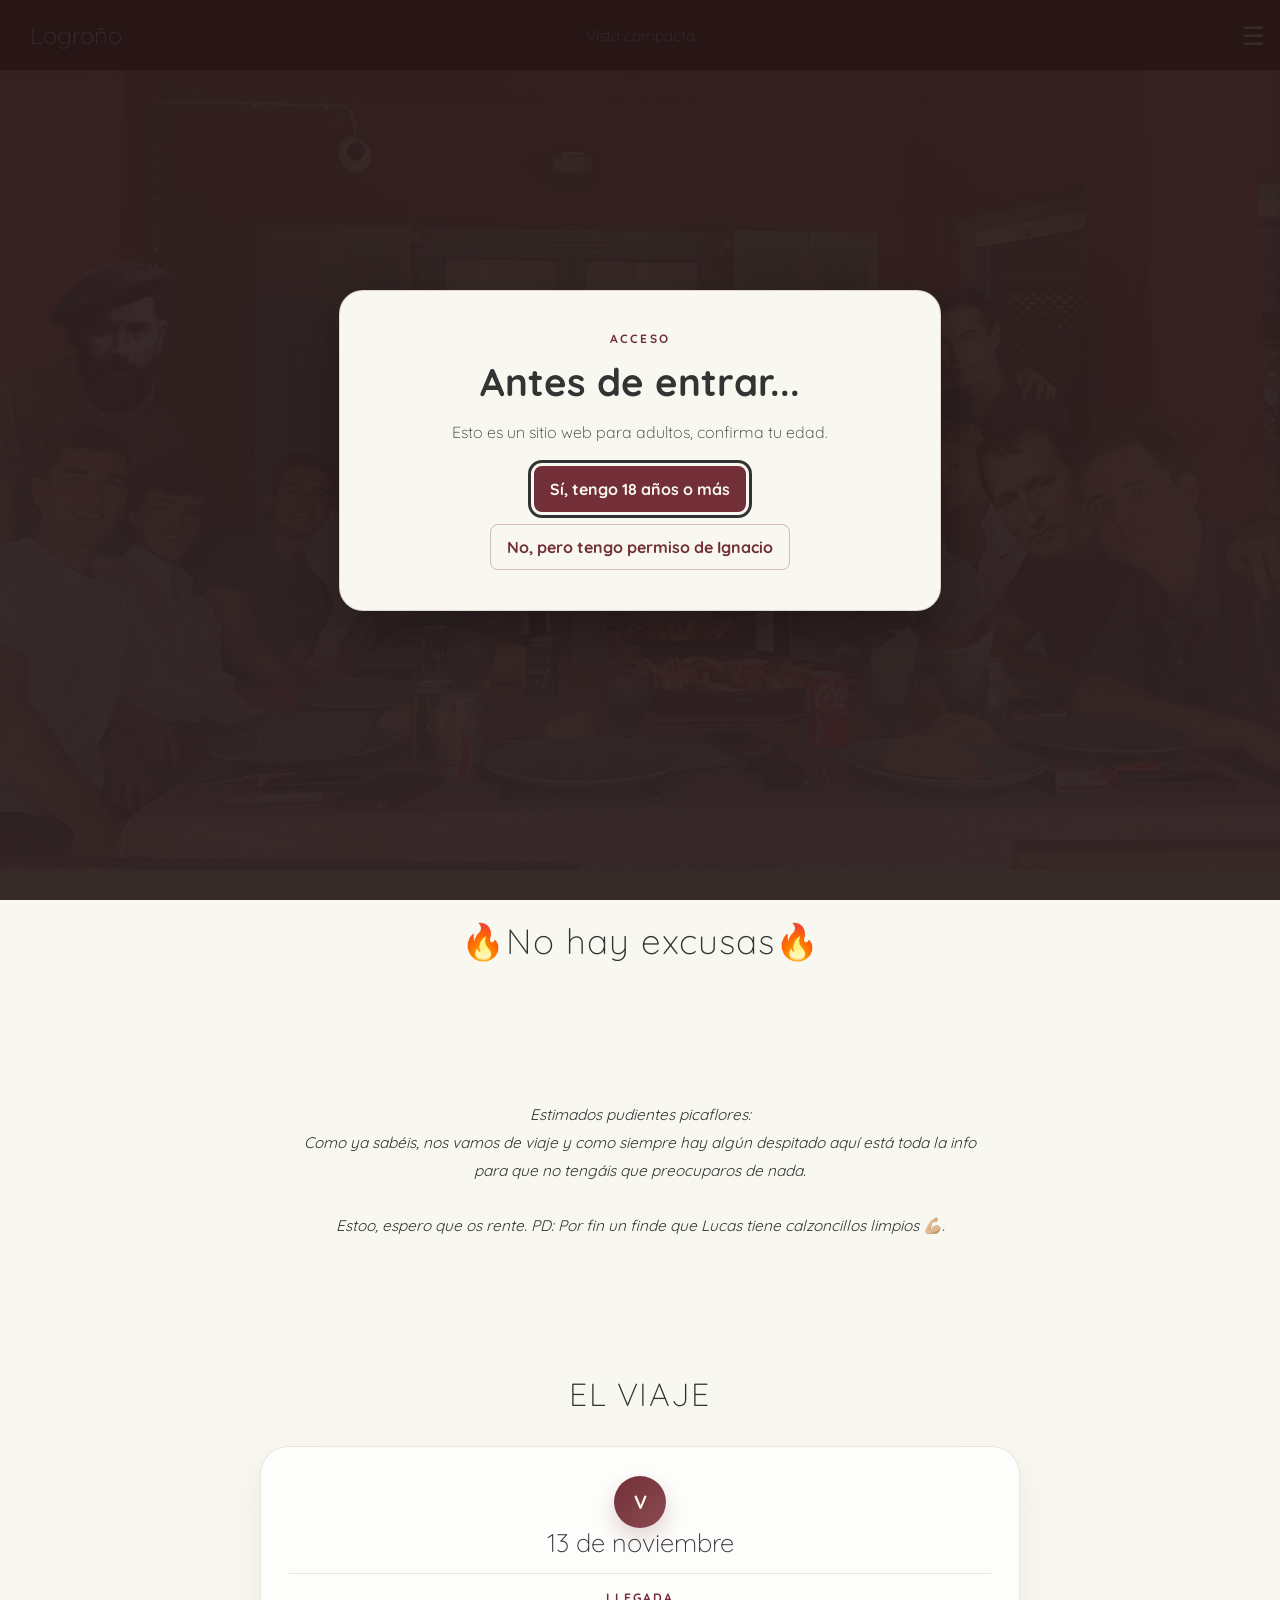
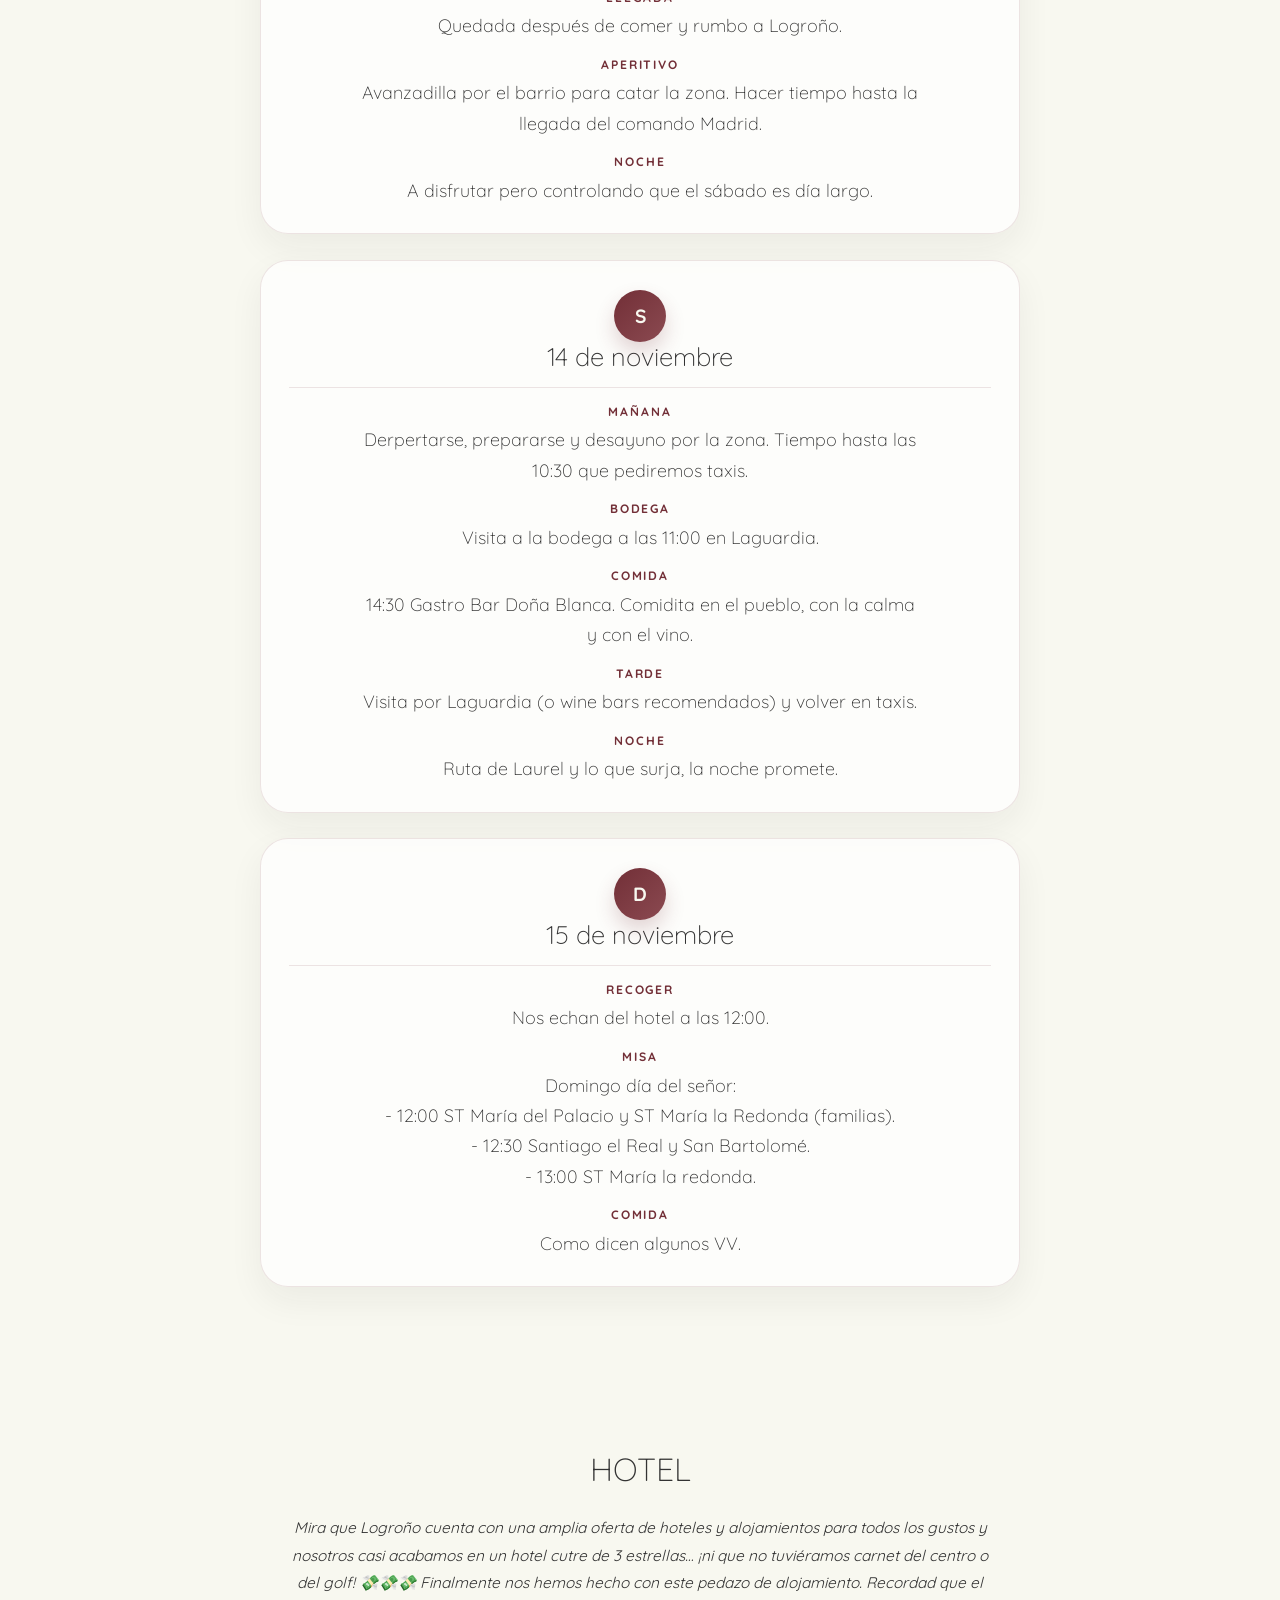
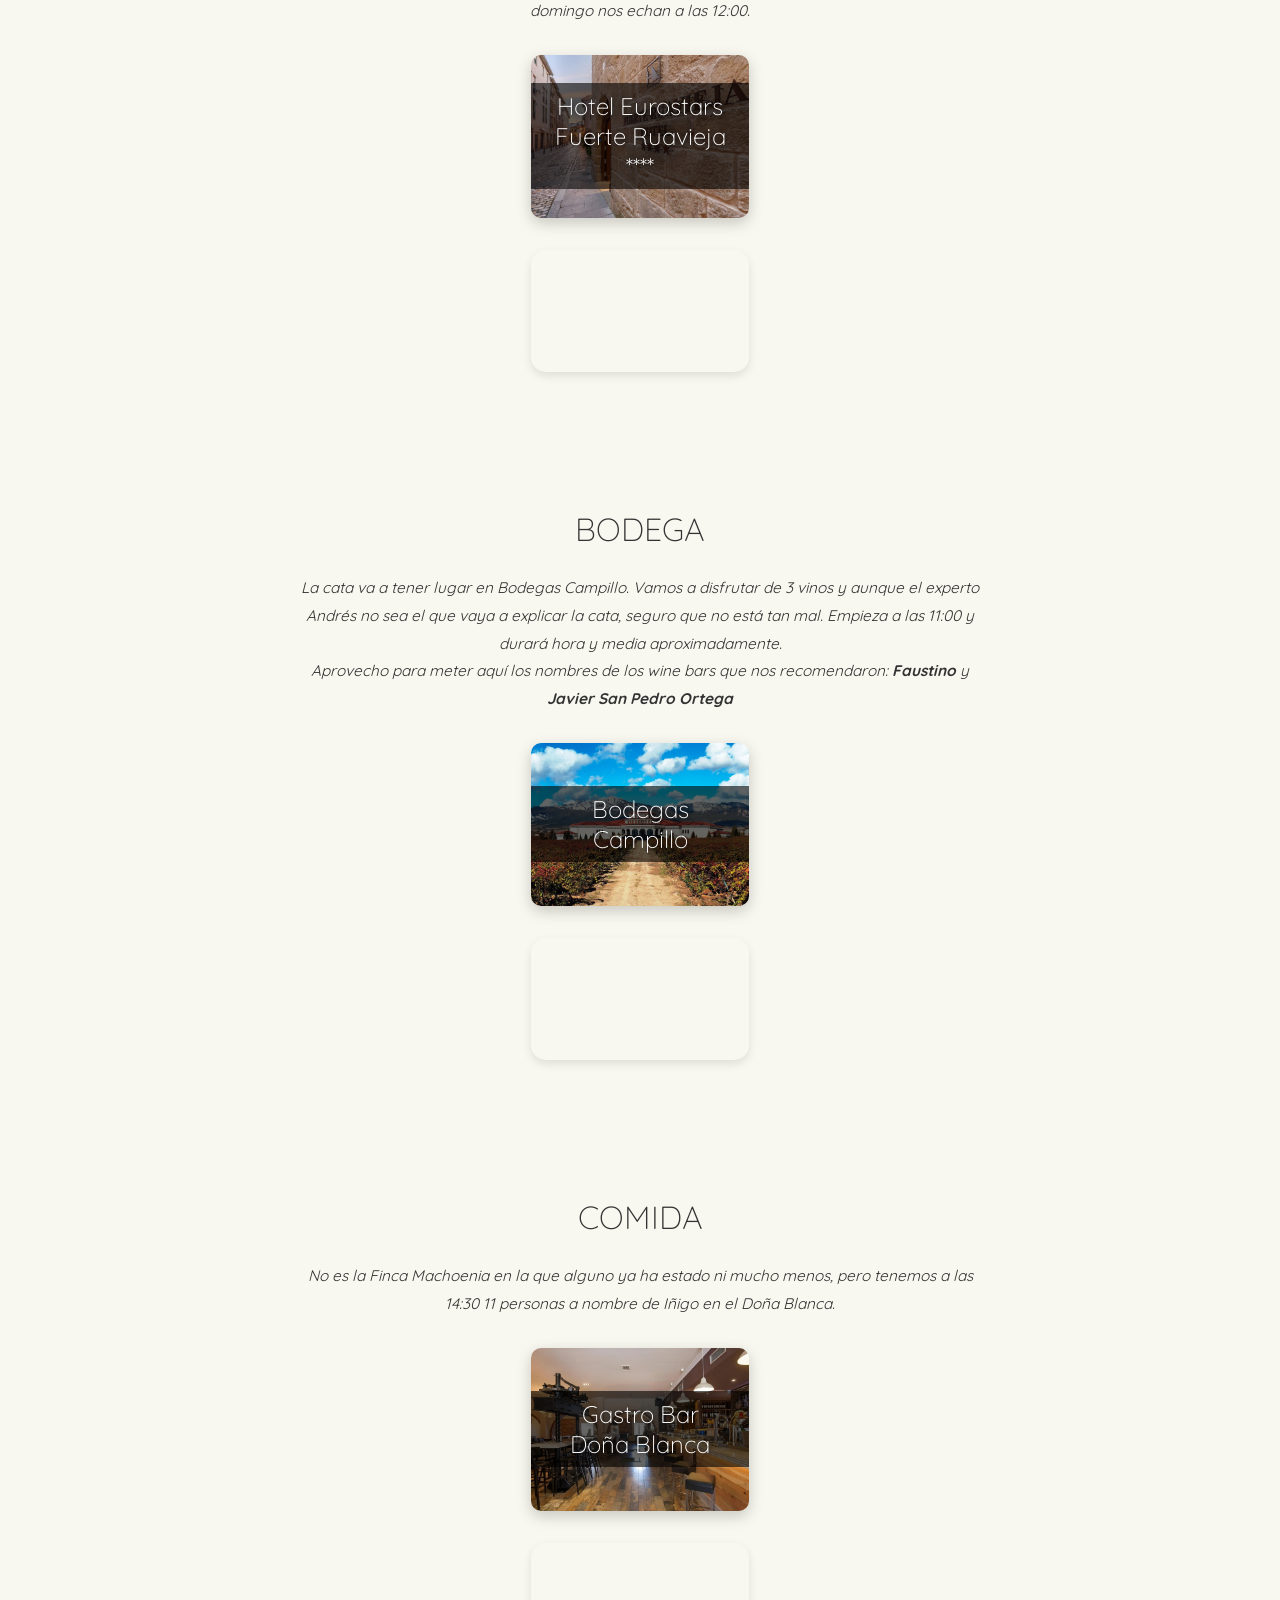
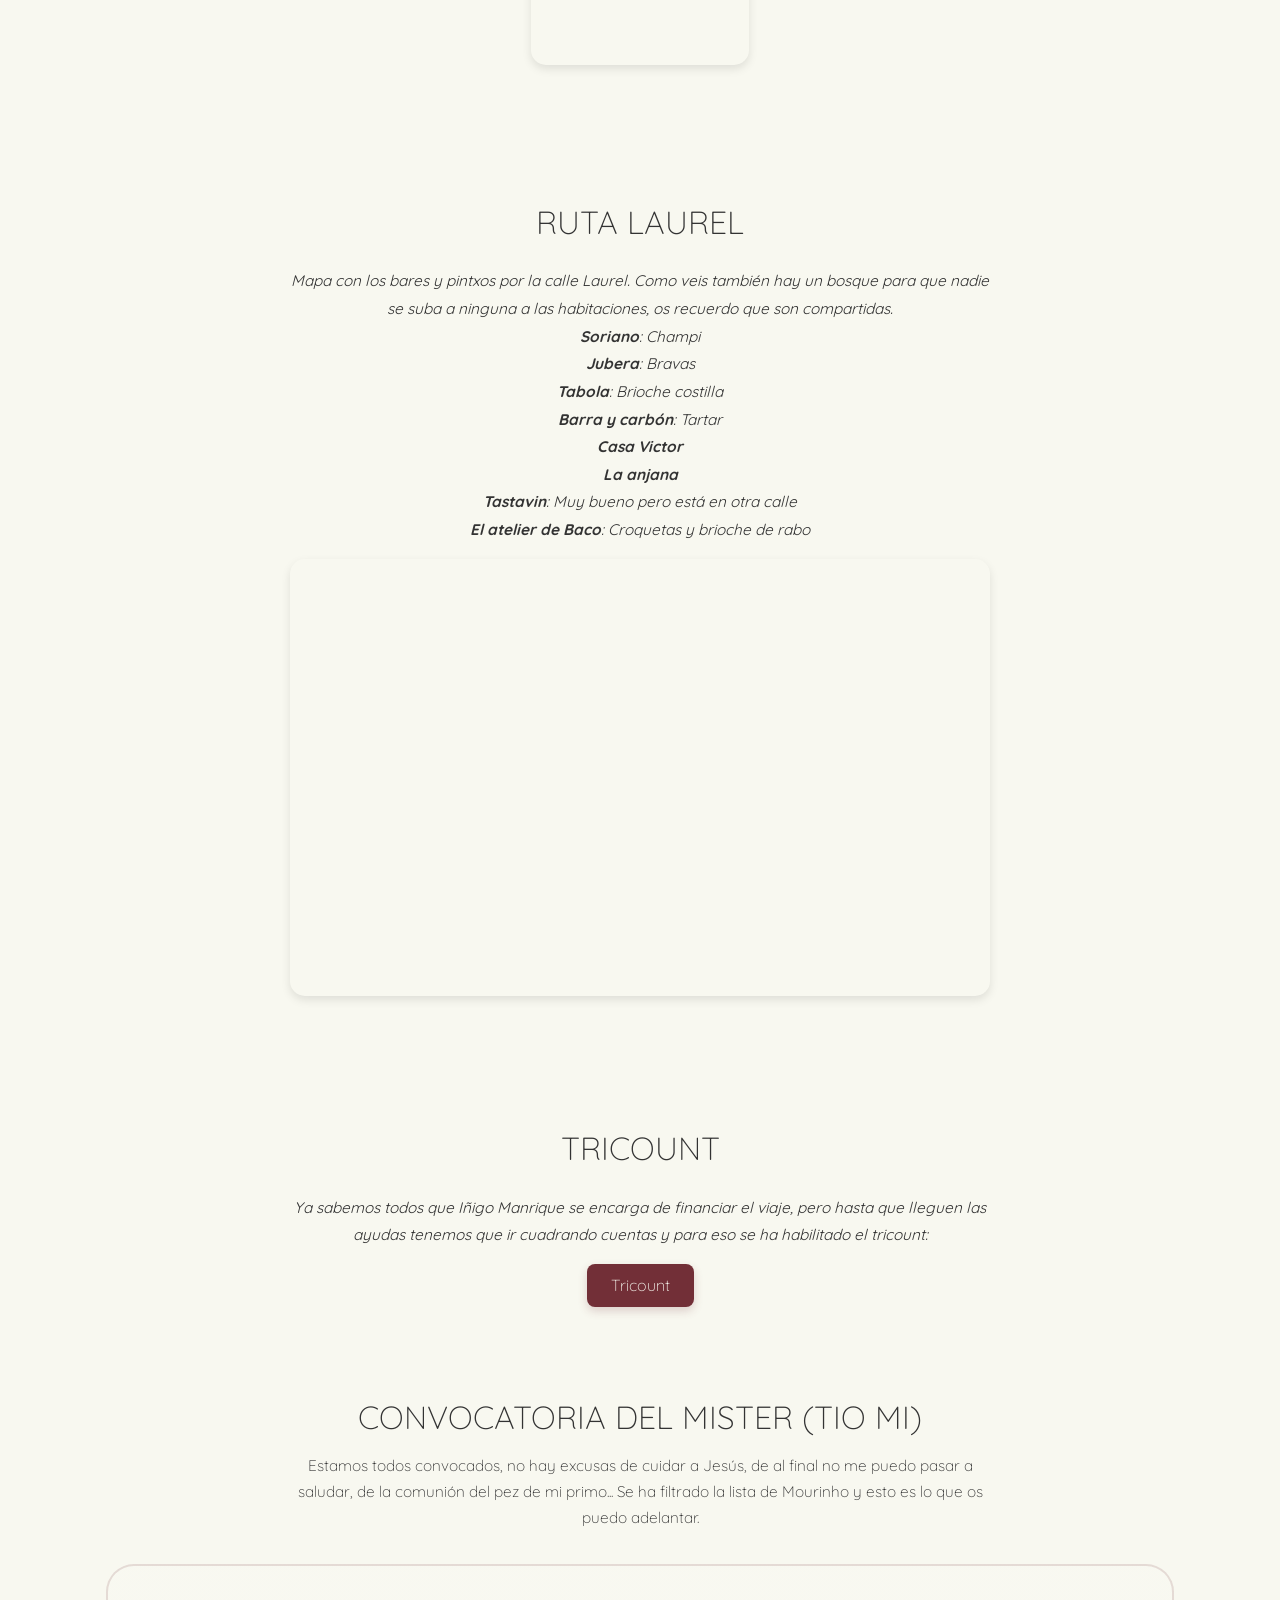
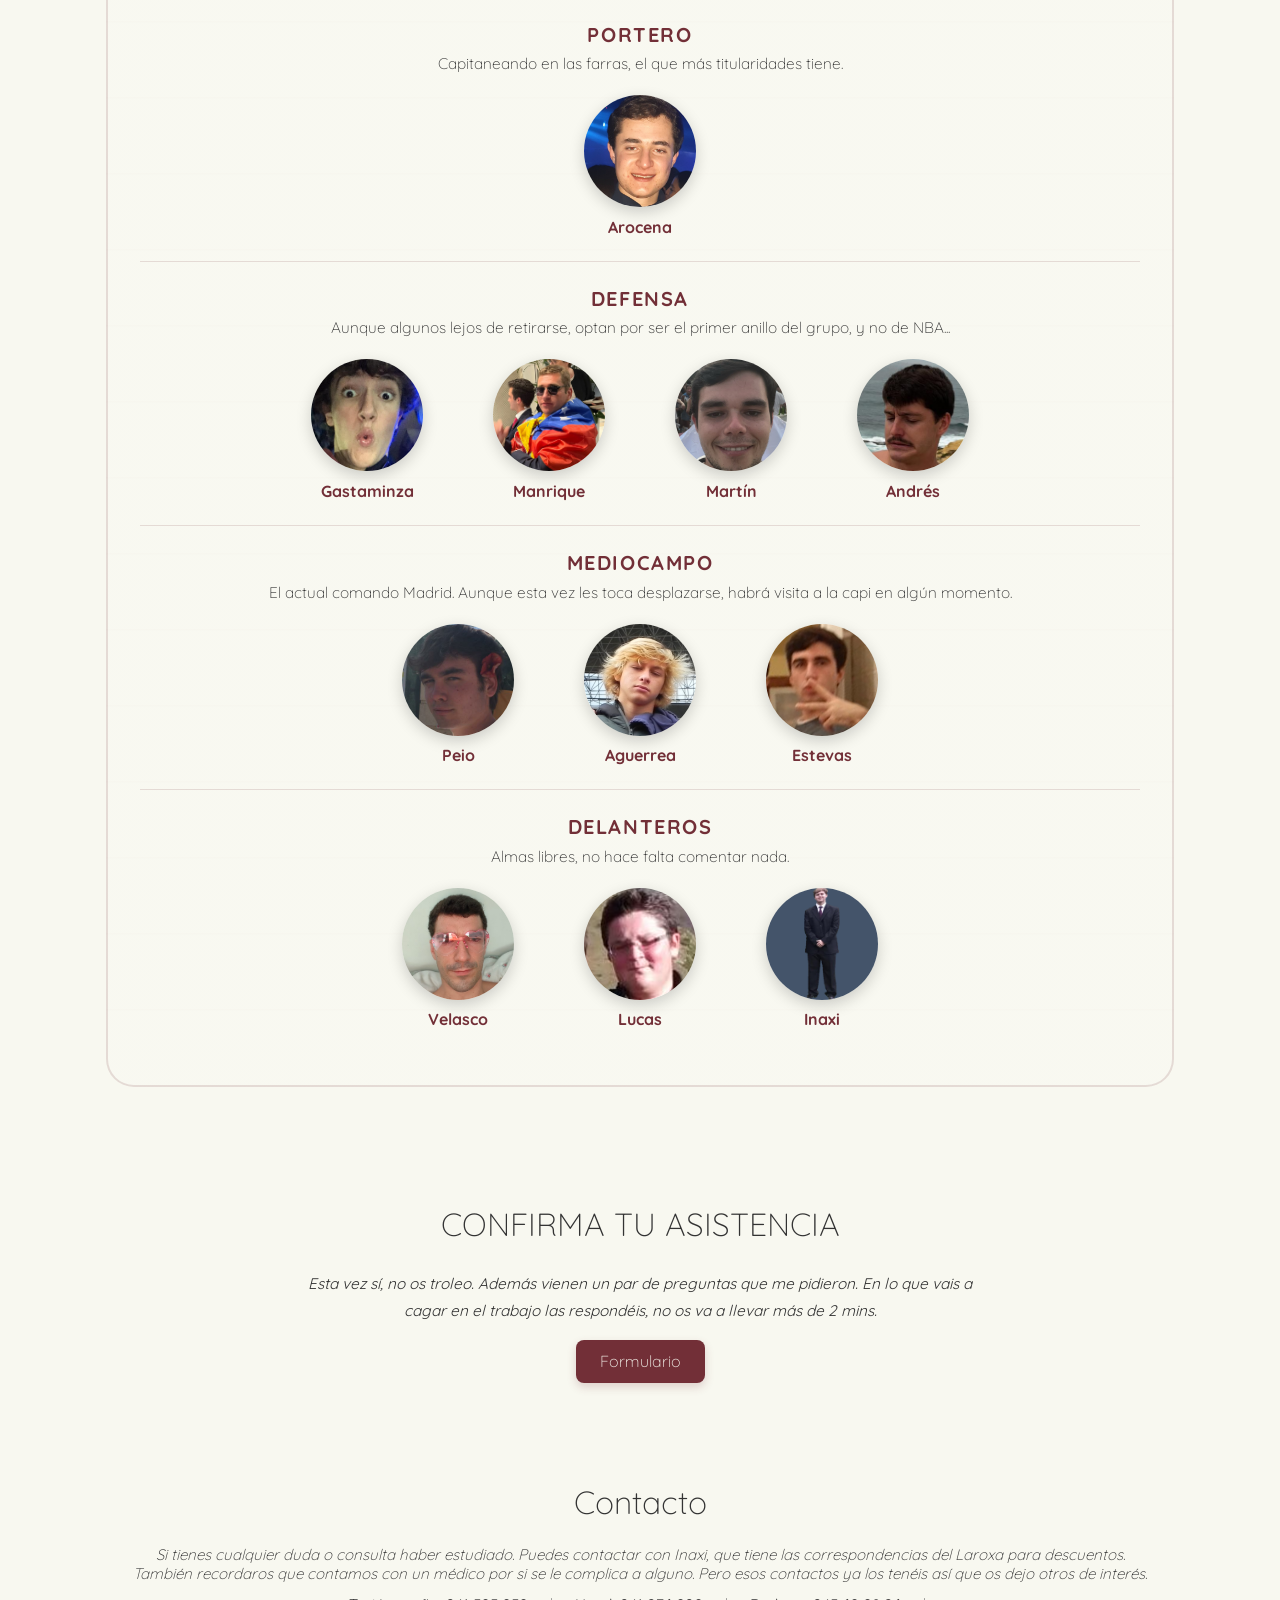
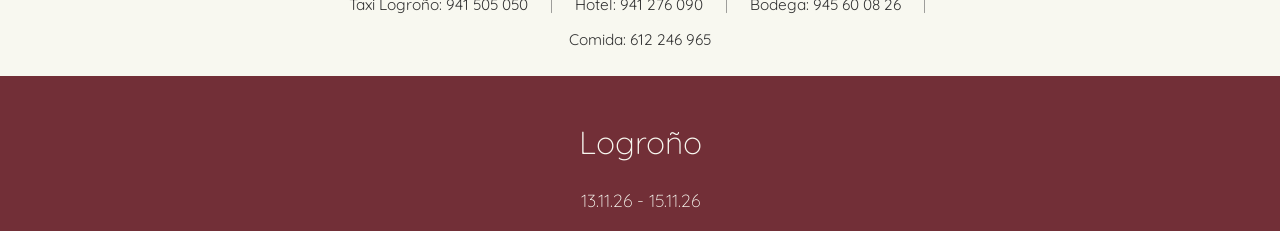
<file: index.html>
<!DOCTYPE html>
<html lang="es">
<head>
  <meta charset="UTF-8">
  <meta name="viewport" content="width=device-width, initial-scale=1.0">
  <title>Finde los chavales</title>
  <meta name="format-detection" content="telephone=no">
  
  <!-- Google Fonts -->
  <link href="https://fonts.googleapis.com/css2?family=Great+Vibes&family=Playfair+Display:wght@400;700&display=swap" rel="stylesheet">
  <link href="https://fonts.googleapis.com/css2?family=Quicksand:wght@100;300;400;500;700&display=swap" rel="stylesheet">
  
  
  <!-- CSS -->
  <link rel="stylesheet" href="style2completo.css">
</head>

<script>
function añadirCalendario() {
    const evento = [
        "BEGIN:VCALENDAR",
        "VERSION:2.0",
        "PRODID:-//Viaje con los chavales//ES",
        "BEGIN:VEVENT",
        "UID:viaje-chavales-20261113",
        "DTSTAMP:20260922T000000Z",
        "DTSTART:20261113T150000",
        "DTEND:20261115T235900",
        "SUMMARY:Viaje con los chavales",
        "DESCRIPTION:Viaje con los chavales",
        "END:VEVENT",
        "END:VCALENDAR"
    ].join("\r\n");

    const blob = new Blob([evento], {
        type: "text/calendar;charset=utf-8"
    });

    const url = URL.createObjectURL(blob);

    const enlace = document.createElement("a");
    enlace.href = url;
    enlace.download = "viaje-con-los-chavales.ics";
    document.body.appendChild(enlace);
    enlace.click();
    document.body.removeChild(enlace);

    URL.revokeObjectURL(url);
}
</script>



<body class="welcome-gate-open">
  <div class="welcome-gate" id="welcome-gate">
    <div class="welcome-gate-card" role="dialog" aria-modal="true" aria-labelledby="welcome-question-title" aria-describedby="welcome-question">
      <p class="welcome-kicker">ACCESO</p>
      <!-- Pantalla de contraseña desactivada temporalmente.
      <div id="password-step">
        <h1 id="welcome-title">Acceso privado</h1>
        <p id="welcome-password-description">Estamos de obras, necesitas la contraseña para continuar.</p>
        <form class="welcome-password-form" id="welcome-password-form">
          <label for="welcome-password">Contraseña</label>
          <input id="welcome-password" name="password" type="password" autocomplete="off" required>
          <p class="welcome-password-error" id="welcome-password-error" role="alert" hidden></p>
          <button class="welcome-button welcome-button--yes" type="submit">Entrar</button>
        </form>
      </div>
      -->
      <div id="welcome-question-step">
        <h1 id="welcome-question-title">Antes de entrar...</h1>
        <p id="welcome-question">Esto es un sitio web para adultos, confirma tu edad.</p>
        <div class="welcome-actions" id="welcome-actions">
          <button class="welcome-button welcome-button--yes" id="welcome-yes" type="button">Sí, tengo 18 años o más</button>
          <button class="welcome-button welcome-button--no" id="welcome-no" type="button">No, pero tengo permiso de Ignacio</button>
        </div>
        <div class="welcome-denied" id="welcome-denied" role="alert" hidden>
          <p>Haciendote pasar por menor, háztelo mirar... </p>
          <button class="welcome-button welcome-button--yes" id="welcome-enter" type="button">Entrar de todos modos</button>
        </div>
      </div>
    </div>
  </div>




  <!-- HEADER -->
  <header>
    <div class="logo"><a href="#">Logroño</a></div>
    <button class="compact-toggle" id="compact-toggle" type="button" aria-pressed="false">Vista compacta</button>

     <!-- Botón hamburguesa -->
    <input type="checkbox" id="menu-toggle" />
    <label for="menu-toggle" class="menu-icon">☰</label>
  
    <div class="nav">
      <nav>
        <ul>
          <li class="full-nav-link"><a href="#itinerario">Itinerario</a></li>
          <li class="compact-nav-link"><a href="#hoteles">Hotel</a></li>
          <li class="compact-nav-link"><a href="#bodega">Bodega</a></li>
          <li class="compact-nav-link"><a href="#comida">Comida</a></li>
          <li class="compact-nav-link"><a href="#transporte">Ruta Laurel</a></li>
          <li class="compact-nav-link"><a href="#contacto">Contacto</a></li>
          <li class="full-nav-link"><a href="#tricount">Tricount</a></li>
          <li class="full-nav-link"><a href="#convocatoria">Convocatoria</a></li>
          <li class="full-nav-link"><a href="#formulario">Formulario</a></li>
        </ul>
      </nav>
    </div>
  </header>

  <!-- HERO -->
  <section class="hero">
    <div class="hero-content">
      <h1>Finde los chavales</h1>
      <!-- <p>5 de Septiembre de 2026</p> -->
      <!-- <a href="#servicios" class="btn-cta">Ver servicios</a> -->
    </div>
  </section>

  
  
  <!-- SAVE THE DATE -->
  <section class="save-date-section" id="save-the-date">
    <div class="save-date-content">
      <h2>🔥No hay excusas🔥</h2>
      <!-- <p class="save-date-date">13 · Noviembre · 2026 <br> - <br>15 · Noviembre · 2026</p> -->

    <!-- Dibujito decorativo (hojas) -->
      <video autoplay loop muted playsinline class="sticker">
        <source src="Campal.mp4" type="video/mp4">
      </video>
  </div>
</section>

<!-- MENSAJE ESPECIAL -->
<section class="announcement-section">
<div class="announcement-content">
  <p style="font-style: italic;">
    Estimados pudientes picaflores:<br>
    Como ya sabéis, nos vamos de viaje y como siempre hay algún despitado aquí está toda la info para que no tengáis que preocuparos de nada. <br>
    <br>  
    Estoo, espero que os rente.
    PD: Por fin un finde que Lucas tiene calzoncillos limpios 💪🏼.
  </p>
</div>
</section>

<!-- 
<section class="hotels-section">
  <div class="hotels-content">
      <h2>Antes de seguir guarda la fecha</h2>
         <p class="save-date-date">13/11/2026  - 15/11/2026</p>
      <button class="boton-formulario" onclick="añadirCalendario()">
        <a >Añadir al calendario</a>
      </button>
    </div>
</section> -->

  <!-- ITINERARIO -->
<section class="timeline" id="itinerario">
  <h2>EL VIAJE</h2>

  <div class="itinerary-day-list">
    <article class="itinerary-day">
      <div class="day-marker">V</div>
      <div class="itinerary-day-header">
        <h3>13 de noviembre</h3>
      </div>
      <ul class="itinerary-events">
        <li><span class="event-time">Llegada</span><p>Quedada después de comer y rumbo a Logroño.</p></li>
        <li><span class="event-time">Aperitivo</span><p>Avanzadilla por el barrio para catar la zona. Hacer tiempo hasta la llegada del comando Madrid.</p></li>
        <li><span class="event-time">Noche</span><p>A disfrutar pero controlando que el sábado es día largo.</p></li>
      </ul>
    </article>

    <article class="itinerary-day">
      <div class="day-marker">S</div>
      <div class="itinerary-day-header">
        <h3>14 de noviembre</h3>
      </div>
      <ul class="itinerary-events">
        <li><span class="event-time">Mañana</span><p>Derpertarse, prepararse y desayuno por la zona. Tiempo hasta las 10:30 que pediremos taxis.</p></li>
        <li><span class="event-time">Bodega</span><p>Visita a la bodega a las 11:00 en Laguardia.</p></li>
        <li><span class="event-time">Comida</span><p>14:30 Gastro Bar Doña Blanca. Comidita en el pueblo, con la calma y con el vino.</p></li>
        <li><span class="event-time">Tarde</span><p>Visita por Laguardia (o wine bars recomendados) y volver en taxis.</p></li>
        <li><span class="event-time">Noche</span><p>Ruta de Laurel y lo que surja, la noche promete.</p></li>
      </ul>
    </article>

    <article class="itinerary-day">
      <div class="day-marker">D</div>
      <div class="itinerary-day-header">
        <h3>15 de noviembre</h3>
      </div>
      <ul class="itinerary-events">
        <li><span class="event-time">Recoger</span><p>Nos echan del hotel a las 12:00.</p></li>
        <li><span class="event-time">Misa</span><p>Domingo día del señor:
          <br>- 12:00 ST María del Palacio y ST María la Redonda (familias).
          <br>- 12:30 Santiago el Real y San Bartolomé.
          <br>- 13:00 ST María la redonda. </p></li>
        <li><span class="event-time">Comida</span><p>Como dicen algunos VV.</p></li>
      </ul>
    </article>
  </div>
</section>


<!-- HOTELES -->
<section class="hotels-section" id="hoteles">
  <div class="hotels-content">
    <h2>HOTEL</h2>
    <p style="font-style: italic;">
      Mira que Logroño cuenta con una amplia oferta de hoteles y alojamientos para todos los gustos y nosotros casi acabamos en un hotel cutre de 3 estrellas… ¡ni que no tuviéramos carnet del centro o del golf! 💸💸💸

      Finalmente nos hemos hecho con este pedazo de alojamiento. Recordad que el domingo nos echan a las 12:00.
      <!-- En caso de estar interesados, sólo tenéis que indicar por teléfono que asistís a la boda para beneficiaros del descuento.--></p> 
    </div>
  <div class="gallery-grid">
    <div class="gallery-card">
      <a href="https://www.eurostarshotels.com/eurostars-fuerte-ruavieja.html?referer_code=bs1gg11ww&gad_source=1&gad_campaignid=928814075&gbraid=0AAAAAD-VyO5FVT9jgR56MYczRRUiXoG88&gclid=EAIaIQobChMIoaqk2pWDlwMVI4toCR0pyRPiEAAYASAAEgLXv_D_BwE" class="gallery-item">
        <img src="Hotel.avif" alt="Imagen 2">
        <div class="overlay-text">Hotel Eurostars<br>Fuerte Ruavieja<br>****</div>
      </a>
      <p style="font-style: italic;">
      </p> 
      <div class="map-container">
       <iframe src="https://www.google.com/maps/embed?pb=!1m18!1m12!1m3!1d1471.55041414371!2d-2.446415644748327!3d42.46814419812321!2m3!1f0!2f0!3f0!3m2!1i1024!2i768!4f13.1!3m3!1m2!1s0xd5aab521b55906d%3A0x79a16aeb3c60051d!2sEurostars%20Fuerte%20Ruavieja!5e0!3m2!1ses!2ses!4v1790113282694!5m2!1ses!2ses" width="600" height="450" style="border:0;" allowfullscreen="" loading="lazy" referrerpolicy="strict-origin-when-cross-origin"></iframe></div>
     </div>
</section>


<!-- BODEGA -->
<section class="hotels-section" id="bodega">
  <div class="hotels-content">
    <h2>BODEGA</h2>
    <p style="font-style: italic;">
      La cata va a tener lugar en Bodegas Campillo. Vamos a disfrutar de 3 vinos y aunque el experto Andrés no sea
      el que vaya a explicar la cata, seguro que no está tan mal. Empieza a las 11:00 y durará hora y media aproximadamente.
    <br>Aprovecho para meter aquí los nombres de los wine bars que nos recomendaron: <b>Faustino</b> y <b>Javier San Pedro Ortega</b></p> 
    </div>
  <div class="gallery-grid">
    <div class="gallery-card">
      <a href="https://www.bodegascampillo.com/" class="gallery-item">
        <img src="Bodega.jpg" alt="Imagen 2">
        <div class="overlay-text">Bodegas<br>Campillo</div>
      </a>
      <p style="font-style: italic;">
      </p> 
      <div class="map-container">
       <iframe src="https://www.google.com/maps/embed?pb=!1m18!1m12!1m3!1d2925.518132415327!2d-2.577423532935148!3d42.550384955716254!2m3!1f0!2f0!3f0!3m2!1i1024!2i768!4f13.1!3m3!1m2!1s0xd4ff85720fa63cb%3A0xc1a58b086695fcab!2sBodegas%20Campillo!5e0!3m2!1ses!2ses!4v1790616726877!5m2!1ses!2ses" width="600" height="450" style="border:0;" allowfullscreen="" loading="lazy" referrerpolicy="strict-origin-when-cross-origin"></iframe>
      </div>
     </div>
</section>

<!-- COMIDA -->
<section class="hotels-section" id="comida">
  <div class="hotels-content">
    <h2>COMIDA</h2>
    <p style="font-style: italic;">
      No es la Finca Machoenia en la que alguno ya ha estado ni mucho menos, pero tenemos
      a las 14:30 11 personas a nombre de Iñigo en el Doña Blanca.
    </p>
  </div>
  <div class="gallery-grid">
    <div class="gallery-card">
      <a href="https://artparty.wixsite.com/donablancagastrobar" class="gallery-item">
        <img src="Comida.avif" alt="Foto del restaurante de la comida">
        <div class="overlay-text">Gastro Bar<br>Doña Blanca</div>
      </a>
      <p style="font-style: italic;">
      </p> 
      <div class="map-container">
        <iframe src="https://www.google.com/maps/embed?pb=!1m18!1m12!1m3!1d2078.269083377707!2d-2.585015590403312!3d42.55282282434683!2m3!1f0!2f0!3f0!3m2!1i1024!2i768!4f13.1!3m3!1m2!1s0xd4ff8573121c5cd%3A0xcb33ef42c775f765!2sGastro%20Bar%20Do%C3%B1a%20Blanca!5e0!3m2!1ses!2ses!4v1793833394579!5m2!1ses!2ses" width="600" height="450" style="border:0;" allowfullscreen="" loading="lazy" referrerpolicy="strict-origin-when-cross-origin"></iframe>  
      </div>
    </div>
  </div>
</section>


<!-- <iframe src="https://docs.google.com/forms/d/e/1FAIpQLScqMQ1hz9pAAlgt5qK35OL8RHIf6qPjuSHsA0_5HriH6TszeQ/viewform?embedded=true" width="640" height="552" frameborder="0" marginheight="0" marginwidth="0">Cargando…</iframe> -->


<!-- Ruta Laurel -->
<section class="hotels-section" id="transporte">
  <div class="hotels-content">
    <h2>RUTA LAUREL</h2>
    <p style="font-style: italic;">
      Mapa con los bares y pintxos por la calle Laurel. Como veis también hay un bosque para que
      nadie se suba a ninguna a las habitaciones, os recuerdo que son compartidas.<br>
      <b>Soriano</b>: Champi<br>
      <b>Jubera</b>: Bravas<br>
      <b>Tabola</b>: Brioche costilla<br>
      <b>Barra y carbón</b>: Tartar<br>
      <b>Casa Victor</b><br>
      <b>La anjana</b><br>
      <b>Tastavin</b>: Muy bueno pero está en otra calle<br>
      <b>El atelier de Baco</b>: Croquetas y brioche de rabo<br>
    </p>
     <div class="location">
        <div class="map-container">
          <!-- <iframe src="https://www.google.com/maps/embed?pb=!1m18!1m12!1m3!1d25529.108644674252!2d-1.6609224380047323!3d42.824551409195905!2m3!1f0!2f0!3f0!3m2!1i1024!2i768!4f13.1!3m3!1m2!1s0xd5092f987341995%3A0xed3a18c72729eaae!2sIglesia%20de%20San%20Saturnino!5e0!3m2!1ses!2ses!4v1760216880112!5m2!1ses!2ses" width="600" height="450" style="border:0;" allowfullscreen="" loading="lazy" referrerpolicy="no-referrer-when-downgrade"></iframe> -->
          <iframe src="https://www.google.com/maps/d/u/0/embed?mid=10gIKM1-DCrIWcEoGLYRZi1eZ1CrMILI&ehbc=2E312F&noprof=1" width="100%" height="100%" style="border:0;" allowfullscreen="" loading="lazy" referrerpolicy="no-referrer-when-downgrade"></iframe>
        </div>
      </div>
    </p>
  </div>
</section>

  <!-- Número de cuenta -->
<section class="hotels-section" id="tricount">
  <div class="hotels-content">
      <h2>TRICOUNT</h2>
      <p style="font-style: italic;">
        Ya sabemos todos que Iñigo Manrique se encarga de financiar el viaje, pero hasta que lleguen las ayudas tenemos que ir cuadrando cuentas y para eso se ha habilitado el tricount:</p>
        <a href="https://tricount.com/tqsbXUdStopuUAMrCy" class="boton-formulario">Tricount</a>
    </div>
</section>


<!-- CONVOCATORIA -->
<section class="convocatoria-section" id="convocatoria">
  <div class="convocatoria-intro">
    <h2>CONVOCATORIA DEL MISTER (TIO MI)</h2>
    <p>Estamos todos convocados, no hay excusas de cuidar a Jesús, de al final no me puedo pasar a saludar, de la comunión del pez de mi primo...
      Se ha filtrado la lista de Mourinho y esto es lo que os puedo adelantar.
    </p>
  </div>
  <div class="convocatoria-formacion">
    <div class="convocatoria-linea convocatoria-linea--portero">
      <h3>PORTERO</h3>
      <p>Capitaneando en las farras, el que más titularidades tiene.</p>
      <div class="convocatoria-jugadores convocatoria-jugadores--uno">
        <article class="convocatoria-persona">
          <img src="fotos/participante-01.png" alt="Retrato de Nombre 01" loading="lazy">
          <h4>Arocena</h4>
        </article>
      </div>
    </div>

    <div class="convocatoria-linea">
      <h3>DEFENSA</h3>
      <p>Aunque algunos lejos de retirarse, optan por ser el primer anillo del grupo, y no de NBA...</p>
      <div class="convocatoria-jugadores convocatoria-jugadores--cuatro">
        <article class="convocatoria-persona">
          <img src="fotos/participante-02.png" alt="Retrato de Nombre 02" loading="lazy">
          <h4>Gastaminza</h4>
        </article>
        <article class="convocatoria-persona">
          <img src="fotos/participante-03.png" alt="Retrato de Nombre 03" loading="lazy">
          <h4>Manrique</h4>
        </article>
        <article class="convocatoria-persona">
          <img src="fotos/participante-04.png" alt="Retrato de Nombre 04" loading="lazy">
          <h4>Martín</h4>
        </article>
        <article class="convocatoria-persona">
          <img src="fotos/participante-05.png" alt="Retrato de Nombre 05" loading="lazy">
          <h4>Andrés</h4>
        </article>
      </div>
    </div>

    <div class="convocatoria-linea">
      <h3>MEDIOCAMPO</h3>
      <p>El actual comando Madrid. Aunque esta vez les toca desplazarse, habrá visita a la capi en algún momento.</p>
      <div class="convocatoria-jugadores convocatoria-jugadores--tres">
        <article class="convocatoria-persona">
          <img src="fotos/participante-06.png" alt="Retrato de Nombre 06" loading="lazy">
          <h4>Peio</h4>
        </article>
        <article class="convocatoria-persona">
          <img src="fotos/participante-07.png" alt="Retrato de Nombre 07" loading="lazy">
          <h4>Aguerrea</h4>
        </article>
        <article class="convocatoria-persona">
          <img src="fotos/participante-08.png" alt="Retrato de Nombre 08" loading="lazy">
          <h4>Estevas</h4>
        </article>
      </div>
    </div>

    <div class="convocatoria-linea">
      <h3>DELANTEROS</h3>
      <p>Almas libres, no hace falta comentar nada.</p>
      <div class="convocatoria-jugadores convocatoria-jugadores--tres">
        <article class="convocatoria-persona">
          <img src="fotos/participante-10.png" alt="Retrato de Nombre 10" loading="lazy">
          <h4>Velasco</h4>
        </article>
        <article class="convocatoria-persona">
          <img src="fotos/participante-09.png" alt="Retrato de Nombre 09" loading="lazy">
          <h4>Lucas</h4>
        </article>
        <article class="convocatoria-persona">
          <img src="fotos/participante-11.png" alt="Retrato de Nombre 11" loading="lazy">
          <h4>Inaxi</h4>
        </article>
      </div>
    </div>
  </div>
</section>


<!-- Broma -->
<section class="hotels-section" id="formulario">
  <div class="hotels-content">
    <h2>CONFIRMA TU ASISTENCIA</h2>
  </div>
  <div class="hotels-content">
    <p style="font-style: italic;"> Esta vez sí, no os troleo. Además vienen un par de preguntas que me pidieron.
                                    En lo que vais a cagar en el trabajo las respondéis, no os va a llevar más de 2 mins.
    </p>
    <a href="https://forms.gle/KpgaDREzPM7aDrfY8" class="boton-formulario">Formulario</a>
  </div>
</section>


  <!-- FOOTER -->
<!-- CONTACTO -->
<section class="contact-section" id="contacto">
  <div class="contact-content">
    <h2>Contacto</h2>
    <div class="contact-contacts" aria-label="Contactos novios">
</div>
    <p>Si tienes cualquier duda o consulta haber estudiado. Puedes contactar con Inaxi, que tiene las correspondencias del Laroxa para descuentos.
      <!-- También dejo el de Martín, que trabaja poco y estará disponible para atender a todos! -->
      También recordaros que contamos con un médico por si se le complica a alguno.
      Pero esos contactos ya los tenéis así que os dejo otros de interés.</p>
    <div class="contact-contacts" aria-label="Contactos novios">
      <a href="tel:+34941505050" aria-label="Teléfono novia">Taxi Logroño: 941 505 050</a>
            <span class="sep" aria-hidden="true">|</span>
      <a href="tel:+34941276090" aria-label="Teléfono novio">Hotel: 941 276 090</a>
            <span class="sep" aria-hidden="true">|</span>
      <a href="tel:+34945600826" aria-label="Teléfono novio">Bodega: 945 60 08 26</a>
            <span class="sep" aria-hidden="true">|</span>
      <a href="tel:+34612246965" aria-label="Teléfono novio">Comida: 612 246 965</a>
    </div>
  </div>
</section>

  <!-- FOOTER -->
  <footer class="footer">
    <div class="footer-container">
      <div class="footer-column">
        <h2 class="logo">Logroño</h2>
        <h2 class="logo"></h2>
        <p>13.11.26 - 15.11.26</p>
      </div>
    </div>
  </footer>


  <script>
    const menuToggle = document.getElementById('menu-toggle');
    const menuIcon = document.querySelector('.menu-icon');
    const nav = document.querySelector('header .nav');
    const links = document.querySelectorAll('nav a');
    const compactToggle = document.getElementById('compact-toggle');
    const COMPACT_MODE_KEY = 'logrono_compact_mode';

    function closeMenu() {
      if (menuToggle) {
        menuToggle.checked = false;
      }
    }

    function setCompactMode(enabled) {
      document.body.classList.toggle('compact-mode', enabled);
      compactToggle.setAttribute('aria-pressed', String(enabled));
      compactToggle.textContent = enabled ? 'Vista completa' : 'Vista compacta';
      sessionStorage.setItem(COMPACT_MODE_KEY, enabled ? '1' : '0');
    }

    setCompactMode(sessionStorage.getItem(COMPACT_MODE_KEY) === '1');

    compactToggle.addEventListener('click', () => {
      setCompactMode(!document.body.classList.contains('compact-mode'));
      closeMenu();
    });

    links.forEach(link => {
      link.addEventListener('click', () => {
        closeMenu();
      });
    });

    document.addEventListener('click', (event) => {
      if (!menuToggle || !menuIcon || !nav) return;

      const clickedInsideMenu =
        menuToggle.contains(event.target) ||
        menuIcon.contains(event.target) ||
        nav.contains(event.target);

      if (!clickedInsideMenu && menuToggle.checked) {
        closeMenu();
      }
    });
  </script>

  <script>
    const welcomeGate = document.getElementById('welcome-gate');
    const welcomeYes = document.getElementById('welcome-yes');
    const welcomeNo = document.getElementById('welcome-no');
    const welcomeActions = document.getElementById('welcome-actions');
    const welcomeDenied = document.getElementById('welcome-denied');
    const welcomeEnter = document.getElementById('welcome-enter');
    const WELCOME_ACCEPTED_KEY = 'logrono_welcome_accepted_v2';

    function enterSite() {
      sessionStorage.setItem(WELCOME_ACCEPTED_KEY, '1');
      welcomeGate.hidden = true;
      document.body.classList.remove('welcome-gate-open');
    }

    if (sessionStorage.getItem(WELCOME_ACCEPTED_KEY) === '1') {
      welcomeGate.hidden = true;
      document.body.classList.remove('welcome-gate-open');
    } else {
      welcomeYes.focus();
    }

    /*
    ACCESO CON CONTRASEÑA DESACTIVADO TEMPORALMENTE.
    El verificador se configuraba aquí como hash SHA-256, no como contraseña visible:
    PASSWORD_HASH_BASE64 = 'Wb1ADJFpiXSUXO9TdATmJunBAbQEZ6tjNnls2Fmptow='; // Contraseña: GOXOKI
    Para reactivarlo, descomenta también el bloque #password-step del HTML y el controlador
    de contraseña que estaba en este script.

    const passwordStep = document.getElementById('password-step');
    const passwordForm = document.getElementById('welcome-password-form');
    const passwordInput = document.getElementById('welcome-password');
    const passwordError = document.getElementById('welcome-password-error');
    const welcomeQuestionStep = document.getElementById('welcome-question-step');
    const welcomeYes = document.getElementById('welcome-yes');
    const welcomeNo = document.getElementById('welcome-no');
    const welcomeActions = document.getElementById('welcome-actions');
    const welcomeDenied = document.getElementById('welcome-denied');
    const welcomeEnter = document.getElementById('welcome-enter');
    const PASSWORD_HASH_BASE64 = 'Wb1ADJFpiXSUXO9TdATmJunBAbQEZ6tjNnls2Fmptow=';
    const PASSWORD_ACCEPTED_KEY = 'logrono_password_accepted';
    const WELCOME_ACCEPTED_KEY = 'logrono_welcome_accepted_v2';

    function enterSite() {
      sessionStorage.setItem(PASSWORD_ACCEPTED_KEY, '1');
      sessionStorage.setItem(WELCOME_ACCEPTED_KEY, '1');
      welcomeGate.hidden = true;
      document.body.classList.remove('welcome-gate-open');
    }

    function showWelcomeQuestion() {
      passwordStep.hidden = true;
      welcomeQuestionStep.hidden = false;
      welcomeGate.setAttribute('aria-describedby', 'welcome-question');
      welcomeYes.focus();
    }

    if (sessionStorage.getItem(WELCOME_ACCEPTED_KEY) === '1') {
      welcomeGate.hidden = true;
      document.body.classList.remove('welcome-gate-open');
    } else if (sessionStorage.getItem(PASSWORD_ACCEPTED_KEY) === '1') {
      showWelcomeQuestion();
    } else {
      passwordInput.focus();
    }

    passwordForm.addEventListener('submit', async (event) => {
      event.preventDefault();

      try {
        const digest = await crypto.subtle.digest(
          'SHA-256',
          new TextEncoder().encode(passwordInput.value)
        );
        const expectedHash = Uint8Array.from(atob(PASSWORD_HASH_BASE64), (character) =>
          character.charCodeAt(0)
        );
        const actualHash = new Uint8Array(digest);
        const isCorrect = actualHash.length === expectedHash.length &&
          actualHash.every((byte, index) => byte === expectedHash[index]);

        if (!isCorrect) {
          passwordError.textContent = 'Que no intentes, cuando esté listo os avisaré';
          passwordError.hidden = false;
          passwordInput.select();
          return;
        }

        sessionStorage.setItem(PASSWORD_ACCEPTED_KEY, '1');
        passwordInput.value = '';
        passwordError.hidden = true;
        showWelcomeQuestion();
      } catch (error) {
        console.error('No se pudo validar la contraseña.', error);
        passwordError.textContent = 'No se pudo validar la contraseña en este navegador.';
        passwordError.hidden = false;
      }
    });
    */

    welcomeYes.addEventListener('click', enterSite);
    welcomeNo.addEventListener('click', () => {
      welcomeActions.hidden = true;
      welcomeDenied.hidden = false;
      welcomeEnter.focus();
    });
    welcomeEnter.addEventListener('click', enterSite);

    welcomeGate.addEventListener('keydown', (event) => {
      if (event.key === 'Escape') {
        event.preventDefault();
        return;
      }

      if (event.key === 'Tab') {
        const focusableElements = [...welcomeGate.querySelectorAll('input, button')]
          .filter((button) => button.getClientRects().length > 0);
        const firstElement = focusableElements[0];
        const lastElement = focusableElements[focusableElements.length - 1];

        if (event.shiftKey && document.activeElement === firstElement) {
          event.preventDefault();
          lastElement.focus();
        } else if (!event.shiftKey && document.activeElement === lastElement) {
          event.preventDefault();
          firstElement.focus();
        }
      }
    });

  </script>

  <!-- Efecto parallax -->
  <!-- <script>
  window.addEventListener("scroll", function () {
    const parallax = document.querySelector(".hero");
    let scrollPos = window.pageYOffset;
    
    parallax.style.backgroundPositionY = -(scrollPos * 0.2) + "px";  
  });
</script> -->
<!-- <script>
  const parallax = document.querySelector(".hero");

  // posición inicial de tu imagen
  const BASE_OFFSET = 40; // ← cámbialo a tu gusto

  window.addEventListener("scroll", function () {
  const scrolled = window.pageYOffset;
  const movement = BASE_OFFSET + scrolled * 0.3;  
  parallax.style.backgroundPosition = `center ${movement}px`;
});
</script> -->


</body>
</html>
</file>
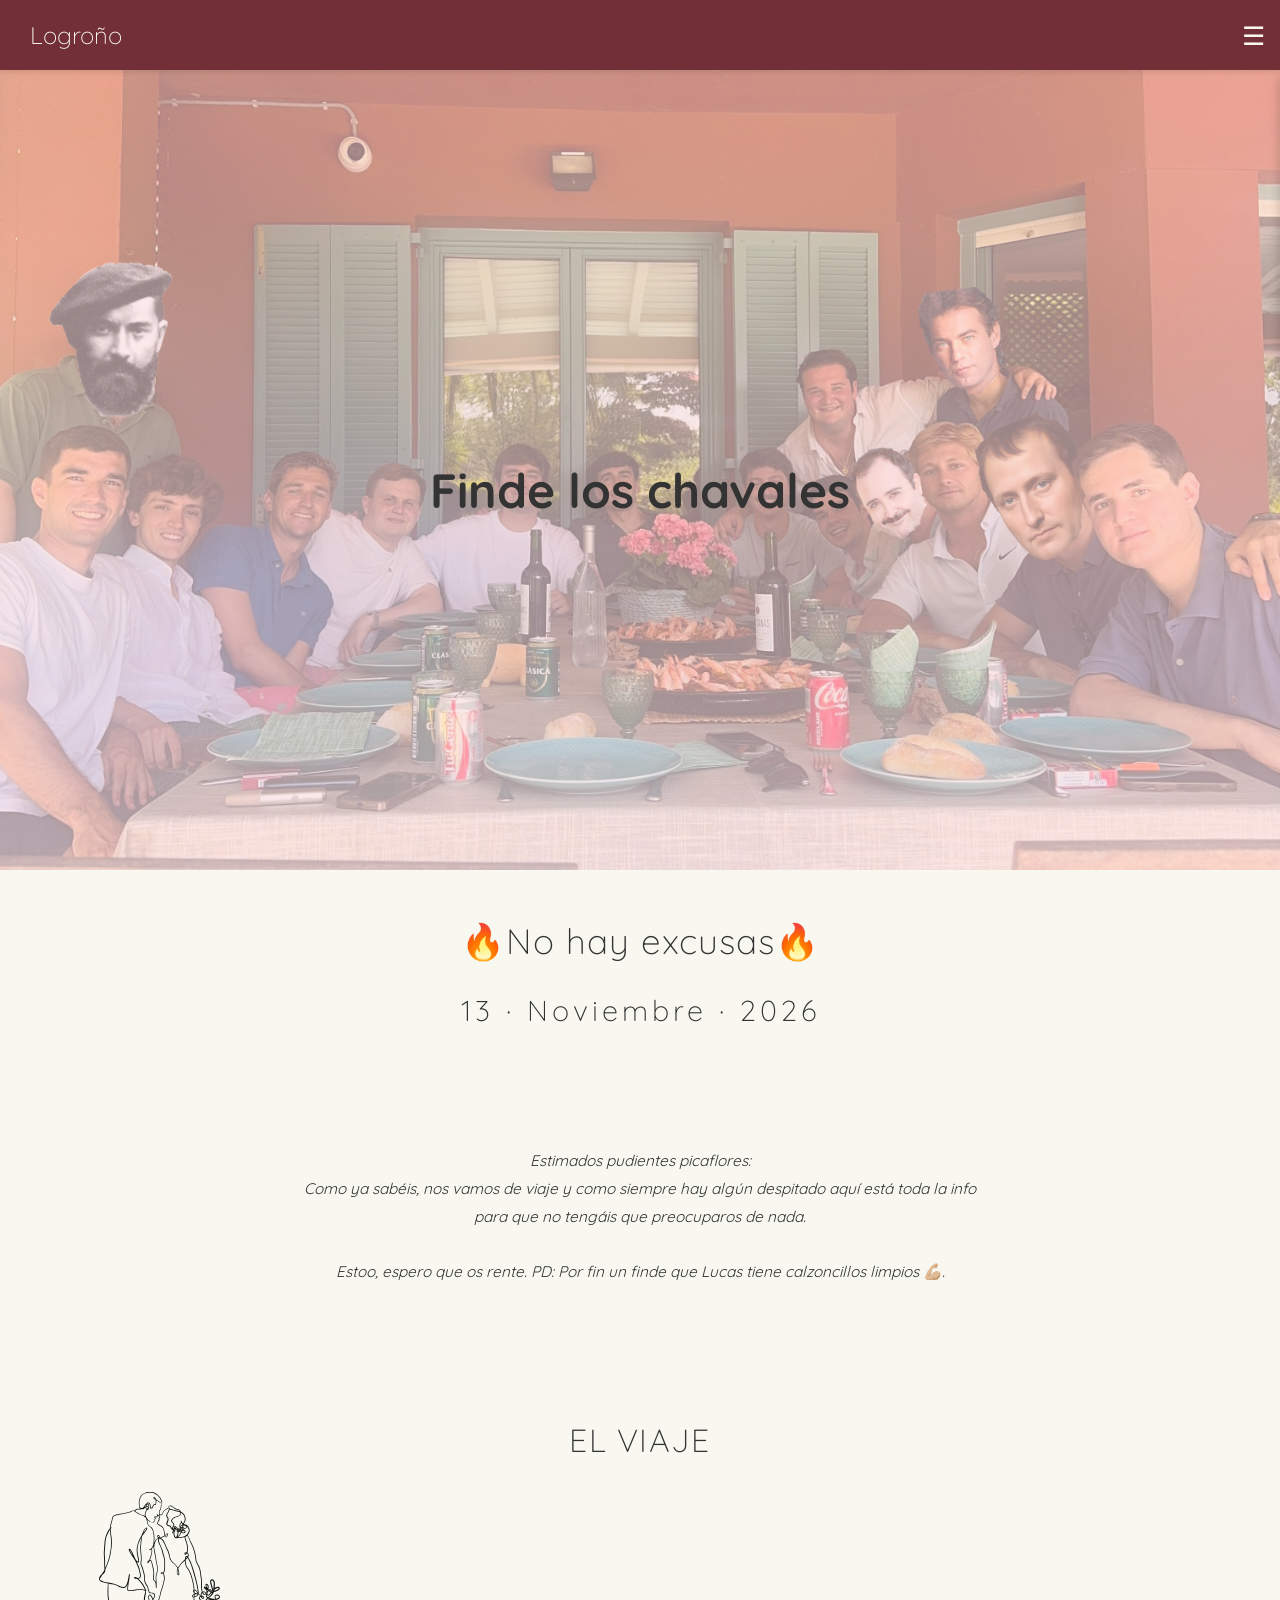
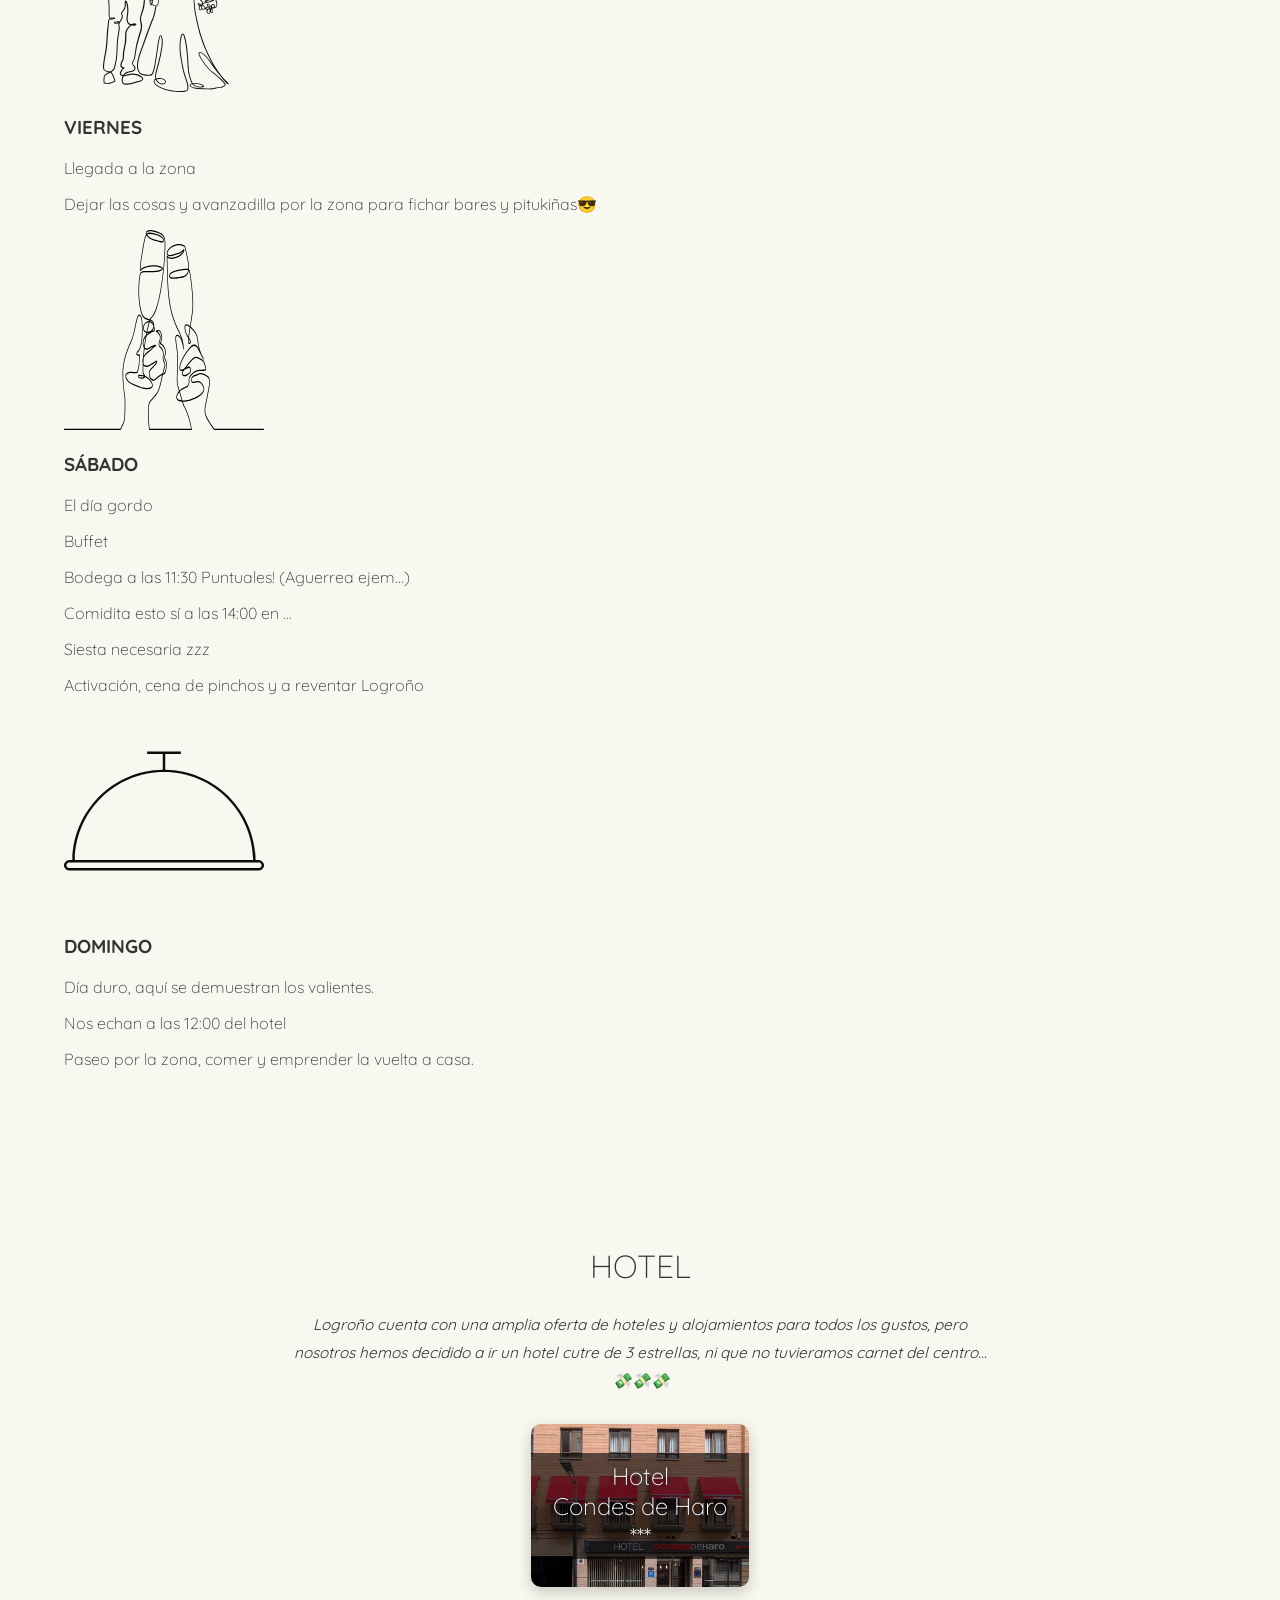
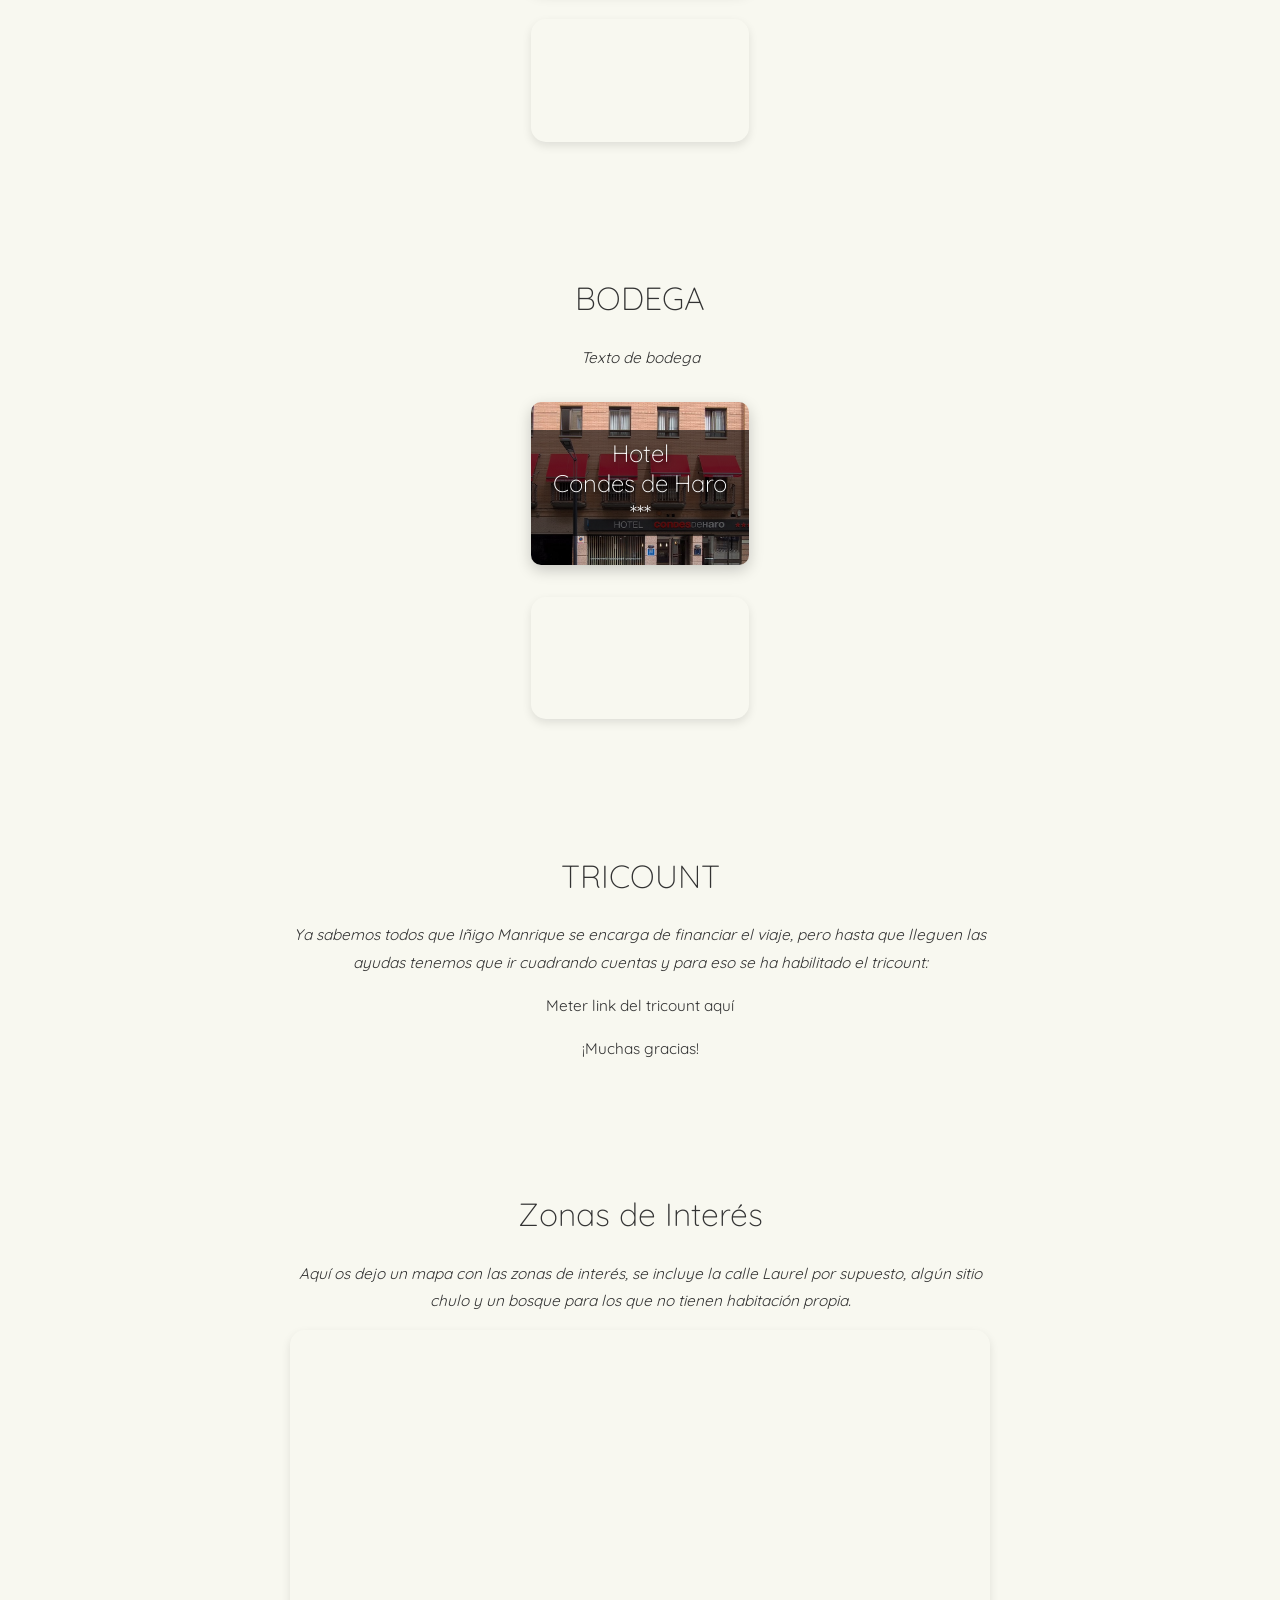
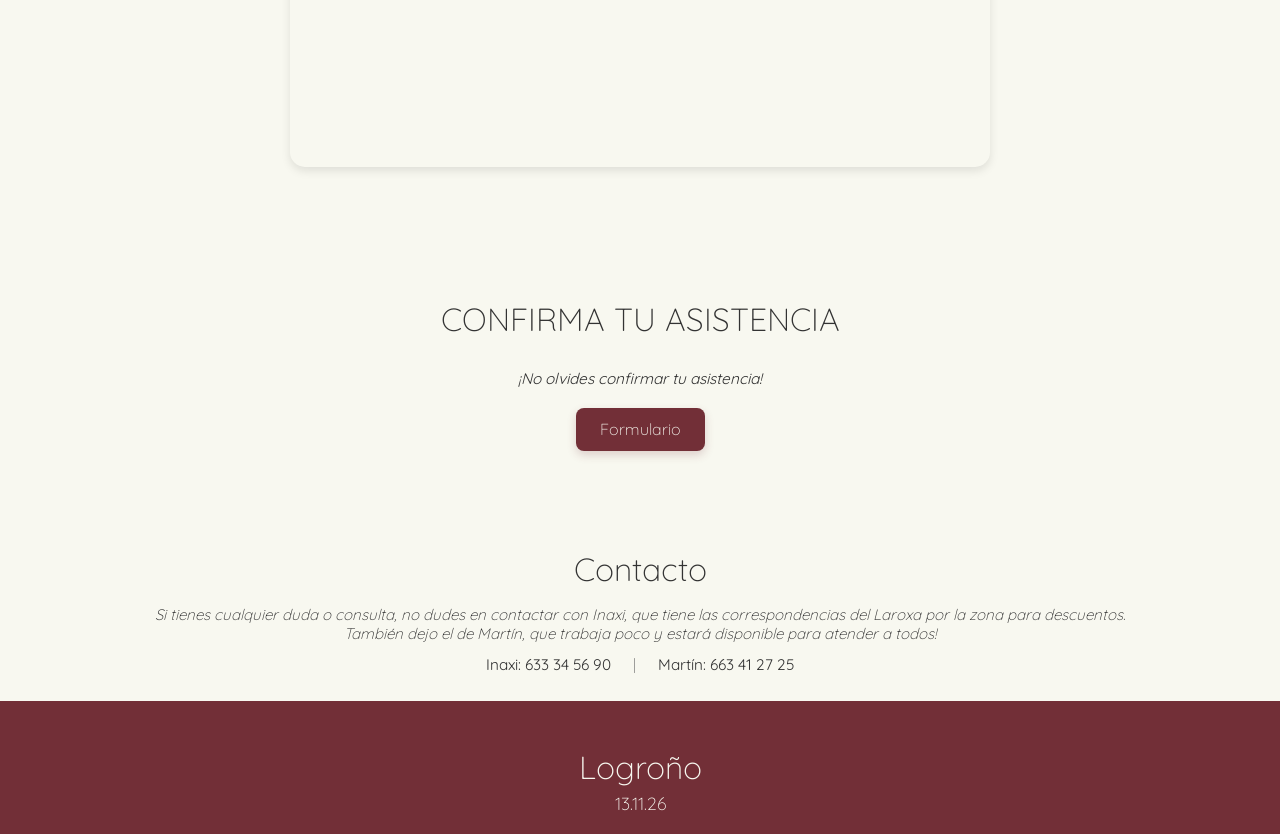
<file: index2.html>
<!DOCTYPE html>
<html lang="es">
<head>
  <meta charset="UTF-8">
  <meta name="viewport" content="width=device-width, initial-scale=1.0">
  <title>Finde los chavales</title>
  <meta name="format-detection" content="telephone=no">
  
  <!-- Google Fonts -->
  <link href="https://fonts.googleapis.com/css2?family=Great+Vibes&family=Playfair+Display:wght@400;700&display=swap" rel="stylesheet">
  <link href="https://fonts.googleapis.com/css2?family=Quicksand:wght@100;300;400;500;700&display=swap" rel="stylesheet">
  
  
  <!-- CSS -->
  <link rel="stylesheet" href="style2completo.css">
</head>

<!-- 
<script>
  // Cambia aquí la clave deseada:
  document.addEventListener('DOMContentLoaded', function() {
  const CORRECT_PASSWORD = "1234"; // <- cámbiala por la tuya

  const overlay = document.getElementById('auth-overlay');
  const input = document.getElementById('auth-input');
  const btn = document.getElementById('auth-btn');
  const err = document.getElementById('auth-error');

  // Si ya autenticado en localStorage, oculta overlay
  if (sessionStorage.getItem('site_authenticated') === '1') {
    overlay.style.display = 'none';
  } else {
    overlay.style.display = 'flex';
    input.focus();
  }

  function tryAuth() {
    const val = input.value || '';
    if (val === CORRECT_PASSWORD) {
      sessionStorage.setItem('site_authenticated', '1'); // persiste
      overlay.style.display = 'none';
      // opcional: limpiar el input
      input.value = '';
      err.textContent = '';
    } else {
      err.textContent = 'Clave incorrecta. Inténtalo de nuevo.';
      input.value = '';
      input.focus();
    }
  }

  // eventos
  btn.addEventListener('click', tryAuth);
  input.addEventListener('keydown', function(e){
    if (e.key === 'Enter') tryAuth();
  });

  // Evitar que tab navegue fuera del modal (accesibilidad básica)
  document.addEventListener('focus', function(evt){
    if (overlay.style.display !== 'none' && !overlay.contains(evt.target)) {
      evt.stopPropagation();
      input.focus();
    }
  }, true);
})();
</script> -->



<body>

<!-- Auth overlay: pega esto al inicio del <body> -->
<!-- <div id="auth-overlay" class="auth-overlay">
  <div class="auth-box" role="dialog" aria-modal="true" aria-labelledby="auth-title">
    <h2 id="auth-title">Acceso invitados</h2>
    <p>Introduce la clave para ver la web.</p>

    <input id="auth-input" type="password" placeholder="Introduce la clave" aria-label="Clave">
    <div class="auth-actions">
      <button id="auth-btn">Entrar</button>
    </div>

    <p id="auth-error" class="auth-error" aria-live="polite"></p>

    <p class="auth-hint">¿No tienes clave? Contacta con los novios 😊</p>
  </div>
</div> -->




  <!-- HEADER -->
  <header>
    <div class="logo"><a href="#">Logroño</a></div>

     <!-- Botón hamburguesa -->
    <input type="checkbox" id="menu-toggle" />
    <label for="menu-toggle" class="menu-icon">☰</label>
  
    <div class="nav">
      <nav>
        <ul>
          <li><a href="#itinerario">Itinerario</a></li>
          <li><a href="#hoteles">Hotel</a></li>
          <li><a href="#bodega">Bodega</a></li>
          <li><a href="#transporte">Zonas de interés</a></li>
          <li><a href="#tricount">Tricount</a></li>
        </ul>
      </nav>
    </div>
  </header>

  <!-- HERO -->
  <section class="hero">
    <div class="hero-content">
      <h1>Finde los chavales</h1>
      <!-- <p>5 de Septiembre de 2026</p> -->
      <!-- <a href="#servicios" class="btn-cta">Ver servicios</a> -->
    </div>
  </section>

  
  
  <!-- SAVE THE DATE -->
  <section class="save-date-section" id="save-the-date">
    <div class="save-date-content">
      <h2>🔥No hay excusas🔥</h2>
      <p class="save-date-date">13 · Noviembre · 2026</p>

    <!-- Dibujito decorativo (hojas) -->
      <video autoplay loop muted playsinline class="sticker">
        <source src="Campal.mp4" type="video/mp4">
      </video>
  </div>
</section>

<!-- MENSAJE ESPECIAL -->
<section class="announcement-section">
<div class="announcement-content">
  <p style="font-style: italic;">
    Estimados pudientes picaflores:<br>
    Como ya sabéis, nos vamos de viaje y como siempre hay algún despitado aquí está toda la info para que no tengáis que preocuparos de nada. <br>
    <br>  
    Estoo, espero que os rente.
    PD: Por fin un finde que Lucas tiene calzoncillos limpios 💪🏼.
  </p>
</div>
</section>

  <!-- ITINERARIO -->
<section class="timeline" id="itinerario">
  <h2>EL VIAJE</h2>

  <div class="timeline-container">
    
    <!-- <h2>Itinerario</h2> -->

    <div class="timeline-item">
      <div class="icon">
        <!-- Iglesia -->
        <svg preserveAspectRatio="xMidYMid meet" data-bbox="48.003 19.993 103.998 160.007" viewBox="48.003 19.993 103.998 160.007" height="200" width="200" xmlns="http://www.w3.org/2000/svg" data-type="color" role="presentation" aria-hidden="true" aria-label="">
            <g>
                <path d="M135.813 98.154c.665-.406 1.305-.433 1.886.112.553.519.577 1.191.428 1.912.469-.205.523-.251.468-.676-.125-.97-.248-1.939-.546-2.881a63.445 63.445 0 0 1-1.043-3.681 3.79 3.79 0 0 1 .025-1.874c.271-1.047 1.164-1.47 2.149-1.025.682.308 1.096.845 1.322 1.544.212.658.27 1.339.261 2.022-.01.717-.07 1.433-.111 2.149-.016.277-.042.554-.069.899.191-.098.326-.165.458-.237.655-.353 1.345-.588 2.094-.603.588-.011 1.14.126 1.417.702.291.603.015 1.124-.373 1.586-.367.438-.844.74-1.365.951-.857.347-1.725.665-2.594.978-.241.087-.421.183-.528.444-.7 1.699-1.769 3.088-3.406 3.986-.06.033-.109.084-.222.173 1.52.785 3.112.766 4.752.76-.026-.151-.04-.263-.065-.373-.064-.29-.155-.576-.197-.869-.16-1.124.476-1.975 1.597-2.113.829-.102 1.56.166 2.16.735.63.598.607 1.608-.03 2.325-.509.573-1.18.854-1.913 1.009l-.495.102c.121.5.255.966.342 1.44.148.807.308 1.616.388 2.432.145 1.482-.655 2.211-1.62 2.656-.626.288-1.274.474-1.979.364-.143-.022-.297.031-.488.055.052.194.084.342.131.485.27.826.341 1.679.308 2.54-.024.615-.333.803-.91.563a1.938 1.938 0 0 1-.482-.306c-.13-.108-.23-.254-.381-.426-.052.241-.09.438-.139.633-.092.368-.312.625-.679.732-1.033.299-1.621-.045-2.018-.736-.403-.702-.468-1.516-.194-2.393-.277-.09-.583-.133-.823-.284-.222-.139-.373-.392-.573-.615-.283.31-.575.71-1.089.805-.502.092-.915-.131-1.341-.391-.098.138-.181.267-.276.386-.365.456-.918.628-1.454.458-.493-.157-.756-.549-.788-1.176-.044-.853.068-1.464.433-2.328-.182-.115-.389-.211-.552-.356-.245-.218-.51-.44-.674-.715-.254-.425-.04-.853.446-.96.558-.124 1.091-.044 1.511.373.271.268.498.583.734.884.103.132.186.269.36.116-.017-.298-.106-.606-.031-.867.076-.264.314-.481.539-.799-.101-.199-.207-.499-.388-.743-.289-.393-.624-.752-.947-1.12-.242-.276-.504-.535-.739-.816-.756-.905-.793-2.128.434-2.911-.377-.389-.738-.784-1.126-1.149-.138-.131-.331-.096-.459.07-.052.068-.082.154-.121.232a2.824 2.824 0 0 1-1.46 1.37c-.464.2-.939.373-1.459.577-.008.162-.019.349-.027.537-.067 1.529.16 3.036.325 4.55.191 1.756.331 3.518.496 5.277.029.313.06.627.114.937.478 2.775 1.17 5.506 1.712 8.265.679 3.457 1.673 6.825 2.572 10.221.036.135.068.272.118.403 1.193 3.138 2.084 6.384 3.425 9.468 2.051 4.716 4.181 9.392 6.713 13.874.103.183.2.37.315.545 1.912 2.928 3.799 5.874 5.88 8.687a22.723 22.723 0 0 0 3.076 3.36c.882.796 1.71 1.652 2.557 2.486.136.134.271.281.359.447.057.107.083.306.022.382-.081.101-.277.191-.395.163-.284-.068-.581-.163-.818-.327-.428-.298-.861-.612-1.213-.992-1.793-1.936-3.618-3.848-5.067-6.075-.294-.452-.658-.859-1.002-1.276-.534-.647-1.109-1.263-1.613-1.932a535.857 535.857 0 0 1-4.655-6.279 49.436 49.436 0 0 1-1.698-2.524c-.836-1.306-1.821-2.478-2.998-3.488-.504-.433-.998-.877-1.503-1.309a5.132 5.132 0 0 0-2.182-1.091c-.453-.108-.608-.008-.573.453.031.412.096.847.262 1.219.45 1.003.886 2.026 1.464 2.956 1.933 3.112 4.131 6.029 6.652 8.693a17.225 17.225 0 0 0 2.737 2.358 33.655 33.655 0 0 1 4.562 3.769c.721.711 1.514 1.349 2.253 2.043.713.67 1.421 1.348 2.086 2.065.353.38.65.826.901 1.281.324.589.237 1.081-.266 1.51-1.139.971-2.409 1.694-3.95 1.735-1.339.036-2.63.308-3.911.666a15.665 15.665 0 0 1-5.027.544c-2.826-.14-5.654-.234-8.479-.379-1.377-.071-2.762-.158-4.079-.612-.622-.214-1.22-.513-1.803-.821-.405-.213-.718-.555-.942-.964-.278-.51-.207-.914.283-1.22.411-.256.867-.439 1.327-.666-.002.01.02-.032.008-.053-.96-1.608-1.479-3.39-2.037-5.158-.832-2.637-1.251-5.34-1.387-8.097-.123-2.482-.238-4.965-.425-7.443-.161-2.145-.399-4.286-.636-6.425-.272-2.452-.595-4.899-1.135-7.308a58.738 58.738 0 0 0-.952-3.597c-.11-.377-.352-.716-.545-1.066-.037-.067-.132-.102-.203-.154-.297.142-.416.408-.494.666-.262.868-.562 1.734-.725 2.623a37.417 37.417 0 0 0-.345 11.238 137.328 137.328 0 0 0 2.22 13.136c.638 2.909 1.583 5.729 2.569 8.534.487 1.387.955 2.78 1.159 4.244.141 1.007.225 2.015.065 3.033-.172 1.094-.748 1.851-1.823 2.131-.739.192-1.501.336-2.261.394-1.973.15-3.946.046-5.911-.156-1.684-.173-3.375-.311-5.046-.575-3.402-.538-6.561-1.769-9.499-3.564-.793-.484-1.524-1.053-2.144-1.754-.509-.575-.865-1.231-.994-1.993-.175-1.032.126-1.669 1.015-2.21.089-.054.18-.105.3-.175-.057-.368-.127-.742-.171-1.118-.169-1.43.026-2.834.381-4.211.634-2.454 1.312-4.898 1.97-7.346a110.315 110.315 0 0 0 2.647-12.839c.288-1.994.469-4.003.236-6.017-.078-.673-.252-1.337-.416-1.996-.06-.242-.218-.46-.343-.712-.321.153-.42.409-.491.646-.26.87-.563 1.735-.72 2.625-.387 2.186-.715 4.383-1.041 6.58-.311 2.093-.577 4.194-.889 6.287a354.533 354.533 0 0 1-1.02 6.479 47.707 47.707 0 0 1-1.359 5.874c-.213.706-.5 1.378-.928 1.987-.574.818-1.357 1.217-2.347 1.279a16.602 16.602 0 0 1-5.997-.712c-1.598-.492-2.708-1.468-3.353-3-.785-1.865-1.009-3.814-.834-5.812.215-2.453.794-4.835 1.573-7.16.899-2.685 1.894-5.338 2.844-8.006 1.126-3.163 2.231-6.333 3.376-9.489.96-2.646 1.959-5.279 2.953-7.912a28.27 28.27 0 0 1 .867-2.082c1.212-2.567 1.902-5.294 2.464-8.057.24-1.181.397-2.378.596-3.6-.197-.228-.417-.325-.755-.159-.423.209-.796.101-1.12-.269-.416-.475-.764-.493-1.322-.134-.377.242-.625.197-.881-.193-.575-.873-.606-1.8-.237-2.757.019-.049.045-.095.065-.144.019-.046.033-.093.059-.164-.079-.046-.15-.089-.223-.129-.449-.246-.778-.613-.938-1.09-.338-1.012-.467-2.05-.146-3.093.08-.259.232-.512.405-.723.312-.38.698-.439 1.123-.187.206.123.394.292.559.469.432.464.775.99 1.021 1.577.155.37.315.739.497 1.167.109-.134.203-.227.27-.336.377-.618.656-1.274.749-1.999.102-.795-.297-1.488-1.064-1.706-.497-.141-1.03-.236-1.544-.225-.988.022-1.6-.455-1.911-1.328-.258-.722-.45-1.471-.628-2.219-.217-.911-.538-1.769-1.043-2.561a57.217 57.217 0 0 1-1.11-1.841c-.546-.93-.718-1.966-.789-3.018-.065-.96-.053-1.925-.123-2.885a9.497 9.497 0 0 0-.28-1.592c-.274-1.103-.597-2.193-.87-3.295-.27-1.091-.592-2.171-1.111-3.16-.597-1.137-.688-2.296-.425-3.513.307-1.421.259-2.841.123-4.281a149.582 149.582 0 0 1-.507-7.014c-.042-.881.155-1.773.235-2.66.114-1.272.219-2.545.328-3.817.027-.309.057-.618.098-1.052-.132.197-.213.286-.259.39-1.012 2.307-2.026 4.611-2.391 7.138-.233 1.612-.173 3.216.094 4.809.237 1.413.562 2.812.824 4.221.105.566.162 1.143.209 1.717.021.257-.004.529-.064.781-.125.522-.55.728-1.048.522-.207-.086-.396-.215-.657-.361.05.152.079.253.117.352.025.065.059.127.093.188a21.203 21.203 0 0 1 2.348 6.481c.208 1.098.513 2.181.664 3.286.228 1.666-.475 2.617-2.068 2.976.071.105.122.204.195.283.562.599 1.126 1.197 1.695 1.791 1.567 1.635 2.793 3.489 3.61 5.609.101.261.199.526.333.769.056.102.205.153.39.283.028.31.129.714-.033 1.155-.11.3-.082.656-.091.988-.033 1.214-.258 2.396-.559 3.568a5.52 5.52 0 0 0-.149 1.034c-.079 1.292-.057 2.595-.228 3.874-.26 1.939-.461 3.897-1.046 5.776a60.262 60.262 0 0 1-1.298 3.769c-.765 1.986-.863 3.985-.245 6.017.656 2.159.552 4.32.039 6.482-.331 1.396-.768 2.759-1.238 4.116-.474 1.369-.825 2.781-1.223 4.175-.211.74-.373 1.495-.62 2.222-.482 1.417-.715 2.882-.953 4.35-.364 2.244-.747 4.485-1.121 6.727a7.086 7.086 0 0 1-1.188 2.942c-.369.527-.614 1.09-.546 1.763.059.583.275 1.074.692 1.486.31.307.639.606.889.958.195.275.349.616.405.948.139.819-.314 2.375-1.49 2.903-.6.269-1.244.452-1.882.618-.81.211-1.636.359-2.453.544-1.018.231-1.875.745-2.587 1.507-.048.051-.096.102-.135.159-.017.025-.011.065-.025.167.34-.076.657-.146.974-.22 1.138-.265 2.272-.548 3.415-.792 1.771-.379 3.506-.162 5.22.36 1.504.459 2.865 1.193 4.126 2.123.223.164.434.359.608.573.551.68.566 1.452-.016 2.099a3.82 3.82 0 0 1-1.071.817c-.492.254-1.029.434-1.562.594-1.705.51-3.418.993-5.125 1.493-1.74.51-3.525.705-5.326.751-.587.015-1.181-.094-1.766-.178-.57-.082-.985-.417-1.297-.893-.454-.694-.643-1.467-.687-2.283-.055-1.031.143-2.019.499-2.981l.19-.521c-.156-.055-.303-.097-.442-.156-.336-.143-.688-.263-.999-.45-.545-.328-.796-.839-.681-1.472a6.56 6.56 0 0 1 .361-1.309 8.768 8.768 0 0 1 1.707-2.687c.069-.074.13-.155.222-.265-.274-.103-.516-.192-.756-.283-.716-.273-1.06-.77-1.068-1.563-.015-1.543.265-2.982 1.159-4.281.596-.865.716-1.884.75-2.909.033-.98.052-1.96.083-2.939.038-1.198.37-2.347.59-3.515.314-1.667.663-3.329.918-5.005.152-.999.174-2.02.211-3.032.048-1.311.046-2.625.08-3.937a6.956 6.956 0 0 1 .793-3.02c.768-1.495 1.713-2.847 3.094-3.845.07-.051.148-.092.273-.169-.277-.115-.451-.193-.63-.26-.983-.365-1.584-1.071-1.966-2.043-.584-1.486-.647-2.991-.349-4.536.348-1.81.543-3.633.466-5.48-.069-1.645-.195-3.285-.622-4.883a3.918 3.918 0 0 0-.495-1.119c-.014.106-.04.211-.041.317-.002.823-.003 1.645.004 2.468a5 5 0 0 1-.61 2.468c-.586 1.079-1.205 2.137-2.105 2.99-.35.332-.397.665-.172 1.075.703 1.283.607 2.583.08 3.897a9.514 9.514 0 0 1-1.423 2.437c-.124.153-.173.366-.263.547-.178.358-.332.732-.549 1.065-.203.311-.238.598-.105.937.325.833.355 1.698.295 2.583-.175 2.607-.642 5.168-1.11 7.733a25.26 25.26 0 0 0-.353 3.178c-.15 2.813-.284 5.629-.364 8.445-.057 2-.226 3.987-.563 5.952-.343 1.997-.794 3.977-1.23 5.957-.36 1.634-1.317 2.831-2.783 3.625-.122.066-.236.148-.352.225-.01.006-.008.03.008-.038.241.285.482.517.659.791.35.541.736 1.075.98 1.665.514 1.243.947 2.519 1.411 3.782.048.131.08.268.11.405.139.625-.004 1.006-.565 1.323a9.29 9.29 0 0 1-1.19.537c-.618.241-1.257.427-1.865.689-.985.424-2.006.428-3.038.321-.693-.072-1.382-.195-2.072-.293-.42-.06-.629-.222-.627-.635.004-1.451-.138-2.906.083-4.351.209-1.367.918-2.401 2.147-3.054.63-.334 1.267-.654 1.909-1.077-.305-.071-.61-.141-.914-.213-.458-.108-.92-.202-1.374-.327-1.447-.396-2.195-1.409-2.293-2.854a16.75 16.75 0 0 1 .076-3.037c.385-3.338.957-6.648 1.647-9.936.436-2.079.65-4.183.796-6.296.228-3.299.404-6.602.64-9.901.087-1.22.293-2.431.427-3.649.143-1.304.28-2.61.391-3.917.094-1.101.401-2.093 1.264-2.816-.176-.511-.401-.989-.5-1.492a10.718 10.718 0 0 1-.186-1.876 272.297 272.297 0 0 1-.039-6.196c.013-1.862-.166-3.704-.466-5.537-.388-2.375-.512-4.765-.427-7.168.047-1.329.095-2.659.173-3.986.034-.572.146-1.139.231-1.773-.611-.11-1.258-.217-1.9-.345-.821-.164-1.643-.323-2.455-.523-.755-.186-1.424-.569-2.044-1.035-.661-.496-.918-1.155-.799-1.978.18-1.253.757-2.292 1.72-3.09a5.334 5.334 0 0 0 1.333-1.657c.35-.665.711-1.325 1.08-1.98.143-.254.209-.512.192-.801-.043-.716-.087-1.431-.118-2.148-.044-.996-.115-1.993-.105-2.988.02-1.928-.11-3.846-.248-5.767a25.056 25.056 0 0 1 0-3.356c.163-2.619.378-5.236.588-7.852.145-1.807.496-3.57 1.257-5.229.51-1.112 1.029-2.221 1.561-3.323.305-.632.679-1.22 1.197-1.71a.75.75 0 0 0 .205-.45c.139-1.773.546-3.481 1.097-5.17.319-.977.537-1.993.728-3.005.187-.992.738-1.673 1.632-2.029 1.538-.613 3.088-1.145 4.776-1.3 2.574-.236 5.112-.742 7.557-1.626a6.046 6.046 0 0 0 1.227-.581c.81-.523 1.665-.558 2.564-.358.068.015.131.05.197.07.049.014.101.018.182.032.275-.345.581-.68.83-1.054.344-.515.814-.619 1.371-.514.772.146 1.531.005 2.293-.089.068-.008.133-.04.241-.075-.303-.264-.644-.376-.984-.486-.452-.146-.545-.207-.458-.666.166-.882-.007-1.742-.064-2.612-.141-2.145.221-4.148 1.387-6.021 1.106-1.777 2.748-2.668 4.641-3.25.214-.066.447-.091.672-.096 1.396-.029 2.793-.068 4.189-.059.617.004 1.194.229 1.725.557.55.339 1.124.641 1.66 1 .418.28.829.587 1.181.944.49.497.924 1.049 1.378 1.581.636.747 2.127 3.608 1.876 4.525a.865.865 0 0 1-.538.602c-.7.28-2.785-1.681-3.45-2.121-.183-.121-.389-.206-.626-.329-.021.172-.035.272-.046.372-.092.886-.167 1.774-.281 2.657-.07.537-.235.645-.77.63-.105-.003-.209-.01-.314-.017-.41-.026-.724.144-.901.507-.199.407-.395.822-.527 1.254-.184.605-.513.978-1.179.986-.226.003-.451.065-.676.063-.363-.004-.509-.138-.537-.502-.024-.313-.015-.63-.01-.945.014-.833-.093-1.635-.483-2.39-.119-.23-.249-.336-.507-.37-.657-.086-1.116.206-1.594.76.155-.053.207-.057.242-.084.349-.264.71-.278 1.069-.036.385.259.634.602.573 1.098-.026.208-.06.415-.101.621-.086.426-.208.845-.062 1.288.047.142.023.314.008.47-.092.929-.608 1.37-1.606 1.352-.053.089-.134.184-.171.295-.3.894-.613 1.784-.878 2.688-.162.553-.087 1.106.183 1.63.376.73.712 1.483 1.115 2.197.184.325.455.619.741.865.702.604 1.448 1.156 2.151 1.758.625.536 1.082.253 1.819.083.329-.076.556-.302.706-.643.246-.561.653-.798.471-1.414-.084-.285.017-.536.275-.734.815.051.311-.442-.068-.65-.076-.042-.162-.066-.238-.108-.197-.109-.345-.256-.277-.504.058-.214.225-.301.436-.307.14-.004.28-.005.419.001.435.018.869.039 1.328.06l.294-.854c-.091-.116-.196-.231-.28-.361-.123-.191-.153-.411-.004-.588.073-.086.242-.137.36-.126.23.022.389.177.393.418.007.41.22.598.625.645.064-.234.072-.501.203-.674.136-.179.078-.217.314-.364-.058-.515-.157-1.211-.182-1.749-.019-.414-.065-.829 0-1.239.031-.192.566-.286.706-.431.31-.323.431-.711.483-1.135.111-.902.232-1.802.328-2.705.07-.669-.044-.661.047-.793.182-.21.572-.19.385.969-.142.879-.216 1.769-.314 2.655-.053.481-.198.918-.523 1.29-.312.357-.974.375-.638 1.245.043.592.106 1.565.163 2.195.451-.021 1.225-.119 1.656-.3.336-.141.537-.772.544-1.125.01-.457.245-.782.504-1.121.917-1.198 2.105-2.029 3.477-2.613.316-.134.321-.121.634.017.009.243-.156.376-.338.476-.197.109-.41.191-.621.274-.79.311-1.506.733-2.072 1.381-.276.316-.578.612-.829.947a1.575 1.575 0 0 0-.284.652c-.114.674-.534 1.628-1.199 1.803-.421.111-.979-.01-1.346.073-.255.109-.4-.364-.387.803.051.275.534.558.532.946-.002.404-.355.45-.764.692.157.174.125.763.26.916.16.182.26.389.136.622-.122.229-.343.197-.556.161-.067-.011-.138-.002-.249-.002 0 .204-.009.392.002.578.025.434-.114.788-.47 1.05a.94.94 0 0 0-.193.173c-.206.265-.209.504.033.747.233.234.48.467.757.642.649.411 1.306.812 1.984 1.171.855.452 1.482 1.089 1.846 1.991.594 1.473.888 3.013 1.032 4.587.027.294.033.59.053.959.145-.104.243-.16.324-.235.308-.285.614-.572.911-.867.094-.094.171-.21.233-.329.134-.259.344-.312.505-.082.115.165.21.378.223.575.054.867-.168 1.667-.705 2.357-.329.422-.686.437-1.061.052-.181-.185-.314-.416-.505-.674-.993.659-2.125 1.03-3.324 1.426.148.108.243.173.333.244.41.326.83.64 1.223.985.454.398.766.899 1.003 1.456.191.449.394.9.648 1.315.459.751.823 1.54 1.113 2.368.393 1.123.796 2.242 1.526 3.207.124.164.22.363.28.561.374 1.237.752 2.473 1.089 3.72.141.521.164 1.072.277 1.602.072.339.169.684.327.99.329.636.684 1.262 1.069 1.865.214.334.492.634.776.914.26.256.555.482.855.692.947.663 1.688 1.509 2.295 2.488.276.445.588.867.914 1.344.085-.131.163-.233.222-.344a15.503 15.503 0 0 1 3.245-4.221c.631-.579 1.234-1.189 1.855-1.779a.958.958 0 0 0 .311-.582c.073-.484.176-.963.277-1.442.241-1.134.722-1.347 1.745-.785.585-.637.491-1.739-.263-2.408-.15.211-.289.428-.449.627-.22.275-.46.528-.837.586-.557.085-.924-.233-.909-.793.018-.659.464-1.157 1.124-1.242.206-.027.415-.027.659-.042.274-.612.387-1.262.392-1.928.016-2.417-.261-4.785-1.242-7.026a9.595 9.595 0 0 1-.799-3.089c-.203.061-.383.107-.558.168-1.149.4-2.336.574-3.548.602-.681.016-1.362.035-2.042.059-1.094.039-1.808-.374-2.244-1.38-.455-1.051-.637-2.137-.284-3.272.112-.358.139-.743.15-1.129a6.939 6.939 0 0 0-.83 2.277c-.358-.107-.377-.335-.406-.53-.067-.442 0-.872.181-1.282.063-.144.144-.282.191-.431.16-.504.055-.743-.444-.919a1.585 1.585 0 0 1-1.01-.99c-.092-.246-.208-.484-.281-.734-.173-.596-.594-.934-1.148-1.127a8.349 8.349 0 0 0-.91-.242c-1.115-.253-1.752-1.728-1.279-2.681.294-.592.519-1.222.726-1.851.327-.992.116-1.897-.541-2.702-.447-.549-.548-1.135-.276-1.811.249-.621.529-1.216.926-1.757.46-.626.81-1.307.962-2.078.11-.56.089-1.109-.112-1.652-.273-.738-.003-1.339.745-1.621.692-.261 1.373-.213 2.005.198.586.381 1.167.769 1.747 1.158.29.194.571.404.863.595a4.68 4.68 0 0 0 1.684.693c.291.056.583.118.864.211.785.258 1.391.729 1.679 1.531a.774.774 0 0 0 .401.451c.309.162.613.336.908.523 1.118.71 1.908 1.681 2.279 2.965.16.553.33 1.11.415 1.677.204 1.355-.047 2.612-.935 3.699a3.306 3.306 0 0 0-.186.254c-.309.459-.232.665.31.821.468.134.951.229 1.404.402.729.279 1.262.797 1.611 1.501.171.344.334.696.539 1.02.694 1.098.686 2.254.282 3.429-.303.881-.715 1.711-1.38 2.389-.047.048-.079.11-.114.16.026.044.037.084.062.102.767.521 1.104 1.322 1.423 2.146a41.014 41.014 0 0 0 1.963 4.346c.841 1.595 1.464 3.287 2.042 4.996.568 1.677 1.034 3.378 1.28 5.133.117.831.174 1.67.26 2.505.074.721.267 1.407.596 2.054.577 1.138 1.128 2.291 1.736 3.412.601 1.11.939 2.298 1.13 3.529.239 1.538.424 3.084.636 4.625.055.398.101.8.186 1.192.235 1.087.263 2.185.242 3.29-.022 1.19-.027 2.38-.033 3.57-.006 1.198.19 2.369.493 3.524.035.135.083.267.129.399.023.064.057.123.098.208l.517-.052c.52-.05 1.008.048 1.458.317.459.275.622.699.557 1.209-.062.485-.308.862-.781 1.031-.488.174-.951.079-1.294-.309-.299-.338-.536-.729-.828-1.136-.701.591-.684 1.369-.593 2.21.225.036.438.039.627.108.358.13.727.258 1.045.46.439.28.546.669.386 1.084a1.06 1.06 0 0 1-1.119.688c-.521-.066-.909-.348-1.168-.798-.129-.225-.228-.467-.339-.698-.7.167-.992.7-.71 1.326.106.235.271.449.439.648.237.28.501.537.755.802.583.611 1.085 1.275 1.337 2.099.382.044.721.017 1.015-.217a.837.837 0 0 0 .331-.613c.042-.371.146-.769.342-1.08.38-.604.841-1.157 1.273-1.728.094-.124.207-.232.306-.343-.026-.048-.034-.086-.058-.103-.969-.697-1.162-1.646-.893-2.746.041-.17.107-.335.135-.506.05-.306.098-.615.113-.924.025-.524.025-1.049.033-1.573.003-.172 0-.345 0-.488-.341-.206-.67-.371-.962-.588a2.828 2.828 0 0 1-.983-1.269c-.092-.241-.114-.482.072-.691.19-.213.444-.202.681-.127.196.062.377.176.559.276.115.064.221.145.407.269-.14-.392-.272-.692-.352-1.006-.086-.336-.163-.683-.17-1.027-.01-.471.292-.734.766-.738.492-.004.866.24 1.182.588.458.505.651 1.128.646 1.786a6.487 6.487 0 0 1-.21 1.549c-.086.337-.076.55.255.751zM99.719 84.826c.165.427.323.777.435 1.141.113.367.178.748.269 1.121a7.702 7.702 0 0 1-.162 4.294c-.22.68-.369 1.386-.513 2.087-.331 1.613-.739 3.2-1.369 4.729-.44 1.068-.724 2.187-.973 3.318-.236 1.074-.552 2.13-.833 3.194-.246.929-.513 1.852-.735 2.787-.202.85-.32 1.72-.538 2.565-.206.796-.632 1.444-1.518 1.628-.075.609-.145 1.199-.22 1.788-.401 3.175-1.172 6.252-2.425 9.202-.355.837-.729 1.667-1.05 2.517a582.615 582.615 0 0 0-2.82 7.57c-1.175 3.238-2.313 6.489-3.479 9.731-.982 2.731-2.023 5.441-2.96 8.188-.786 2.303-1.377 4.665-1.59 7.101-.143 1.639.027 3.247.569 4.811.538 1.553 1.561 2.531 3.168 2.988 1.841.523 3.695.705 5.594.592.732-.043 1.299-.341 1.725-.94a5.46 5.46 0 0 0 .838-1.798c.404-1.556.834-3.11 1.146-4.685.394-1.989.696-3.997 1.012-6.001.352-2.229.69-4.46 1.006-6.694.351-2.476.617-4.966 1.148-7.413.2-.921.449-1.833.713-2.738.096-.33.264-.652.46-.936.421-.608 1.026-.595 1.448.02.157.228.303.482.376.745.177.638.363 1.283.447 1.937.26 2.045.147 4.092-.135 6.124a106.282 106.282 0 0 1-2.766 13.509c-.662 2.411-1.325 4.822-1.963 7.239-.309 1.172-.462 2.371-.367 3.587.028.357.099.712.15 1.06.124 0 .177.01.224-.002 1.216-.304 2.451-.359 3.694-.276a5.381 5.381 0 0 1 2.2.625c.436.233.826.523 1.121.929.834 1.15.475 2.56-.807 3.164-.72.339-1.483.409-2.254.276-2.018-.347-3.459-1.491-4.416-3.281-.08-.15-.158-.303-.236-.451-.815.358-1.06.826-.886 1.63.149.688.5 1.263.983 1.763.624.647 1.344 1.172 2.113 1.626a26.538 26.538 0 0 0 7.706 3.063c1.57.354 3.166.529 4.766.677 2.227.207 4.456.4 6.693.276a14.778 14.778 0 0 0 2.381-.319c1.125-.251 1.538-.8 1.609-1.956a11.225 11.225 0 0 0-.152-2.614c-.219-1.264-.623-2.475-1.048-3.679-1.13-3.202-2.179-6.431-2.82-9.769-.594-3.091-1.113-6.197-1.612-9.304-.316-1.969-.544-3.952-.62-5.948-.074-1.928.012-3.851.199-5.768.151-1.55.374-3.093.821-4.59.149-.5.328-1.002.578-1.457.493-.898 1.317-.929 1.907-.084.227.325.421.694.543 1.071.307.947.604 1.9.836 2.868.686 2.863 1.057 5.777 1.403 8.698.493 4.157.738 8.33.931 12.509.08 1.728.251 3.456.475 5.172.257 1.966.874 3.852 1.496 5.727.296.893.687 1.756 1.057 2.623.106.249.287.465.424.681.197-.028.336-.04.472-.068 2.608-.535 5.02.112 7.349 1.232a3.4 3.4 0 0 1 .814.565c.422.391.352.824-.159 1.099a2.5 2.5 0 0 1-.635.239c-1.872.405-3.709.354-5.487-.444-1.031-.463-1.964-1.06-2.713-1.938-.614.186-1.229.303-1.665.811.172.454.457.769.829.967.521.277 1.058.542 1.616.728 1.169.389 2.394.48 3.616.535 2.599.117 5.2.209 7.799.32 1.909.082 3.809.061 5.67-.442 1.488-.402 2.985-.687 4.534-.745 1.255-.047 2.285-.702 3.217-1.5.266-.228.298-.385.121-.695-.207-.362-.429-.73-.714-1.029a62.614 62.614 0 0 0-2.196-2.177c-.76-.723-1.566-1.398-2.31-2.136a29.783 29.783 0 0 0-4.022-3.354c-1.008-.697-1.96-1.465-2.813-2.35-2.756-2.856-5.129-6.011-7.182-9.402-.549-.906-.942-1.91-1.373-2.884a3.065 3.065 0 0 1-.259-1.487c.059-.748.462-1.077 1.191-.945.837.151 1.618.464 2.285.992 1.982 1.568 3.815 3.272 5.166 5.455.763 1.232 1.652 2.385 2.486 3.573.056.08.126.149.19.223-.29-.714-.63-1.396-.999-2.061-2.103-3.798-3.862-7.762-5.606-11.732-1.395-3.174-2.323-6.52-3.547-9.758-.062-.163-.098-.336-.145-.504-.974-3.468-1.928-6.941-2.592-10.487-.338-1.804-.746-3.595-1.106-5.396-.13-.651-.157-1.326-.331-1.963-.211-.767-.31-1.539-.361-2.326-.077-1.187-.154-2.375-.267-3.559-.18-1.9-.375-3.797-.278-5.71.006-.118.001-.237.001-.348-.278-.052-.523-.073-.753-.146-.573-.181-.814-.708-.559-1.248.094-.199.244-.391.413-.532.253-.21.536-.39.825-.55.193-.107.277-.227.273-.451-.007-.492-.022-.949-.361-1.379-.474-.603-.417-1.09.036-1.721a.769.769 0 0 0 .132-.476c-.105-1.149-.14-2.315-.369-3.44-.557-2.741-1.212-5.46-2.094-8.122a18.5 18.5 0 0 0-3.096-5.735c-.679-.855-1.047-1.776-1.117-2.874-.057-.888-.291-1.764-.461-2.726-.565.531-1.05 1.005-1.556 1.457-1.144 1.023-2.077 2.219-2.879 3.521-.238.386-.447.792-.643 1.202-.06.125-.086.317-.034.436.439.991.599 2.045.704 3.108.043.433.041.874.027 1.31a.625.625 0 0 1-.48.618c-.289.083-.513-.049-.698-.251-.105-.115-.217-.242-.269-.384-.164-.457-.353-.915-.439-1.389-.174-.95-.045-1.884.323-2.778.113-.275.085-.518.022-.805-.118-.541-.468-.928-.747-1.367-.665-1.046-1.475-1.95-2.507-2.646-.101-.068-.193-.15-.293-.221a5.176 5.176 0 0 1-1.571-1.803c-.197-.37-.412-.732-.64-1.084-.37-.57-.573-1.192-.666-1.861-.15-1.077-.391-2.131-.814-3.14a7.068 7.068 0 0 1-.323-1.052c-.131-.535-.376-1.006-.668-1.471-.314-.5-.583-1.033-.823-1.573-.22-.494-.383-1.014-.556-1.527a10.51 10.51 0 0 0-.953-2.039 14.646 14.646 0 0 1-.757-1.495c-.604-1.333-1.703-2.07-3.005-2.612-.058.1-.107.154-.124.218-.255.948-.329 1.9.032 2.837.302.783.581 1.581.963 2.324.724 1.407 1.254 2.886 1.744 4.381.217.662.357 1.35.534 2.026.154.591.258 1.201.476 1.767.709 1.843.965 3.75.934 5.711-.018 1.12.005 2.24-.015 3.36-.014.769-.035 1.541-.117 2.305-.107 1.011-.248 2.027-1.044 2.77zm-9.164 25.026c.451.027.795.251 1.07.586.179.217.375.23.598.088.324-.207.638-.131.938.046.164.097.314.221.465.338.262.202.354.216.57-.025.161-.179.309-.386.402-.606.135-.32.252-.657.313-.997.343-1.931.749-3.844 1.427-5.691.12-.326.193-.674.253-1.017a27.196 27.196 0 0 1 1.608-5.639c.243-.596.409-1.228.566-1.854.376-1.51.725-3.026 1.086-4.54.147-.616.266-1.243.17-1.871a52.905 52.905 0 0 0-.512-2.731c-.047-.227-.181-.436-.279-.664-.21.046-.361.1-.513.107a4.43 4.43 0 0 1-.831-.015c-.231-.033-.429-.169-.464-.434-.037-.275.102-.474.319-.617.237-.157.495-.153.754-.056.209.079.415.165.622.248.455-.404.715-.883.825-1.451.226-1.173.326-2.354.299-3.55-.02-.892-.029-1.786.003-2.678.073-2.056-.226-4.042-.972-5.965a8.674 8.674 0 0 1-.452-1.612c-.355-2.014-1.061-3.908-1.895-5.762-.401-.893-.807-1.783-1.205-2.677-.411-.924-.499-1.885-.312-2.876.026-.139.02-.284.031-.45-1.199.387-1.921 1.178-2.299 2.277a23.798 23.798 0 0 0-.71 2.468c-.234 1.043-.352 2.099-.127 3.174.283 1.352.527 2.712.774 4.071.262 1.445.575 2.885.742 4.342.188 1.639.434 3.256.894 4.841.31 1.069.393 2.168.312 3.276-.106 1.454-.399 2.876-.815 4.268-.362 1.212-.481 2.439-.313 3.685.291 2.162.239 4.33.19 6.5a2.306 2.306 0 0 1-.018.262c-.024.174-.113.328-.297.281-.097-.024-.165-.185-.232-.293-.024-.038-.004-.103-.008-.155-.093-1.097-.194-2.194-.279-3.292-.073-.936-.478-1.664-1.278-2.171-.497-.315-.741-.793-.744-1.37-.003-.593-.006-1.194.078-1.779.273-1.904.323-3.809-.07-5.693-.453-2.173-.982-4.33-1.484-6.493a1.255 1.255 0 0 0-.166-.383c-.337-.523-.931-.488-1.214.055-.193.372-.397.739-.616 1.097a1.693 1.693 0 0 1-.375.433c-.315.252-.644.121-.67-.276-.016-.237.026-.49.096-.719.154-.509.504-.883.955-1.139.264-.151.42-.349.512-.625.417-1.261.868-2.512 1.246-3.784.309-1.04.501-2.112.529-3.202.025-.979-.275-1.162-1.169-.766-.199.088-.414.256-.607-.006-.124-.169-.007-.291.357-.524 1.511-.968 2.538-2.29 2.818-4.1.133-.863.185-1.739.253-2.61.186-2.4.15-4.78-.415-7.147-.383-1.604-1.149-2.91-2.43-3.927-.329-.261-.674-.506-.97-.801-.269-.268-.532-.565-.706-.898-.439-.841-.706-1.743-.872-2.682-.13-.738-.33-1.465-.522-2.191-.134-.506-.433-.905-.862-1.216a8.136 8.136 0 0 1-.928-.768c-.419-.408-.913-.629-1.478-.728a5.94 5.94 0 0 1-1.958-.711 43.473 43.473 0 0 0-1.932-1.052c-.657-.336-1.266-.723-1.8-1.246-.641-.627-1.832-.711-2.576-.217-.618.41-1.291.686-1.987.926-2.007.693-4.093 1.027-6.177 1.364-.774.125-1.58.094-2.337.278-1.03.251-2.028.631-3.035.972-.94.318-1.476.946-1.657 1.962a26.243 26.243 0 0 1-.82 3.25 23.264 23.264 0 0 0-.819 3.574c-.031.209-.025.423-.037.669l.694-.325.09.103c-.087.138-.164.283-.263.412-.128.166-.292.306-.406.48-.08.122-.155.286-.145.425.089 1.309.168 2.62.31 3.924.11 1.007.336 2.001.457 3.008.288 2.408.205 4.826.036 7.235-.089 1.269-.371 2.524-.556 3.786-.394 2.687-.915 5.336-1.879 7.893-.758 2.012-1.398 4.069-2.36 5.999a2.4 2.4 0 0 0-.268 1.101c-.004.911-.315 1.716-.955 2.372-.292.3-.597.592-.928.848-.353.273-.623.6-.853.98-.452.746-.899 1.498-1.41 2.203-.189.26-.238.482-.193.763.061.384.264.671.577.901.794.584 1.7.876 2.65 1.064 1.95.387 3.894.815 5.852 1.154a20.276 20.276 0 0 1 6.664 2.395c.015.009.032.014.048.022.907.506 1.9.658 2.917.745.889.076 1.489-.295 1.96-1.03a10.93 10.93 0 0 0 1.487-3.675c.359-1.693.688-3.393 1.034-5.09.031-.153.062-.317.142-.445.053-.085.199-.164.293-.154.095.01.231.12.254.21.047.181.054.382.034.57-.106 1.009-.193 2.021-.346 3.023-.293 1.919-.651 3.828-.929 5.749-.122.845-.151 1.708-.155 2.563-.004.758.163.921.902.887a45.533 45.533 0 0 0 2.971-.253c1.439-.163 2.871-.397 4.312-.529 1.375-.126 2.757-.148 4.119.173.365.086.728.181 1.159.289-.261-.616-.49-1.161-.722-1.704a15.047 15.047 0 0 0-2.571-4.061c-.763-.866-1.577-1.686-2.341-2.551-.374-.424-.783-.63-1.362-.602-.409.02-.84-.056-1.234-.178-.498-.154-.562-.667-.133-.962.19-.131.445-.201.679-.227.557-.061 1.023.197 1.432.539.245.204.494.238.777.169.203-.049.409-.096.603-.172.65-.256 1.006-.741 1.03-1.441.011-.33.01-.671-.059-.992-.249-1.162-.552-2.313-.79-3.477-.371-1.816-1.023-3.519-1.896-5.149-.503-.94-.941-1.914-1.421-2.866a6.275 6.275 0 0 0-.49-.798c-.463-.656-.981-1.278-1.402-1.96-.844-1.369-1.643-2.766-2.45-4.158a6.284 6.284 0 0 1-.447-.946 2.243 2.243 0 0 1-.145-.714c-.018-.626.441-.914.969-.586.289.18.572.426.756.708.496.759.999 1.525 1.387 2.341a73.613 73.613 0 0 1 2.062 4.707c.406 1.036 1.125 1.747 1.967 2.387.113.086.259.126.46.22.018-.261.052-.432.038-.6-.041-.487-.071-.979-.161-1.458-.264-1.409-.581-2.809-.829-4.221-.426-2.426-.422-4.852.285-7.227.373-1.254.881-2.468 1.325-3.701.411-1.143.976-2.202 1.645-3.214.237-.359.407-.768.574-1.168.539-1.29 1.049-2.592 1.596-3.879.382-.901 1.078-1.496 1.98-1.841.598-.229.94.056.811.687a2.614 2.614 0 0 1-.349.868c-.358.559-.755 1.092-1.147 1.628a369.085 369.085 0 0 1-2.309 3.119 2.473 2.473 0 0 0-.477 1.204c-.118.954-.23 1.909-.326 2.866-.104 1.027-.19 2.055-.277 3.083-.071.836-.214 1.677-.178 2.509.091 2.079.238 4.158.417 6.232.154 1.783.313 3.559-.065 5.331-.21.984-.03 1.892.41 2.794a17.17 17.17 0 0 1 1.2 3.353c.305 1.221.647 2.433.956 3.653.085.337.139.687.159 1.034.051.926.083 1.853.109 2.78.038 1.354.33 2.612 1.107 3.766.942 1.4 1.662 2.913 1.95 4.604.07.412.199.816.331 1.214.327.987.634 1.181 1.669 1.248.57.037 1.154.108 1.694.282.953.306 1.503 1.29 1.363 2.282-.145 1.03-.561 1.943-1.197 2.759-.128.165-.234.313-.252.55a9.167 9.167 0 0 1-.239 1.547c-.169.637-.405 1.259-.619 1.917zM55.669 93.317c-.046.55-.119 1.068-.126 1.588-.026 1.855-.043 3.71-.037 5.565.005 1.612.162 3.213.378 4.81.206 1.524.456 3.052.514 4.585.094 2.465.04 4.935.062 7.402.006.629.036 1.26.099 1.886.056.553.161 1.104.551 1.571.11-.03.209-.054.306-.083a5.844 5.844 0 0 1 2.331-.23c.342.036.682.135 1.011.242.184.061.329.212.294.443-.033.219-.224.239-.389.293-.413.136-.831.259-1.233.422-.83.339-1.645.458-2.45-.087a1.373 1.373 0 0 0-.605.716c-.155.441-.317.897-.361 1.357-.171 1.758-.247 3.527-.451 5.281-.363 3.132-.546 6.273-.702 9.42a98.069 98.069 0 0 1-.494 6.173c-.161 1.422-.493 2.824-.741 4.236-.385 2.187-.779 4.373-1.139 6.565-.264 1.606-.492 3.22-.435 4.855.014.414.099.833.21 1.233.154.555.54.934 1.074 1.142.259.101.529.181.8.243.612.14 1.257.188 1.835.411.746.288 1.313.062 1.938-.317 1.154-.699 1.926-1.653 2.229-2.973.262-1.141.515-2.285.77-3.428.47-2.103.828-4.231.957-6.378.196-3.283.252-6.575.404-9.861.057-1.221.152-2.448.344-3.654.403-2.537.98-5.047 1.135-7.622.046-.77.124-1.545-.124-2.291-.196-.592-.342-1.167.036-1.801-.47.129-.865.257-1.268.344-.623.135-1.252.141-1.862-.07-.325-.112-.606-.298-.626-.692-.019-.377.188-.646.502-.795.279-.132.589-.226.894-.268a12.485 12.485 0 0 1 3.105-.049 7.373 7.373 0 0 0 1.308-2.057c.546-1.253.74-2.506.074-3.79-.325-.627-.219-1.213.282-1.731.724-.747 1.25-1.636 1.778-2.524a5.04 5.04 0 0 0 .728-2.749c-.022-.962.006-1.925.017-2.887a1.83 1.83 0 0 1 .051-.468c.147-.517.647-.687 1.065-.351.173.139.338.318.438.514.238.465.472.938.643 1.43.411 1.183.522 2.425.64 3.661a24.51 24.51 0 0 1-.362 7.052c-.227 1.168-.34 2.338.075 3.521.564 1.606.781 1.862 2.409 2.383.419.134.78.162 1.192-.073.687-.391 1.447-.53 2.224-.303.257.075.525.218.712.405.382.383.313.902-.171 1.134-.368.176-.794.307-1.196.313-.605.008-1.215-.088-1.816-.185-.296-.048-.525-.023-.778.152-1.772 1.221-2.875 2.924-3.556 4.929a3.615 3.615 0 0 0-.198 1.026 163.18 163.18 0 0 0-.073 4.197c-.006 1.121-.003 2.242-.21 3.348-.334 1.788-.661 3.578-1.038 5.356-.327 1.544-.627 3.084-.606 4.673.008.612-.03 1.225-.068 1.836-.069 1.115-.297 2.19-.938 3.129-.757 1.107-.939 2.35-.941 3.649-.001.346.14.575.454.686.41.144.823.286 1.244.39.269.066.588.027.68.373.097.363-.19.53-.421.714-1.068.853-1.775 1.964-2.269 3.221-.095.242-.136.505-.192.761-.075.34.067.58.367.73.424.213.87.351 1.371.379l.327-.398c.946-1.158 2.104-1.985 3.585-2.313.426-.094.851-.19 1.276-.289.815-.19 1.639-.348 2.441-.583.913-.268 1.315-.979 1.43-1.882.047-.366-.032-.699-.277-.978-.219-.25-.439-.499-.676-.73-1.039-1.015-1.282-2.528-.597-3.805.116-.215.243-.426.379-.628a5.91 5.91 0 0 0 .933-2.375c.17-1.035.31-2.075.468-3.112.248-1.625.484-3.252.755-4.874.164-.982.362-1.959.587-2.929.237-1.022.521-2.032.789-3.046.241-.913.467-1.83.737-2.734.495-1.658 1.053-3.298 1.519-4.964.57-2.038.662-4.097.107-6.17-.18-.672-.272-1.372-.344-2.066-.173-1.672.169-3.267.754-4.829.835-2.231 1.501-4.505 1.833-6.879.262-1.872.605-3.729.596-5.629a7.049 7.049 0 0 1 .142-1.301c.12-.653.287-1.296.418-1.947.182-.905.35-1.813.527-2.74a9.927 9.927 0 0 0-2.685-.709c-1.47-.168-2.932-.011-4.387.169-1.368.169-2.722.443-4.09.612-.724.089-1.464.082-2.195.06-.582-.017-.893-.306-1.021-.878a3.25 3.25 0 0 1-.084-.936c.078-1.028.19-2.053.289-3.079.014-.142.022-.284.033-.426-.143.123-.208.263-.286.394-.284.482-.55.975-.863 1.437-.452.668-1.095 1.002-1.912.998-1.275-.006-2.499-.209-3.636-.829-.598-.326-1.21-.625-1.821-.925-.833-.408-1.695-.74-2.604-.939-1.193-.26-2.386-.522-3.58-.775-.128-.025-.27-.001-.522-.001zm63.65-21.361c.249.454.459.876.705 1.276 1.031 1.677 1.795 3.481 2.448 5.326.659 1.86 1.21 3.758 1.799 5.643.182.583.34 1.175.492 1.767.278 1.083.546 2.169.815 3.255.571 2.307 1.235 4.591 1.574 6.952.144 1.003.306 2.004.506 2.997.115.572.21 1.129.097 1.712a.658.658 0 0 0 .112.476c.446.57.919 1.119 1.392 1.687.062-.571.08-1.11.188-1.629.117-.566.527-.969.951-1.324-.053-.156-.093-.271-.131-.387-.387-1.205-.634-2.439-.657-3.706a52.25 52.25 0 0 1 .032-3.359c.065-1.406.033-2.798-.295-4.173-.032-.136-.044-.276-.063-.415-.209-1.542-.393-3.088-.635-4.625-.202-1.279-.493-2.534-1.131-3.691-.565-1.024-1.058-2.089-1.599-3.127-.519-.996-.753-2.059-.838-3.171a31.089 31.089 0 0 0-.258-2.398c-.337-2.188-1.021-4.284-1.779-6.352-.402-1.097-.905-2.158-1.378-3.229-.282-.639-.62-1.254-.889-1.898-.43-1.032-.832-2.076-1.23-3.121-.225-.592-.582-1.061-1.112-1.383-.358.224-.692.443-1.036.645-.34.2-.346.266-.273.673.21 1.181.691 2.269 1.098 3.385.834 2.286 1.097 4.655.899 7.072-.041.499-.205.988-.319 1.51 1.154 1.057 1.361 2.281.515 3.612zm-26.22-42.038c.038-.099.089-.176.095-.257.066-.888.117-1.777.19-2.664.036-.44-.157-.682-.527-.91-.47-.29-.883-.676-1.308-1.036-.183-.156-.265-.377-.166-.617a.507.507 0 0 1 .555-.314c.302.043.663.086.872.272.357.318.739.706.883 1.14.18.543.477.847.967 1.045.144.058.265.169.403.242.478.251 2.35 2.164 2.808 1.957a.47.47 0 0 0 .218-.274c.204-.703-1.181-3.413-1.683-3.997-.921-1.071-1.804-2.191-3.153-2.782a3.28 3.28 0 0 1-.676-.398c-.791-.608-1.692-.782-2.664-.742-.732.03-1.466.049-2.199.035-1.097-.021-2.137.139-3.15.612-1.204.563-2.163 1.33-2.874 2.481-1.036 1.679-1.376 3.49-1.278 5.418.05.993.215 1.984-.009 2.976-.006.028.02.064.039.119.459.164.944.307 1.403.511.426.189.8.099 1.127-.155.327-.254.637-.548.893-.872.54-.685 1.02-1.418 1.564-2.099.269-.337.605-.629.947-.895.58-.45 1.247-.402 1.898-.202.176.054.36.236.444.407.346.706.667 1.426.629 2.246-.018.384-.014.769-.014 1.154 0 .114.023.228.034.332.057.007.074.012.091.011.069-.005.139-.019.208-.017.586.023.869-.261.997-.835.093-.418.305-.818.51-1.201.281-.526.745-.766 1.344-.728.189.01.377.024.582.037zm7.231 25.098c-.053-.474-.118-.852-.135-1.233a13.96 13.96 0 0 0-.947-4.489c-.316-.808-.878-1.362-1.63-1.768a34.437 34.437 0 0 1-2.075-1.219c-.306-.194-.58-.451-.833-.712-.417-.43-.428-.938-.065-1.421.073-.098.154-.192.243-.275a.973.973 0 0 0 .306-.7c.007-.157.021-.315.045-.47.036-.242.15-.424.404-.492.089-.024.172-.071.341-.143-.163-.131-.147-.478-.233-.584-.2-.245-.26-.627 0-.802 1.018-.437.164-1.3-.048-1.355-.246-.063-.497-.109-.785-.172-.045.218-.088.42-.128.622-.047.236-.171.375-.428.366a29.777 29.777 0 0 0-.733-.013c-.248-.002-.496 0-.792 0 .877.661 1.35 1.28.124 1.47-.061.111-.053.267-.055.402-.003.331-.191.363-.247.684-.253 1.445-1.152 1.928-2.542 1.725-.474-.069-.681-.077-1.102-.348-.703-.454-1.37-.965-2.054-1.448-.089-.063-.194-.103-.333-.174.172 1.218.356 2.369.87 3.441.193.403.434.755.784 1.032.397.314.798.625 1.184.953 1.039.881 1.791 1.968 2.148 3.285.501 1.845.812 3.726.759 5.647-.031 1.136-.111 2.27-.168 3.406-.006.122-.001.246-.001.368.348-.822.635-1.644 1.175-2.347.562-.733 1.407-1.039 2.221-1.454-.226-.185-.419-.332-.599-.495-.405-.364-.5-.828-.384-1.34a.724.724 0 0 1 .708-.591c.636-.024 1.225.512 1.25 1.151.012.308.002.618.002.979 1.338-.352 2.631-.735 3.753-1.486zm-43.595-4.594-.096-.033c-.097.154-.208.302-.289.465-.582 1.175-1.165 2.349-1.734 3.53-.903 1.873-1.276 3.874-1.419 5.933-.148 2.129-.325 4.257-.48 6.386-.093 1.274-.191 2.548-.072 3.827.202 2.18.28 4.365.209 6.554-.019.576.01 1.155.046 1.731.034.535.108 1.068.165 1.601a.663.663 0 0 0 .248-.307c1.038-2.431 1.856-4.941 2.697-7.444.055-.165.099-.336.131-.508.278-1.513.561-3.025.826-4.54.193-1.102.451-2.203.518-3.314.108-1.797.106-3.602.104-5.403a17.573 17.573 0 0 0-.182-2.457c-.233-1.628-.514-3.248-.573-4.896-.014-.376-.065-.75-.099-1.125zm13.262 122.87c1.824-.109 3.615-.341 5.365-.877 1.533-.47 3.086-.875 4.625-1.327a10.587 10.587 0 0 0 1.522-.551 2.72 2.72 0 0 0 .817-.632c.292-.321.278-.608-.006-.942-.178-.21-.4-.39-.626-.55a12.384 12.384 0 0 0-3.712-1.78c-1.299-.378-2.615-.606-3.977-.453-1.305.146-2.572.458-3.84.788-.672.175-1.363.293-2.053.369-.311.034-.465.142-.581.41-.438 1.011-.677 2.057-.595 3.163.042.563.175 1.103.483 1.589.217.343.502.583.915.629.554.061 1.109.11 1.663.164zm36.327-124.086h.115c-.044-.557.193-1.023.452-1.481.138-.243.275-.487.429-.72.254-.384.256-.784.112-1.203-.152-.442-.431-.791-.763-1.111a6.571 6.571 0 0 1-.74-.808c-.33-.446-.355-.953-.096-1.436.171-.32.388-.625.63-.895a6.185 6.185 0 0 1 2.591-1.714c.953-.336 1.904-.687 2.825-1.1.958-.431 1.257-1.091 1.113-2.129-.033-.24-.133-.383-.359-.45-.317-.093-.632-.198-.951-.282-.977-.258-1.956-.504-2.933-.762-.657-.174-1.309-.365-1.965-.54-.769-.205-1.54-.402-2.322-.605.006-.017-.02.03-.024.079-.093 1.061-.546 1.969-1.141 2.833-.284.412-.467.894-.688 1.347-.252.516-.134.94.234 1.385.689.835.971 1.814.733 2.893-.109.492-.276.973-.441 1.45-.119.346-.297.672-.415 1.019-.205.602.128 1.27.729 1.481.246.086.504.138.755.212.894.264 1.546.78 1.81 1.717.076.28.204.546.31.82zm5.068.007c.264-.239.46-.527.727-.628.254-.096.581.002.888.016-.062-.094-.115-.208-.198-.292-.625-.636-.734-1.944-.047-2.756.56-.662.886-1.379.683-2.264-.004-.017-.01-.038-.004-.052.04-.088.076-.243.126-.247a.429.429 0 0 1 .31.106c.107.109.173.26.25.397.34.605.678 1.212 1.008 1.803.226-.347.412-.698.658-1 .579-.712.822-1.525.839-2.428.013-.711-.175-1.382-.35-2.06-.359-1.395-1.228-2.365-2.469-3.034-.071-.038-.15-.06-.273-.109-.017.249-.035.453-.045.658-.036.784-.403 1.363-1.085 1.737-.306.167-.62.324-.943.453-.825.332-1.658.644-2.487.967a4.978 4.978 0 0 0-2.351 1.853c-.428.624-.39.944.12 1.488.167.178.35.341.523.514.352.352.604.765.773 1.233.222.612.2 1.196-.141 1.763-.189.314-.345.648-.535.962-.325.54-.195 1.009.238 1.552.031-.349.116-.613.063-.847-.127-.568-.136-.597.428-.841.094-.611.258-.866.643-.88.215-.008.451.054.648.147.368.175.552.513.616.907.697-.001 1.107.371 1.387.882zm15.804 51.032c-.056-.283-.107-.566-.168-.848-.088-.41-.213-.814-.27-1.228a52.07 52.07 0 0 0-1.412-6.931c-.792-2.845-1.449-5.725-2.358-8.539-.607-1.878-1.138-3.777-1.844-5.626-.578-1.514-1.358-2.911-2.124-4.322-.021-.039-.074-.061-.12-.097-.309.325-.567.699-.916.942-.733.511-.721 1.21-.61 1.957.031.207.092.409.141.613.151.63.277 1.261.258 1.917-.015.54.175 1.032.468 1.479.182.277.394.534.593.8 1.128 1.505 2.065 3.121 2.697 4.894a52.918 52.918 0 0 1 1.739 5.989c.374 1.635.816 3.258.938 4.941.044.607.082 1.214.123 1.84 1.34.245 1.927 1.415 2.865 2.219zM89.97 65.718c.471.217.564.659.596 1.125.013.191.008.385-.005.576-.161 2.237-.772 4.367-1.544 6.458-.057.155-.106.312-.168.497.704.049 1.168.365 1.382 1.001.067.198.118.402.169.606.303 1.222.567 2.454.913 3.663.786 2.747 1.08 5.517.603 8.355-.095.562-.069 1.151-.042 1.725.011.223.137.475.285.65.2.236.488.396.71.617.227.227.419.49.707.834-.066-.691-.111-1.261-.178-1.829-.143-1.211-.101-2.405.233-3.588.232-.824.418-1.661.603-2.497.402-1.82.468-3.636-.069-5.449a19.477 19.477 0 0 1-.515-2.086c-.305-1.703-.44-3.43-.824-5.125-.355-1.567-.559-3.168-.862-4.748-.188-.981-.403-1.953-.317-2.961.001-.012-.048-.027-.032-.019l-1.645 2.195zM52.319 172.374c.246.048.382.078.518.101.155.027.312.04.465.072 1.486.317 2.941.302 4.354-.351.409-.189.86-.287 1.284-.447.358-.135.708-.295 1.056-.454.241-.111.323-.305.245-.563-.035-.117-.057-.239-.1-.353-.454-1.211-.894-2.427-1.376-3.627-.174-.434-.433-.838-.685-1.234-.276-.434-.671-.751-1.139-1.014-.939.468-1.882.92-2.807 1.406-.983.516-1.578 1.357-1.668 2.453-.11 1.321-.103 2.651-.147 4.011zM77.172 35.298c.334.432.726.715 1.155.954.549.305 1.097.614 1.647.918.947.525 1.887 1.057 2.986 1.222.474.071.878.324 1.23.659.214.204.45.386.676.578a.392.392 0 0 0-.025-.305c-.275-.552-.336-1.123-.224-1.734.226-1.234.693-2.376 1.234-3.475-.135-.317-.29-.614-.387-.929-.096-.311-.133-.641-.212-1.043-.216.221-.389.406-.57.581-.3.291-.596.587-.912.86-.274.237-.605.292-.927.113-.262-.146-.495-.11-.743.009-.563.269-1.169.36-1.782.365a12.198 12.198 0 0 1-1.565-.078c-.35-.042-.604.021-.812.317-.231.328-.492.635-.769.988zm62.709 70.932c.279.504.244.605-.265.84l-.095.044c-1.535.704-3.175 1.057-4.81 1.417a6.786 6.786 0 0 1-1.297.133c-.209.005-.363.034-.507.189-.314.337-.718.482-1.172.507-.101.005-.2.029-.288.042l-.246 1.03c.757.578 1.727.945 1.839 2.131.544-.488 1.172-.676 1.85-.819-.093-.176-.201-.32-.248-.482-.104-.365-.238-.737-.247-1.11-.012-.479.313-.755.784-.69.299.042.632.144.861.329.458.37.858.813 1.275 1.232.112.113.199.25.345.436.053-.294.075-.485.123-.67.159-.614.709-1.111 1.331-1.187.593-.072 1.072.152 1.382.661.346.569.365 1.156-.013 1.729-.06.091-.118.183-.199.309 1.128-.25 1.704-.954 1.686-1.999-.003-.175-.002-.353-.037-.523a325.147 325.147 0 0 0-.693-3.228c-.025-.112-.091-.216-.137-.322l-1.222.001zm-21.786-58.927.052.239c.168.792.006 1.283-.688 1.698-.426.255-.917.413-1.394.564a1.654 1.654 0 0 0-.717.446c.217.041.352.064.486.093.399.085.767.237 1.063.529.439.434.487.981.111 1.463-.799 1.023-2.314.966-2.885.055-.034-.054-.085-.096-.169-.189-.655 1.595-1.281 3.161-2.973 3.918.071.047.095.077.121.079.139.011.279.017.418.021 1.664.05 3.25-.28 4.802-.883 1.746-.678 2.82-1.939 3.377-3.682.223-.697.264-1.413-.095-2.093a64.624 64.624 0 0 0-.909-1.653c-.137-.24-.294-.469-.6-.605zM94.007 169.834c.844 1.856 2.116 2.997 4.004 3.362.708.137 1.426.098 2.081-.279.699-.404.924-1.134.529-1.838-.141-.251-.341-.507-.579-.656a6.547 6.547 0 0 0-1.353-.655c-.907-.304-1.858-.263-2.796-.198-.603.042-1.199.165-1.886.264zm29.61 3.762c1.714 2.028 5.609 2.719 7.667 1.686-1.135-1.295-5.293-2.222-7.667-1.686zM109.844 56.11c.116-.34.219-.645.324-.949.187-.543.423-1.075.552-1.632.148-.637.138-1.314.59-1.859-.244-.093-.352-.057-.469.144-.158.273-.409.238-.554-.046a.746.746 0 0 1-.094-.35c.014-.32.058-.638.091-.979l-.419-.158-1.271.67c.115.549-.075 1.1-.2 1.661-.233 1.044-.009 2.014.518 2.922.214.369.549.563.932.576zm2.815-20.748c-.268-.5-.628-.733-1.045-.873a6.162 6.162 0 0 0-.915-.21 5.16 5.16 0 0 1-2.202-.912c-.226-.164-.446-.336-.673-.498-.596-.426-1.186-.862-1.794-1.27-.588-.395-1.395-.37-1.859.024-.318.27-.345.458-.111.801.108.159.208.323.327.473.288.363.634.635 1.1.75 1.488.366 2.971.755 4.46 1.117.871.211 1.751.387 2.712.598zm26.673 62.754c.025-.08.061-.159.074-.241.25-1.68.456-3.364.349-5.067a4.908 4.908 0 0 0-.218-1.075c-.126-.42-.414-.728-.812-.915-.415-.195-.743-.057-.835.39-.069.338-.111.702-.059 1.038.104.671.263 1.335.433 1.994.331 1.283.878 2.509 1.068 3.876zm-48.61 7.837c-.422-1.007-.731-2.034-1.466-2.842-.184-.202-.354-.511-.659-.442-.314.071-.392.412-.485.695-.011.033-.013.068-.021.102-.207.861-.064 1.702.202 2.519.086.265.307.499.506.711.18.191.435.219.678.105.44-.208.866-.44 1.245-.848zm50.822-.575c.69-.061 1.238-.208 1.727-.534.296-.197.526-.446.625-.806.082-.299.032-.558-.189-.767-.423-.402-.92-.622-1.516-.545-.692.089-1.078.529-.991 1.216.061.475.221.937.344 1.436zm-5.804-6.199c-.244.337-.453.657-.694.951-.449.548-.381 1.127-.141 1.724.172.427.429.528.818.269.664-.442 1.165-1.034 1.522-1.794l-1.505-1.15zm.703 14.624c-.269.063-.457.095-.639.151-1.155.356-1.492 1.841-.614 2.687.276.266.602.241.93.158.298-.075.33-.339.348-.582.061-.781.046-1.561-.025-2.414zm7.301-16.912c-.888-.285-1.64.039-2.353.435-.692.384-1.227.917-1.185 1.898.789-.342 1.539-.653 2.275-.994a4.42 4.42 0 0 0 .792-.504c.239-.18.418-.416.471-.835zm-13.346 14.227c.027.536.09 1.021.066 1.503-.023.46.371.852.745.949.414.107.768-.067 1.035-.511.273-.453.271-.797-.095-1.129-.345-.313-.747-.562-1.12-.845-.229-.174-.44-.167-.631.033zm-15.075-63.146c.556.206.897.593 1.029 1.166.427-.135.778-.315 1.073-.6a.72.72 0 0 0 .209-.765c-.113-.386-.334-.7-.721-.844-.458-.171-.937-.217-1.439-.199l-.151 1.242zm-1.751 3.527c-.173.058-.249.064-.299.103-.362.292-.361.294-.761.291-.503-.003-.818.226-.944.725-.064.252-.065.52-.125.773-.155.652-.327 1.299-.508 2.008 1.464-.892 1.97-2.39 2.637-3.9zm21.7 52.676c.382-.27.785-.545 1.177-.834a6.165 6.165 0 0 0 1.661-1.868c.092-.156.14-.337.229-.558a76.23 76.23 0 0 0-.505-.051c-.43.717-.933 1.317-1.579 1.784-.721.521-1.272.46-1.881-.186-.02-.021-.061-.021-.093-.031-.165.779.11 1.276.991 1.744zm-8.299-2.914c-.061-.752-1.842-2.551-2.598-2.651 0 .505-.009 1.01.007 1.513a.444.444 0 0 0 .151.305c.178.135.374.271.584.335.61.185 1.229.333 1.856.498zm2.704 10.076c-.759-.041-.934.049-1.1.763-.105.452-.107.929-.142 1.395-.036.48.538.735.946.506.321-.18.538-.632.488-1.022-.068-.532-.125-1.064-.192-1.642zm8.785-4.546c-1.444-.498-3.785-.078-4.609 1.226 1.576-.303 3.096-.651 4.609-1.226zm.382 5.589c.328-.219.654-.413.953-.643a.704.704 0 0 0 .275-.65c-.036-.334-.182-.612-.503-.74-.298-.119-.582-.045-.831.158-.535.435-.522 1.204.106 1.875zm-12.101-10.463c-.834-.066-1.57-.051-2.294.261v1.455c.949-.332 1.845-.637 2.294-1.716zm-15.192-15.82c.204-.518-.11-3.019-.476-3.789-.701 1.073-.423 3.281.476 3.789zM86.039 49.085c-.768.292-1.264.71-1.607 1.396-.281.56-.526 1.139-.782 1.711-.08.179-.145.364-.26.657 1.406-1.453 2.501-3.009 2.649-3.764zm27.965-4.569c-.308.5-.577.962-.871 1.408-.29.439-.4.892-.212 1.511.398-.762 1.031-1.076 1.79-1.32l-.707-1.599zm1.351 7.889c.412-.024.742-.159 1.003-.446.213-.234.203-.423-.045-.626a1.65 1.65 0 0 0-1.118-.368c-.343.008-.639.168-.68.384-.059.315.033.602.288.794.16.12.366.177.552.262zm19.762 57.662c-.085.86.399 1.523 1.11 1.623.6.084.719.249.62.859.298.205.298.205.775.099-.614-1.073-1.291-2.028-2.505-2.581zm1.077 2.52c-.696-.231-1.557-.146-2.201.208-.189.104-.419.191-.401.471.5.306 1.382.23 2.686-.231l-.084-.448zm-4.94-12.174c.225.358.417.685.631.997.16.233.398.335.681.268.235-.056.409-.307.431-.592.025-.319-.078-.5-.41-.646-.405-.18-.822-.269-1.333-.027zM74.91 70.642c-.47-1.595-1.826-4.029-2.459-4.466.067.639 1.542 3.339 2.459 4.466zm26.084-15.419c.147.196.266.391.42.552.221.231.353.216.541-.05.362-.512.506-1.099.541-1.716.006-.108-.037-.219-.071-.402l-1.431 1.616zm32.646 51.789c.559-.31 1-.616 1.486-.808.495-.196 1.035-.281 1.617-.431l-1.451-.622c-.629.527-1.127 1.137-1.652 1.861zM87.231 32.184c-.355-.339-.69-.458-1.067-.409-.105.014-.265.139-.28.232-.092.575.015 1.116.374 1.695l.973-1.518zm.164-.667c.054-.263.141-.545.162-.833.022-.292-.183-.479-.424-.608-.259-.138-.447.019-.585.201-.205.272-.375.571-.559.856l1.406.384zm46.54 62.764c-.067.691.509 2.159.977 2.49.299-1.181-.219-2.548-.977-2.49zm4.125 19.64c-.497.323-.588.667-.41 1.551.101.502.29.7.736.773.086-.889-.04-1.783-.326-2.324zm-48.036-4.499c.441-.954.73-2.138.661-2.642l-1.072.586c.509.593.208 1.32.411 2.056zm24.715-62.621c-.64.161-.987.37-1.192.679-.245.371-.201.663.169.946.138-.423.532-.502.907-.643l.116-.982zm9.215 55.692-.125-.065c-.172.108-.355.203-.514.328-.241.19-.568.385-.428.747.126.325.482.279.776.282.046 0 .092-.039.186-.082l.105-1.21zm-10.673-53.104c.507.197.69.651.784 1.194.239-.267.435-.485.624-.698-.225-.166-.505-.285-.649-.498-.209-.308-.484-.41-.805-.472-.016.017-.039.032-.037.042.024.137.052.273.083.432zm-23.932 58.48c-.475.8-.385 1.776.223 2.446.028-.15.092-.271.058-.347-.214-.479-.198-.984-.207-1.489-.003-.18-.042-.36-.074-.61zm6.621-51.593c.024-.309.047-.512.054-.716.01-.309-.183-.477-.442-.577-.273-.105-.46.027-.419.321.025.178.111.368.225.508.128.155.318.259.582.464zm13.797-7.031c.042.1.079.196.121.289.139.309.664.414.9.168.056-.058.078-.197.052-.277a.747.747 0 0 0-.54-.516c-.269-.067-.401.136-.533.336zM60.78 124.548c.833.314 1.611.128 2.366-.26-.798.002-1.607-.096-2.366.26zm69.498-20.749c.067.161.103.276.161.378.13.234.307.42.58.482.204.047.388.011.482-.197.099-.217-.072-.32-.218-.408-.283-.169-.584-.289-1.005-.255zm-15.904-54.795c.355.269.789.379 1.067.295.204-.061.268-.223.161-.405-.199-.338-.537-.403-.855-.165-.109.083-.219.162-.373.275zm-6.189.558c-.063.422.1.697.448.719.351.022.677-.263.697-.576l-1.145-.143zm1.306-1.348c.001-.209-.337-.497-.589-.502-.208-.004-.342.159-.35.425a.4.4 0 0 0 .42.418c.237-.001.518-.186.519-.341zm19.498 62.306c-.382-.693-.74-.893-1.311-.76.279.454.669.688 1.311.76zm-17.62-60.54c.262.088.324-.088.45-.199.125-.111.338-.115.491-.202.142-.081.256-.209.386-.319-.292-.306-.374-.356-.536-.216-.305.263-.585.558-.791.936zM85.76 30.353l-.049-.073c-.29.385-.584.767-.868 1.157-.108.148-.191.314-.347.574.332-.203.567-.334.786-.487a.523.523 0 0 0 .168-.246c.112-.305.209-.616.31-.925zm32.166 41.392c-.267.403-.297.808-.266 1.26l.799-.953-.533-.307zm19.472 27.872c.032-.823-.416-1.173-1.084-.855l1.084.855zM57.744 121.41c.646.138 1.182.038 1.76-.271-.652-.103-1.272-.01-1.76.271zm59.249-51.757c.449-.13.631-.434.767-.806-.638-.046-.859.177-.767.806zm18.278 29.029c-.084-.111-.135-.204-.209-.273-.18-.167-.323-.128-.356.106-.037.266-.045.537-.066.805l.093.038.538-.676zm-23.475-47.633-.159-.487c-.292.148-.634.107-.849.487h1.008zM92.01 24.701c.358.504.703.784 1.182.924-.397-.386-.562-.882-1.182-.924zm33.186 76.651-.859-.382.032.593.827-.211zM87.347 33.004l-.679.978c.57-.203.65-.319.679-.978zm25.532 17.988c.265.056.397-.061.484-.245.072-.153.114-.31-.056-.447l-.428.692zm19.995 45.577-.082.082c.173.256.361.496.634.643l.075-.079-.627-.646zM112.773 50.12l-.122-.098c-.187.151-.462.248-.316.712l.438-.614zm24.371 63.729.523-.4-.04-.062-.567.094.084.368zm-61.15 12.05.018.07h.51v-.07h-.528z" fill="#141414" data-color="1"></path>
            </g>
        </svg>
      </div>
      <h3>VIERNES</h3>
      <p>Llegada a la zona</p>
      <p>Dejar las cosas y avanzadilla por la zona para fichar bares y pitukiñas😎</p>
    </div>

    <div class="timeline-item">
      <div class="icon">
        <!-- Aperitivo -->
        <svg class="icon-aperitivo" preserveAspectRatio="none" data-bbox="19.994 57.505 159.999 84.999" xmlns="http://www.w3.org/2000/svg" width="200" height="200" viewBox="19.994 57.505 159.999 84.999" data-type="shape" role="presentation" aria-hidden="true" aria-label="">
        <g>
          <path d="M179.724 141.932h-39.388c-.643-.449-5.489-3.87-6.752-5.925-1.047-1.702-.514-3.015.453-5.399.369-.909.787-1.94 1.197-3.192.126-.384.284-.804.452-1.248.885-2.349 2.096-5.566-.72-6.654-4.356-1.683-6.183-1.397-8.674-.727-.185.05-.462.104-.784.168-1.676.331-3.211.696-3.591 1.528-.336.737-.158 1.211.05 1.478.436.56 1.341.684 2.044.558 3.904-.695 5.986-.146 7.429 1.959.227.331.44.855-.32 1.592-1.402 1.36-5.457 2.703-10.33 3.42-2.255.332-4.347.477-6.056.442a62.292 62.292 0 01-.892-1.699c-.407-.796-.759-1.484-1.046-1.91l-.111-.166c1.175-.609 2.488-.977 3.24-1.187l.152-.043c1.528-.434 2.15-.583 2.4-.629.087.05.199.051.289-.008l.002-.001c1.555-1.012 1.528-1.831 1.504-2.555-.031-.924-.063-1.88 4.365-3.649 1.708-.683 3.391-.681 5.161-.679 1.131 0 2.299.002 3.48-.188.252-.041.422-.224.456-.49.119-.925-1.572-3.478-2.185-3.747-1.819-.8-2.304-.9-3.6-1.168-.464-.096-1.042-.215-1.828-.398-2.285-.53-5.988 2.172-8.965 4.343-.313.228-.617.45-.91.661-1.276.385-2.585.723-3.087.343-.172-.13-.25-.36-.241-.701.079-2.741 6.358-7.456 8.987-8.712 3.374-1.612 5.094.381 7.085 2.689.719.834 1.463 1.696 2.321 2.423a.276.276 0 00.368-.41c-1.128-1.065-2.522-2.887-3.314-4.333-.519-.947-.724-1.797-.942-2.697-.208-.862-.423-1.752-.933-2.72-.496-.942-2.505-2.329-4.162-3.22a19.512 19.512 0 00-1.085-.541l.313-1.04c.826-2.734 1.606-5.316 1.716-6.883.228-3.248-.279-7.275-1.551-12.311-.057-.224-.109-.458-.165-.706-.281-1.248-.616-2.733-1.633-3.362.212-1.242-.077-2.83-.87-4.806l-.611-1.527c-1.437-3.601-1.464-3.669-2.305-3.902-.06-.017-.124-.034-.196-.056-4.298-1.312-10.825.078-12.956 2.094-.722.684-.96 1.276-.706 1.762.607 1.16 3.837.898 4.946.671a52.835 52.835 0 012.989-.507c1.925-.285 3.391-.503 5.087-1.409-.822.887-2.682 1.716-5.123 2.241-3.485.748-6.858.594-7.518-.345a.278.278 0 00-.315-.103.277.277 0 00-.187.273c.048 1.049.089 2.146.129 3.207.141 3.743.287 7.614.771 11.127 1.29 9.363 5.054 13.691 8.079 17.169 1.202 1.383 2.269 2.609 3.035 3.956-.387-.517-.813-.953-1.254-1.214-1.384-.821-2.57-1.036-3.258-.589-.334.217-.706.691-.58 1.713.076.62.433 1.998.747 3.214.246.953.479 1.854.509 2.127.494 4.527.223 7.242.025 9.224-.27 2.705-.426 4.272 1.54 7.409-.807.49-1.512 1.11-1.896 1.893-.337.687-.187 1.308.422 1.748.767.554 2.238.806 3.972.863.524.926 1.085 1.784 1.641 2.302 3.545 3.301 5.2 7.874 5.613 9.159h-33.08c-.63-2.782-1.692-9.614.269-11.11.93-.709 1.87-1.244 2.779-1.761 2.133-1.212 4.147-2.358 5.542-5.462.411-.914.728-1.665 1.035-2.392.295-.698.582-1.378.941-2.181l.05-.001c1.162-.015 2.478-.731 2.624-2.264.022-.232.103-.507.189-.797.319-1.082.757-2.564-1.201-3.986-.173-.126-.119-.32.157-.923.438-.958 1.101-2.405-.832-4.02-.574-.479-1.608-1.245-2.623-1.496 1.145-1.42 1.423-2.375.462-4.022-1.023-1.751-1.209-1.726-4.327-1.307a.277.277 0 00-.239.261.277.277 0 00.215.281c1.428.32 2.212 1.006 2.736 1.568.777.833.364 1.509-.115 2.292-.423.692-.903 1.476-.242 2.28.114.139.334.267.744.501 1.099.626 2.938 1.674 2.396 3.349-.531 1.639.241 2.521.804 3.165.452.517.661.784.453 1.202a104.545 104.545 0 00-1.628 3.413c-1.565.271-4.745 1.709-5.837 2.244-.617.302-2.101.4-3.169-.21-.825-.472-1.285-1.27-1.367-2.372-.046-.62 1.933-1.669 3.242-2.364 1.382-.733 2.575-1.366 2.829-1.953.12-.278.107-.499-.04-.657-.346-.37-1.195-.095-3.082.564-2.695.941-6.754 2.357-7.798.347.047-.683.118-1.44.225-2.265.895-1.115 2.857-1.948 4.483-2.639 1.087-.462 2.025-.86 2.554-1.285.271-.218 1.091-.506 1.69-.717.932-.328 1.183-.416 1.131-.715-.047-.271-.356-.269-.506-.269-1.279.006-2.661.442-3.996.863-1.864.588-3.524 1.112-4.558.405a49.738 49.738 0 011.44-4.943c1.822-.939 4.215-1.474 5.497-1.761.409-.092.704-.158.88-.212a.276.276 0 00.194-.242 3.54 3.54 0 00-.413-2.002c.008-.054.014-.108.017-.161.077-1.149-.787-2.088-2.311-2.512a8.325 8.325 0 00-.617-.145c.234-.221.513-.408.865-.566 7.151-3.21 10.252-21.951 10.691-26.795.67-7.396.773-8.533-5.634-9.883-4.937-1.04-8.576-1.029-9.498.03a.87.87 0 00-.168.902c.028.076.065.152.112.227-.448.333-.823.79-1.092 1.409-1.472 3.388-3.605 10.458-3.768 13.047-.031.497-.006.793.219.935.24.152.5.009.858-.187.228-.125.513-.281.873-.421 2.626-1.018 11.19-1.89 15.543-.363.131.046.215.085.267.115-.571.361-3.381.766-4.748.835-3.205.161-5.65.121-7.435.092-3.9-.064-5.359-.088-6.006 2.267a22.879 22.879 0 00-.396 10.481c.63 3.162 1.808 5.378 2.7 6.397 1.117 1.276 3.126 1.54 4.898 1.774.239.032.474.062.703.095a5.04 5.04 0 00-.153.259 5.802 5.802 0 00-2.347.389c-1.871.748-2.812 1.854-2.517 2.957.208.778 1.104 1.503 2.667 1.729-.116.31-.226.616-.333.921-1.011.551-1.849 1.237-2.261 2.096-.397.828-.357 1.735.118 2.697.152.308.332.557.535.756a44.048 44.048 0 00-.709 3.924c-.151.205-.272.42-.359.646-.236.616-.202 1.271.101 1.948-.149 2.328-.011 3.788.03 4.142a.27.27 0 00.101.183c.143.116.286.225.421.33.137.106.327.253.492.394a19.375 19.375 0 00-4.077-.302.692.692 0 00-.676.598.694.694 0 00.48.77c1.273.416 3.038.483 3.826.283.682-.174 1.075-.365 1.246-.616 1.772.433 3.325 1.14 4.52 2.084.884.698 1.287 1.284 1.135 1.65-.404.975-4.145 1.059-6.125.831-2.511-.288-11.088-2.015-12.711-2.951-1.33-.768-2.087-1.594-1.977-2.156.097-.491.896-.866 2.25-1.054 1.12-.155 2.253-.105 3.35-.056 1.073.048 2.183.097 3.27-.048a.277.277 0 00.161-.081c1.475-1.514 1.808-3.876 1.948-6.202l.004-.069c.062-.939.007-1.359-.203-1.551-.438-.402-.789-.096-.922.019a.906.906 0 01-.069.057 4.877 4.877 0 00-.549-.144c-.163-.035-.436-.095-.476-.149 0-.001-.028-.127.29-.561.1-.135.186-.163.377-.224.471-.15 1.183-.377 2.499-2.419 1.551-2.407 1.839-9.84.481-12.427a.323.323 0 00-.037-.054c-.727-.828-1.396-1.176-2.043-1.064-1.327.229-2.149 2.297-3.19 4.915-.842 2.117-1.796 4.517-3.148 6.07-4.043 4.643-6.029 8.186-6.642 11.844-.61 3.641.153 7.294 1.299 12.059.355 1.476.233 6.203-.113 9.443-.084.782-1.902 2.882-3.154 4.159l-44.774.017a.276.276 0 00-.276.275c0 .152.124.275.276.275l44.889-.017c.074 0 .144-.03.196-.082.333-.337 3.258-3.324 3.391-4.569.351-3.285.469-8.101.101-9.63-2.275-9.463-2.936-14.041 5.224-23.414 1.414-1.624 2.387-4.07 3.245-6.228.899-2.263 1.749-4.4 2.771-4.576.429-.074.939.215 1.512.86 1.25 2.444.969 9.609-.472 11.845-1.209 1.876-1.807 2.066-2.202 2.192-.221.07-.449.143-.654.423-.357.486-.465.809-.362 1.08.125.329.489.409.875.493.172.038.351.076.517.137.268.099.472-.079.581-.174.034-.03.091-.079.103-.085 0 0 .024.005.072.048.032.059.09.283.035 1.119l-.005.072c-.132 2.184-.433 4.393-1.728 5.783-1.006.124-2.013.079-3.076.032-1.121-.05-2.281-.101-3.45.061-1.653.229-2.567.732-2.716 1.493-.162.824.656 1.822 2.242 2.738 1.793 1.035 10.643 2.76 12.924 3.022.059.007 5.964.601 6.698-1.167.266-.64-.16-1.39-1.302-2.292-1.271-1.005-2.924-1.754-4.804-2.204-.13-.331-.533-.642-1.012-1.011a33.797 33.797 0 01-.323-.252c-.043-.427-.127-1.543-.055-3.229 1.633 1.554 5.424.231 8.027-.677.946-.33 2.106-.736 2.456-.704a.626.626 0 01-.023.059c-.177.41-1.455 1.087-2.581 1.685-1.854.984-3.605 1.913-3.533 2.891.095 1.277.663 2.249 1.643 2.809 1.305.746 2.971.577 3.687.227 1.189-.582 3.836-1.749 5.317-2.118-.294.665-.542 1.253-.796 1.855-.306.724-.622 1.473-1.03 2.381-1.321 2.94-3.17 3.991-5.311 5.209-.925.526-1.882 1.07-2.841 1.802-2.706 2.064-.516 11.485-.422 11.885a.276.276 0 00.269.212h33.677a.276.276 0 00.266-.347c-.016-.058-1.615-5.798-5.875-9.764-.454-.423-.924-1.114-1.375-1.887 1.878.009 3.998-.179 5.824-.448 3.964-.583 8.839-1.827 10.635-3.57.976-.947.751-1.772.39-2.298-1.588-2.316-3.826-2.93-7.982-2.19-.526.093-1.234.001-1.511-.354-.168-.215-.162-.522.016-.913.294-.643 2.181-1.016 3.196-1.216.331-.065.617-.122.82-.176 2.374-.638 4.047-.945 8.331.709 2.137.825 1.482 3.082.403 5.947-.17.45-.33.875-.459 1.271-.404 1.233-.819 2.255-1.184 3.156-.966 2.381-1.604 3.955-.412 5.893 1.408 2.29 6.752 5.983 6.979 6.139a.275.275 0 00.157.049h39.474a.276.276 0 00.276-.275.267.267 0 00-.269-.282zm-64.155-24.36c.291-.198.602-.418.928-.652l.426-.131c1.668-.513 3.559-1.093 3.883-.226.414 1.109.125 1.219-1.095 1.682-.324.123-.692.263-1.106.448-1.691.756-3.379.476-3.692-.082-.218-.388.386-.856.656-1.039zm-4.653 1.04c.2-2.006.474-4.754-.026-9.338-.034-.313-.261-1.19-.523-2.205-.31-1.2-.662-2.56-.734-3.144-.05-.409-.033-.946.334-1.185.145-.095.338-.141.567-.141.542 0 1.291.258 2.106.742 1.244.739 2.59 3.44 2.744 4.681a.276.276 0 10.55-.054c-.248-3.459-2.161-5.658-4.375-8.204-2.977-3.423-6.681-7.682-7.949-16.883-.481-3.486-.626-7.343-.766-11.073-.032-.85-.065-1.723-.102-2.578 1.429.83 4.688.721 7.556.105 1.305-.28 5.595-1.359 5.995-3.471a.278.278 0 00-.117-.28.277.277 0 00-.304-.003c-1.988 1.283-3.559 1.516-5.735 1.838-.876.13-1.869.277-3.019.513-1.685.345-4.021.234-4.345-.386-.123-.235.089-.628.596-1.108 2.008-1.901 8.389-3.196 12.414-1.967.076.023.146.043.209.06.577.16.577.16 1.94 3.576l.611 1.528c.727 1.813 1.013 3.259.861 4.375a2.363 2.363 0 00-.538-.079c-1.633-.054-5.169.132-8.262.537-6.183.809-6.448 1.894-6.535 2.251a.276.276 0 00-.006.099c.168 1.334 1.631 1.871 9.163 1.103 2.268-.231 5.091-.519 6.236-2.406.132-.218.24-.452.323-.703.708.561.976 1.748 1.237 2.907.057.252.11.489.169.72 1.258 4.978 1.76 8.948 1.536 12.138-.106 1.506-.913 4.178-1.694 6.763l-.293.974c-1.209-.51-2.665-.948-3.552-.598-.507.2-1.031.726-.65 2.098.475 1.715 1.794 2.852 2.859 3.695-.176 1.089-.145 1.829.166 2.2.119.141.338.301.703.258.689-.079 1.082-.291 1.202-.647.127-.375-.087-.822-.655-1.365a11.217 11.217 0 00-.812-.673l-.005-.004c.225-1.184.65-2.709 1.094-4.207 2.164 1.011 4.449 2.595 4.917 3.484.478.907.676 1.726.885 2.593.216.895.44 1.821.994 2.832l.022.04c-1.596-1.574-3.396-2.528-6.237-1.171-2.354 1.125-9.209 6.033-9.3 9.193-.015.524.139.913.458 1.155.475.36 1.238.329 2.138.135-.855.711-.667 1.307-.534 1.544.483.862 2.467 1.179 4.4.316.399-.179.759-.315 1.077-.436 1.217-.463 2.021-.768 1.415-2.389-.414-1.108-1.869-.886-3.476-.433 2.693-1.961 6.203-4.438 8.15-3.986.793.184 1.374.304 1.841.401 1.289.267 1.723.356 3.489 1.133.283.131 1.422 1.693 1.774 2.72.104.302.092.432.083.471-1.134.182-2.276.18-3.385.18-1.751-.003-3.56-.003-5.367.719-4.787 1.912-4.748 3.064-4.711 4.178.021.636.04 1.188-1.106 1.977-.198.002-.531.083-1.133.24a79.33 79.33 0 00-1.556.428l-.151.043c-.785.22-2.151.602-3.39 1.254-1.879-2.983-1.737-4.409-1.471-7.08zm8.372-44.057a2.92 2.92 0 01-.299.678c-1.002 1.652-3.673 1.925-5.819 2.144-3.518.359-5.771.442-7.091.261-1.277-.175-1.421-.575-1.46-.827.12-.296.931-1.123 6.057-1.794 3.066-.401 6.563-.587 8.172-.533.159.006.305.03.44.071zm.221 28.342c-.956-.774-2.043-1.795-2.44-3.227-.328-1.184.161-1.376.321-1.44.158-.062.35-.091.569-.091.68 0 1.621.28 2.622.708-.477 1.615-.852 2.97-1.072 4.05zm.383 1.005c.211.167.394.317.538.454.562.537.526.754.514.791-.011.033-.099.201-.743.276-.129.015-.18-.022-.216-.065-.181-.214-.192-.739-.093-1.456zm-9.136 25.26c-.393-.284-.47-.611-.25-1.06.334-.681.965-1.231 1.697-1.674l.135.203c.268.399.613 1.073 1.013 1.853.233.454.482.942.743 1.426-1.578-.079-2.76-.33-3.338-.748zm-9.871-13.811c.38-.766-.083-1.296-.532-1.808-.555-.635-1.13-1.292-.695-2.634.68-2.1-1.484-3.334-2.647-3.996-.239-.136-.536-.305-.591-.372-.393-.478-.16-.914.287-1.644.495-.809 1.11-1.815.048-2.954-.414-.444-.976-.958-1.84-1.344.744-.087 1.222-.11 1.531-.021.381.11.565.398 1.042 1.215.825 1.413.691 2.116-.716 3.761a.276.276 0 00.194.454c.732.042 1.755.57 2.805 1.448 1.61 1.346 1.118 2.421.684 3.37-.255.557-.543 1.187.021 1.597 1.644 1.194 1.315 2.308.997 3.385-.093.317-.182.616-.209.901-.105 1.105-1.005 1.665-1.869 1.753.386-.846.858-1.839 1.49-3.111zm-14.616-13.545c.061-.168.124-.338.188-.508.339.021.705.02 1.096-.006a15.83 15.83 0 00-1.284.514zm5.631-2.695c.092.292.143.621.134.992-.166.041-.391.092-.654.151-.227.051-.48.107-.751.17.597-.376 1.019-.838 1.271-1.313zm-2.181-2.919c.954.266 1.584.731 1.814 1.32a3.986 3.986 0 00-.439-.372c-.67-.49-1.514-.803-2.401-.923.046-.075.094-.147.143-.217.313.054.609.116.883.192zm-2.111-.927c-1.758-.232-3.575-.471-4.555-1.59-.846-.966-1.966-3.086-2.575-6.142a22.311 22.311 0 01.387-10.228c.443-1.614 1.155-1.878 3.934-1.878.452 0 .96.007 1.53.016 1.793.029 4.249.069 7.472-.093a29.414 29.414 0 002.951-.352c2.119-.366 2.341-.698 2.382-.98.061-.422-.489-.615-.696-.687-4.542-1.593-13.166-.701-15.926.37-.394.153-.709.326-.939.452-.088.048-.189.104-.267.141a3.155 3.155 0 01.007-.372c.16-2.54 2.267-9.512 3.723-12.862.232-.533.553-.926.941-1.212.994.911 3.322 1.742 6.337 2.22l.995.16c3.907.631 5.801.871 6.292.341.415-.448.387-.845.29-1.1-.703-1.853-7.867-2.604-8.171-2.635l-.482-.05c-1.705-.181-3.698-.393-5.15.358a.787.787 0 01-.06-.125.32.32 0 01.066-.352c.476-.547 2.9-1.131 8.967.148 2.938.619 4.446 1.129 5.073 2.349.641 1.248.447 3.393.125 6.946-.642 7.083-4.143 23.548-10.367 26.342-.56.251-.964.573-1.287.955a40.005 40.005 0 00-.997-.14zm-1.138-35.71c1.26-.592 3.004-.407 4.709-.226l.484.051c2.957.301 7.304 1.208 7.711 2.282.039.103.063.27-.179.532-.359.368-3.764-.182-5.798-.511l-.997-.16c-3.115-.493-5.087-1.282-5.93-1.968zm1.571 37.957c.129-.281.247-.539.367-.778.872.085 1.709.373 2.36.85.278.203.575.481.811.847-.249.956-1.396 1.967-3.314 2.235a9.125 9.125 0 01-1.602.091 56.054 56.054 0 011.329-3.139l.049-.106zm-4.285 1.858c-.213-.796.626-1.679 2.189-2.304a5.189 5.189 0 011.862-.357c-.089.185-.177.377-.268.575l-.048.105a56.572 56.572 0 00-1.401 3.324c-1.347-.164-2.165-.711-2.334-1.343zm.153 7.34c-.402-.814-.44-1.539-.116-2.216.282-.587.816-1.092 1.486-1.525a50.373 50.373 0 00-1.174 4.072 2.33 2.33 0 01-.196-.331zm.523 1.358c1.251.684 3.076.108 4.855-.453.734-.231 1.483-.468 2.211-.63-.436.167-.827.341-1.042.514-.47.377-1.419.78-2.424 1.207-1.408.598-3.057 1.298-4.138 2.232.136-.89.312-1.849.538-2.87zm-.99 12.025c-.713.181-2.369.103-3.517-.272-.112-.037-.111-.13-.106-.168.007-.046.035-.124.145-.127.194-.006.387-.008.579-.008 1.254 0 2.464.117 3.597.342a3.99 3.99 0 01-.698.233z"></path>
        </g>
      </svg>
    </div>
      <h3>SÁBADO</h3>
      <p>El día gordo</p>
      <p>Buffet</p>
      <p>Bodega a las 11:30 Puntuales! (Aguerrea ejem...)</p>
      <p>Comidita esto sí a las 14:00 en ...</p>
      <p>Siesta necesaria zzz</p>
      <p>Activación, cena de pinchos y a reventar Logroño</p>


    </div>

    <div class="timeline-item">
      <div class="icon">
        <!-- Banquete -->
        <svg preserveAspectRatio="xMidYMid meet" data-bbox="13.182 48.28 173.635 103.44" viewBox="13.182 48.28 173.635 103.44" height="200" width="200" xmlns="http://www.w3.org/2000/svg" data-type="color" role="presentation" aria-hidden="true" aria-label=""><defs><style>#comp-m2nzbp2r svg [data-color="1"] {fill: #242323;}</style></defs>
          <g>
            <path d="M186.174 144.851a4.51 4.51 0 0 0-3.911-2.226h-2.71c-.57-43.033-35.454-77.918-78.488-78.488V50.41h13.563v-2.13H85.372v2.13h13.563v13.727c-43.033.57-77.918 35.454-78.488 78.488h-2.711a4.51 4.51 0 0 0-3.911 2.226 4.51 4.51 0 0 0-.082 4.499 4.547 4.547 0 0 0 3.993 2.37h164.526a4.547 4.547 0 0 0 3.993-2.37 4.508 4.508 0 0 0-.081-4.499zM100 66.24c42.348 0 76.848 34.17 77.423 76.385H22.578C23.152 100.41 57.652 66.24 100 66.24zm84.385 82.09a2.416 2.416 0 0 1-2.122 1.26H17.737a2.415 2.415 0 0 1-2.122-1.26 2.394 2.394 0 0 1 .044-2.391 2.397 2.397 0 0 1 2.079-1.184h164.526c.862 0 1.639.443 2.079 1.184.439.74.455 1.634.042 2.391z" fill="#0B0C0C" data-color="1"></path>
          </g>
        </svg>
      </div>
      <h3>DOMINGO</h3>
      <p>Día duro, aquí se demuestran los valientes.</p>
      <p>Nos echan a las 12:00 del hotel</p>
      <p>Paseo por la zona, comer y emprender la vuelta a casa.</p>
    </div>

  </div>
</section>


<!-- HOTELES -->
<section class="hotels-section" id="hoteles">
  <div class="hotels-content">
    <h2>HOTEL</h2>
    <p style="font-style: italic;">
      Logroño cuenta con una amplia oferta de hoteles y alojamientos para todos los gustos, pero nosotros hemos decidido a ir un hotel cutre de 3 estrellas, ni que no tuvieramos carnet del centro... 💸💸💸
      <!-- En caso de estar interesados, sólo tenéis que indicar por teléfono que asistís a la boda para beneficiaros del descuento.--></p> 
    </div>
  <div class="gallery-grid">
    <div class="gallery-card">
      <a href="https://hotelcondesdeharo.com/es/" class="gallery-item">
        <img src="Hotel.jpg" alt="Imagen 2">
        <div class="overlay-text">Hotel<br>Condes de Haro <br>***</div>
      </a>
      <p style="font-style: italic;">
      </p> 
      <div class="map-container">
       <iframe src="https://www.google.com/maps/embed?pb=!1m18!1m12!1m3!1d875.0273827468334!2d-2.452474150875276!3d42.465406165489384!2m3!1f0!2f0!3f0!3m2!1i1024!2i768!4f13.1!3m3!1m2!1s0xd5aab48109f25c3%3A0xb3e419f2f59153f6!2sHotel%20Condes%20de%20Haro%20-%20Logro%C3%B1o!5e0!3m2!1ses!2ses!4v1790029027042!5m2!1ses!2ses" width="600" height="450" style="border:0;" allowfullscreen="" loading="lazy" referrerpolicy="strict-origin-when-cross-origin"></iframe> 
     </div>
     </div>
</section>


<!-- BODEGA -->
<section class="hotels-section" id="bodega">
  <div class="hotels-content">
    <h2>BODEGA</h2>
    <p style="font-style: italic;">
      Texto de bodega</p> 
    </div>
  <div class="gallery-grid">
    <div class="gallery-card">
      <a href="https://hotelcondesdeharo.com/es/" class="gallery-item">
        <img src="Hotel.jpg" alt="Imagen 2">
        <div class="overlay-text">Hotel<br>Condes de Haro <br>***</div>
      </a>
      <p style="font-style: italic;">
      </p> 
      <div class="map-container">
       <iframe src="https://www.google.com/maps/embed?pb=!1m18!1m12!1m3!1d875.0273827468334!2d-2.452474150875276!3d42.465406165489384!2m3!1f0!2f0!3f0!3m2!1i1024!2i768!4f13.1!3m3!1m2!1s0xd5aab48109f25c3%3A0xb3e419f2f59153f6!2sHotel%20Condes%20de%20Haro%20-%20Logro%C3%B1o!5e0!3m2!1ses!2ses!4v1790029027042!5m2!1ses!2ses" width="600" height="450" style="border:0;" allowfullscreen="" loading="lazy" referrerpolicy="strict-origin-when-cross-origin"></iframe> 
     </div>
     </div>
</section>


<!-- <iframe src="https://docs.google.com/forms/d/e/1FAIpQLScqMQ1hz9pAAlgt5qK35OL8RHIf6qPjuSHsA0_5HriH6TszeQ/viewform?embedded=true" width="640" height="552" frameborder="0" marginheight="0" marginwidth="0">Cargando…</iframe> -->

  <!-- Número de cuenta -->
<section class="hotels-section" id="tricount">
  <div class="hotels-content">
      <h2>TRICOUNT</h2>
      <p style="font-style: italic;">
       Ya sabemos todos que Iñigo Manrique se encarga de financiar el viaje, pero hasta que lleguen las ayudas tenemos que ir cuadrando cuentas y para eso se ha habilitado el tricount:</p>
      <p class="account-number">Meter link del tricount aquí</p>
      <p>¡Muchas gracias!</p>
    </div>
</section>


<!-- ZONAS DE INTERÉS -->
<section class="hotels-section" id="transporte">
  <div class="hotels-content">
    <h2>Zonas de Interés</h2>
    <p style="font-style: italic;">
      Aquí os dejo un mapa con las zonas de interés, se incluye la calle Laurel por supuesto, algún sitio chulo y un bosque para los que no tienen habitación propia.</p>
     <div class="location">
        <div class="map-container">
          <!-- <iframe src="https://www.google.com/maps/embed?pb=!1m18!1m12!1m3!1d25529.108644674252!2d-1.6609224380047323!3d42.824551409195905!2m3!1f0!2f0!3f0!3m2!1i1024!2i768!4f13.1!3m3!1m2!1s0xd5092f987341995%3A0xed3a18c72729eaae!2sIglesia%20de%20San%20Saturnino!5e0!3m2!1ses!2ses!4v1760216880112!5m2!1ses!2ses" width="600" height="450" style="border:0;" allowfullscreen="" loading="lazy" referrerpolicy="no-referrer-when-downgrade"></iframe> -->
         <iframe src="https://www.google.com/maps/d/u/0/embed?mid=10gIKM1-DCrIWcEoGLYRZi1eZ1CrMILI&ehbc=2E312F&noprof=1" width="640" height="480"></iframe></div>
      </div>
    </p>
  </div>
</section>


<!-- Broma -->
<section class="hotels-section" id="formulario">
  <div class="hotels-content">
    <h2>CONFIRMA TU ASISTENCIA</h2>
  </div>
  <div class="hotels-content">
    <p style="font-style: italic;">¡No olvides confirmar tu asistencia!</p>
    <a href="https://www.youtube.com/watch?v=dQw4w9WgXcQ&list=RDdQw4w9WgXcQ&start_radio=1" class="boton-formulario">Formulario</a>
  </div>
</section>


  <!-- FOOTER -->
<!-- CONTACTO -->
<section class="contact-section" id="contacto">
  <div class="contact-content">
    <h2>Contacto</h2>
    <p>Si tienes cualquier duda o consulta, no dudes en contactar con Inaxi, que tiene las correspondencias del Laroxa por la zona para descuentos. También dejo el de Martín, que trabaja poco y estará disponible para atender a todos!</p>
    <div class="contact-contacts" aria-label="Contactos novios">
      <a href="tel:+34633345690" aria-label="Teléfono novia">Inaxi: 633 34 56 90</a>
      <span class="sep" aria-hidden="true">|</span>
      <a href="tel:+34663412725" aria-label="Teléfono novio">Martín: 663 41 27 25</a>
    </div>
  </div>
</section>

  <!-- FOOTER -->
  <footer class="footer">
    <div class="footer-container">
      <div class="footer-column">
        <h2 class="logo">Logroño</h2>
        <p>13.11.26</p>
      </div>
    </div>
  </footer>


  <script>
    // Cierra menú al clicar en cualquier enlace
    const menuToggle = document.getElementById('menu-toggle');
    const links = document.querySelectorAll('nav a');

    links.forEach(link => {
      link.addEventListener('click', () => {
        menuToggle.checked = false; // cierra el menú
      });
    });
  </script>

  <!-- Efecto parallax -->
  <!-- <script>
  window.addEventListener("scroll", function () {
    const parallax = document.querySelector(".hero");
    let scrollPos = window.pageYOffset;
    
    parallax.style.backgroundPositionY = -(scrollPos * 0.2) + "px";  
  });
</script> -->
<!-- <script>
  const parallax = document.querySelector(".hero");

  // posición inicial de tu imagen
  const BASE_OFFSET = 40; // ← cámbialo a tu gusto

  window.addEventListener("scroll", function () {
  const scrolled = window.pageYOffset;
  const movement = BASE_OFFSET + scrolled * 0.3;  
  parallax.style.backgroundPosition = `center ${movement}px`;
});
</script> -->


</body>
</html>
</file>
<file: style2completo.css>
/* --- ESTILOS GENERALES --- */

/* Fuentes y colores */
body {
  margin: 0;
  font-family: 'Quicksand', sans-serif;
  font-weight: 10;
  background-color: #F8F8F0; /* Blanco roto */
  color: #333;
}

/* HEADER */
header {
  display: grid;
  grid-template-columns: minmax(0, 1fr) auto minmax(0, 1fr);
  justify-content: space-between;
  align-items: center;
  padding: 20px 30px;
  background-color: #722F37;
  box-sizing: border-box;
  width: 100%;
  position: fixed;  
  top: 0;
  z-index: 1000;
  box-shadow: 0 2px 5px rgba(0,0,0,0.1);
}

header .logo a {
  font-size: clamp(0.9rem, 3vw, 1.5rem);
  font-weight: lighter;
  color: #F8F8F0;
  font-family: 'Quicksand', sans-serif;
  text-decoration: none;
}

header .nav ul {
  list-style: none;
  display: flex;
  gap: 20px;
  margin: 0;
  padding: 0;
}

header .nav {
  justify-self: end;
}

header .nav a {
  text-decoration: none;
  color: #F8F8F0;
  font-weight: lighter;
  font-size: 1.1rem;
  transition: color 0.3s ease, font-size 0.3s ease;
}

header .nav a:hover {
  font-size: 1.2rem;
  color: #F8F8F0;
}

.compact-toggle {
  position: absolute;
  top: 50%;
  left: 50%;
  transform: translate(-50%, -50%);
  padding: 0;
  border: 0;
  background: transparent;
  color: #F8F8F0;
  cursor: pointer;
  font-family: 'Quicksand', sans-serif;
  font-size: clamp(0.75rem, 1.2vw, 1.1rem);
  font-weight: lighter;
  white-space: nowrap;
  transition: color 0.3s ease, font-size 0.3s ease, transform 0.3s ease;
}

.compact-toggle:hover {
  color: #F8F8F0;
  transform: translate(-50%, -50%) scale(1.05);
}

.compact-toggle:focus-visible {
  outline: 2px solid #F8F8F0;
  outline-offset: 4px;
}

#menu-toggle {
  display: none;
}

body.compact-mode > section:not(.hero):not(#hoteles):not(#bodega):not(#comida):not(#transporte):not(#contacto),
body.compact-mode > .footer {
  display: none;
}

body.compact-mode .full-nav-link {
  display: none;
}

.compact-nav-link {
  display: list-item;
}

/* Icono hamburguesa */
.menu-icon {
  display: none;
  font-size: clamp(1.2rem, 2vw, 1.75rem);
  cursor: pointer;
  color: #F8F8F0;
  position: absolute;
  top: 50%;
  right: 15px;
  transform: translateY(-50%); /* 💡 centra verticalmente */
  z-index: 2000;
}

@media (min-width: 769px) and (max-width: 2000px) {
  .menu-icon {
    display: block;
  }

  .nav {
    display: flex;
    flex-direction: column;
    align-items: flex-end;
    position: absolute;
    top: 100%;
    right: 0;
    width: min(180px, 85vw);
    box-sizing: border-box;
    padding: 10px 0;
    background-color: #722F37;
    box-shadow: -2px 4px 10px rgba(0, 0, 0, 0.15);
    transform: translateX(100%);
    transition: transform 0.3s ease;
    border-radius: 10px 0 0 10px;
  }

  .nav ul {
    width: 100%;
    flex-direction: column;
    gap: 10px;
    margin: 0;
    padding: 10px;
    box-sizing: border-box;
    text-align: right;
  }

  .nav a {
    display: block;
    padding: 10px 12px;
  }

  #menu-toggle:checked + .menu-icon + .nav {
    transform: translateX(0);
  }
}

/* Para escritorio */
section {
  scroll-margin-top: 130px; /* altura del header en escritorio */
}

/* Para móviles */
@media (max-width: 768px) {
  section {
    scroll-margin-top: 80px; /* altura del header en móvil */
  }
}

/* HERO */
.hero {
  display: flex;
  justify-content: center;
  align-items: center;
  text-align: center;
  min-height: 80vh;
  background: linear-gradient(rgba(250,218,221,0.6), rgba(250,218,221,0.6)),
              url('Portada.jpeg') no-repeat center center/cover;
  /* background-attachment: fixed; */
  color: #333;
  padding: 20px;
  padding-top: 130px;
}

.hero h1 {
  font-family: 'Quicksand', sans-serif;
  font-weight: 9000;
  font-size: 3rem;
}

/* Save the date */
.save-date-section {
  text-align: center;
  padding: 20px 20px 0px 20px;
  background-color: #F8F8F0;
  margin-bottom: 0px;
}

.save-date-content h2 {
  font-size: 2.2rem;
  font-weight: lighter;
  letter-spacing: 1px;
}

.save-date-text {
  font-size: 1.2rem;
  margin-bottom: 5px;
  color: #333;
}

.save-date-date {
  font-size: 1.8rem;
  font-weight: lighter;
  color: #333; 
  letter-spacing: 4px;
  margin-bottom: 10px;
}

.save-date-deco {
  display: flex;
  justify-content: center;
  align-items: center;
  margin: 0px auto;
  width: 100%;
  filter: brightness(0) saturate(100%) invert(58%) sepia(10%) saturate(1050%) hue-rotate(75deg) brightness(90%) contrast(90%);
}

.save-date-deco img {
  width: 84px;
  height: 84px;
  object-fit: contain;
  filter: drop-shadow(0 2px 4px rgba(0,0,0,0.2));
  transition: transform 0.3s ease, filter 0.3s ease;
}

.sticker {
    width: 180px;
    height: auto;
}

/* Sección de anuncio */
.announcement-section {
  margin-top: 0px;
  margin-bottom: 0px;
  /* margin-left: 10vw;
  margin-right: 10vw; */
  background-color: #F8F8F0;
  padding: 0 10vw 5vh 10vw;
  text-align: center;
  color: #2c3e50;
}

.announcement-content {
  max-width: 700px;
  margin: 0 auto;
}

.announcement-content p {
  font-family: 'Quicksand', sans-serif;
  font-size: clamp(0.9rem, 1.2vw, 1.9rem); /* tamaño mínimo, relativo, máximo */
  line-height: 1.8;
  font-weight: 400;
  color: #333;
  margin: 0;
  padding-top : 15px;
}

/* ITINERARIO */
.timeline {
   background-color: #F8F8F0; /*linear-gradient(180deg, #f8f5f2 0%, #f9fafb 100%); */
  padding: clamp(4rem, 7vw, 7rem) clamp(1rem, 5vw, 4rem);
  color: #333;
}

.itinerary-shell {
  max-width: 980px;
  margin: 0 auto;
}

.itinerary-header {
  text-align: center;
  margin-bottom: 2.5rem;
}

.eyebrow {
  margin: 0 0 0.5rem;
  color: #722F37;
  font-size: 0.72rem;
  letter-spacing: 0.25rem;
  text-transform: uppercase;
  font-weight: 700;
}

.timeline h2 {
  margin: 0 0 2rem;
  font-family: 'Quicksand', sans-serif;
  font-weight: 100;
  font-size: clamp(1.5rem, 3vw, 2rem);
  letter-spacing: 0.04em;
  color: #333;
  text-align: center;
}

.itinerary-day-list {
  position: relative;
  display: grid;
  gap: 1.6rem;
  max-width: 760px;
  width: 100%;
  margin: 0 auto;
  box-sizing: border-box;
}

.itinerary-day {
  position: relative;
  width: 100%;
  max-width: 760px;
  margin: 0 auto;
  background: rgba(255,255,255,0.7);
  border: 1px solid rgba(114, 47, 55, 0.12);
  border-radius: 28px;
  padding: 1.75rem;
  box-sizing: border-box;
  box-shadow: 0 14px 35px rgba(30, 30, 30, 0.06);
  text-align: center;
}

.day-marker {
  position: absolute;
  left: 50%;
  top: 1.8rem;
  transform: translateX(-50%);
  width: 52px;
  height: 52px;
  border-radius: 50%;
  background: linear-gradient(135deg, #722F37, #8b4a51);
  color: #F8F8F0;
  display: grid;
  place-items: center;
  font-weight: 700;
  box-shadow: 0 10px 20px rgba(114,47,55,0.2);
  font-size: 1.2rem;
}

.itinerary-day-header {
  display: flex;
  flex-direction: column;
  align-items: center;
  justify-content: center;
  gap: 0.8rem;
  margin: 3.2rem 0 1rem;
  padding-bottom: 0.9rem;
  border-bottom: 1px solid rgba(114,47,55,0.12);
  text-align: center;
}

.day-kicker {
  font-size: 0.72rem;
  letter-spacing: 0.18rem;
  text-transform: uppercase;
  color: #722F37;
  font-weight: 700;
}

.itinerary-day h3 {
  margin: 0;
  font-size: clamp(1.5rem, 2vw, 2.2rem);
  font-weight: 300;
  font-family: 'Quicksand', sans-serif;
  color: #333;
  text-align: center;
}

.itinerary-events {
  list-style: none;
  margin: 0 auto;
  padding: 0;
  display: grid;
  gap: 1rem;
  max-width: 560px;
  text-align: center;
}

.itinerary-events li {
  position: relative;
  display: grid;
  gap: 0.35rem;
  padding: 0;
  text-align: center;
}

.itinerary-events li::before {
  display: none;
}

.event-time {
  display: block;
  font-size: 0.76rem;
  letter-spacing: 0.12rem;
  text-transform: uppercase;
  color: #722F37;
  font-weight: 700;
  text-align: center;
}

.itinerary-events p {
  margin: 0;
  font-size: clamp(0.95rem, 1.4vw, 1.15rem);
  line-height: 1.7;
  font-weight: 300;
  color: #333;
  text-align: center;
}

@media (max-width: 768px) {
  .timeline {
    padding-left: 1rem;
    padding-right: 1rem;
  }

  .itinerary-day-list {
    width: 100%;
    max-width: 100%;
  }

  .itinerary-day {
    width: 100%;
    max-width: 100%;
    padding: 1.25rem 0.9rem 1.5rem;
    box-sizing: border-box;
  }

  .itinerary-day-list::before {
    left: 50%;
  }

  .day-marker {
    width: 42px;
    height: 42px;
    font-size: 1rem;
    top: 1.2rem;
  }

  .itinerary-events {
    max-width: 100%;
  }
}



/* MAPA 2 COLUMNAS */
.locations {
  display: flex;
  flex-wrap: wrap;
  gap: clamp(1rem, 4vw, 6rem); /* espacio proporcional entre columnas */
  padding: clamp(0.5rem, 2vw, 2rem) clamp(1rem, 4vw, 2rem) 0 clamp(1rem, 4vw, 2rem);
  justify-content: center;
  background-color: #F8F8F0;
  color: #333;
  padding-bottom: 5vh; /* espacio interno con color */
}

.location {
  flex: 1 1 clamp(200px, 45%, 500px); /* escala proporcional pero no menor de 200px ni mayor de 500px */
  text-align: center;
  max-width: clamp(320px, 60%, 760px); /* máximo adaptable */
  margin-bottom: clamp(1rem, 2vw, 2rem);
}

.location h2 {
  font-family: 'Quicksand', sans-serif;
  font-weight: 100;
  font-size: clamp(1.15rem, 3vw, 2rem); /* escala según ancho */
  margin-bottom: clamp(0.5rem, 1.5vw, 1rem);
  color: #333;
}

.location h3 {
  font-family: 'Quicksand', sans-serif;
  font-weight: 100;
  font-size: clamp(1rem, 2vw, 1.2rem); /* escalable */
  margin-bottom: clamp(0.5rem, 1vw, 1rem);
  color: #333;
}

.location-img {
  width: 85%;           /* ancho proporcional al contenedor */
  height: auto;         /* altura proporcional a la imagen original */
  aspect-ratio: 4 / 3;  /* mantener la misma proporción siempre */
  object-fit: cover; 
  border-radius: 10px;
  box-shadow: 0 5px 15px rgba(0,0,0,0.2);
  margin-bottom: clamp(0.5rem, 1.5vw, 1rem);
  transition: transform 0.3s ease;
  display: block;
  margin-left: auto;
  margin-right: auto;
}

.map-container {
  position: relative;         /* necesario para el iframe absoluto */
  width: min(100%, 720px);    /* más grande, pero sin desbordar */
  aspect-ratio: 16 / 9;       /* mantiene proporción 16:9 */
  border-radius: 15px;
  overflow: hidden;
  box-shadow: 0 4px 10px rgba(0,0,0,0.1);
  margin: 0 auto;             /* centra el mapa */
}

.map-container iframe {
  position: absolute;         /* ocupa todo el contenedor */
  top: 0;
  left: 0;
  width: 100%;
  height: 100%;
  border: none;
}

/* TRANSPORTE: asegurar que los mapas en la sección de transporte se muestren en una sola columna
   y tengan un ancho similar a los mapas de la sección principal en pantallas de escritorio */
#transporte .location {
  display: block;
  width: min(100%, 720px);
  max-width: 720px;
  margin: 0.75rem auto;
  box-sizing: border-box;
}

#transporte .map-container {
  width: 100%;
  max-width: 720px;
  aspect-ratio: 16 / 10;
  margin: 0 auto;
}

#transporte .map-container iframe {
  width: 100% !important;
  height: 100% !important;
  display: block;
  border: 0;
}

@media (max-width: 768px) {
  #transporte .location {
    width: 100%;
    max-width: 100%;
  }

  #transporte .map-container {
    width: 100%;
    max-width: 100%;
    aspect-ratio: 16 / 11;
  }
}



/* BOTON FORMULARIO */
.boton-formulario {
    display: inline-flex;
    align-items: center;
    justify-content: center;
    gap: 8px;
    padding: 12px 24px;
    background-color: #722F37;
    color: #F8F8F0;
    font-size: 16px;
    font-weight: 300;
    border-radius: 8px;
    border: none;
    cursor: pointer;
    transition: 0.3s ease;
    text-decoration: none; /* Por si lo usas en <a> */
    font-family: 'Quicksand', sans-serif;
    box-shadow: 0 4px 10px rgba(114, 47, 55, 0.2);
    line-height: 1.2;
}

button.boton-formulario {
    -webkit-appearance: none;
    appearance: none;
}

/* Efecto hover */
.boton-formulario:hover {
    background-color: #710c17;
    transform: translateY(-2px);
    box-shadow: 0 6px 14px rgba(114, 47, 55, 0.25);
}

/* Efecto al hacer clic */
.boton-formulario:active {
    background-color: #430109;
    transform: translateY(0);
}



/* HOTELES */
.hotels-section {
  background-color: #F8F8F0;
  padding: 5px;
  text-align: center;
  color: #2c3e50;  

  padding: 5vh 10vw 5vh 10vw;
}

.hotels-content {
  max-width: 700px;
  margin: 0 auto;
}

.hotels-content h2 {
  font-family: 'Quicksand', sans-serif;
  font-weight: 100;
  font-size: clamp(1.5rem, 3vw, 2rem);
  margin-bottom: 2vw;
  color: #333;
  text-align: center;
}

.hotels-content p {
  font-family: 'Quicksand', sans-serif;
  font-size: clamp(0.9rem, 1.2vw, 1.9rem); /* tamaño mínimo, relativo, máximo */
  line-height: 1.8;
  font-weight: 400;
  color: #333;
  margin-bottom: 15px;
}

/* Galería */
.gallery-grid {
  display: grid;
  grid-template-columns: repeat(auto-fit, 17vw);
  /* height controlled via aspect-ratio on the .gallery-item so all cards match */
  justify-content: center;
  gap: 20px;  
  background-color: #F8F8F0;
  /* margin-bottom: 20px; */
  padding-left: clamp(10px, 5%, 20px);  /* mínimo 10px, máximo 20px, relativo a ancho */
  padding-right: clamp(10px, 5%, 20px);
  /* padding-bottom: 350px; */
}

.gallery-item {
  position: relative;
  display: block;
  border-radius: 10px;
  overflow: hidden;
  box-shadow: 0 5px 15px rgba(0,0,0,0.2);
  transition: transform 0.3s ease;
  width: 100%;
  aspect-ratio: 4 / 3; /* force same visual block size for all hotels */
  margin-top: 15px;  
}

.gallery-item img {
  width: 100%;
  height: 100%;
  object-fit: cover;
  display: block;
  transition: transform 0.3s ease, filter 0.3s ease;
}

.gallery-item:hover img {
  transform: scale(1.05);
  filter: brightness(70%);
}

.overlay-text {
  position: absolute;
  top: 50%;
  left: 50%;
  text-align: center;
  transform: translate(-50%, -50%);
  color: #fff;
  font-family: 'Quicksand', sans-serif;
  font-weight: 100;
  font-size: 1.5rem;
  text-shadow: 1px 1px 5px rgba(0, 0, 0, 0.7);
  pointer-events: none;
  width: 100%;
  padding: 8px 15px;
  background: rgba(0, 0, 0, 0.6);
  border-radius: 1vw;
}

/* Cada tarjeta de la galería: imagen + leyenda */
.gallery-card {
  display: flex;
  flex-direction: column;
  align-items: stretch; /* make the .gallery-item stretch to full column width */
  text-align: center;
}

.gallery-caption {
  margin-top: 8px;
  font-style: italic;
  color: #333;
  font-size: clamp(0.85rem, 1.1vw, 1rem);
  max-width: 100%;
  padding: 0 6px;
}

/* Normalizar espaciado entre secciones de galería (evita gap extra
   cuando hay varias secciones .gallery una debajo de otra) */
.gallery {
  margin: 0;
  padding: 0;
}

/* Separación consistente debajo de cada grid */
.gallery-grid {
  padding-bottom: 20px;
}

/* CONVOCATORIA */
.convocatoria-section {
  background-color: #F8F8F0;
  padding: 5vh clamp(1rem, 8vw, 10vw);
  color: #333;
}

.convocatoria-intro {
  max-width: 700px;
  margin: 0 auto 2rem;
  text-align: center;
}

.convocatoria-intro h2 {
  margin: 0 0 1rem;
  font-family: 'Quicksand', sans-serif;
  font-weight: 100;
  font-size: clamp(1.5rem, 3vw, 2rem);
}

.convocatoria-intro p {
  margin: 0;
  font-size: clamp(0.95rem, 1.2vw, 1.1rem);
  line-height: 1.7;
}

.convocatoria-formacion {
  max-width: 1000px;
  margin: 0 auto;
  padding: clamp(1rem, 3vw, 2rem);
  border: 2px solid rgba(114, 47, 55, 0.15);
  border-radius: 28px;
  background:
    linear-gradient(rgba(248, 248, 240, 0.94), rgba(248, 248, 240, 0.94)),
    repeating-linear-gradient(0deg, transparent 0 74px, rgba(114, 47, 55, 0.1) 75px 76px);
}

.convocatoria-linea {
  padding: 1.5rem 0;
  border-bottom: 1px solid rgba(114, 47, 55, 0.15);
  text-align: center;
}

.convocatoria-linea:last-child {
  border-bottom: 0;
}

.convocatoria-linea > h3 {
  margin: 0 0 0.35rem;
  color: #722F37;
  font-size: clamp(1rem, 2vw, 1.25rem);
  letter-spacing: 0.08em;
}

.convocatoria-linea > p {
  margin: 0 auto 1.25rem;
  font-size: clamp(0.9rem, 1.2vw, 1rem);
  line-height: 1.5;
}

.convocatoria-jugadores {
  display: grid;
  justify-content: center;
  gap: clamp(0.75rem, 3vw, 2rem);
}

.convocatoria-jugadores--uno {
  grid-template-columns: minmax(0, 150px);
}

.convocatoria-jugadores--cuatro {
  grid-template-columns: repeat(4, minmax(0, 150px));
}

.convocatoria-jugadores--tres {
  grid-template-columns: repeat(3, minmax(0, 150px));
}

.convocatoria-persona {
  min-width: 0;
  text-align: center;
}

.convocatoria-persona img {
  display: block;
  width: clamp(76px, 10vw, 112px);
  height: clamp(76px, 10vw, 112px);
  margin: 0 auto 0.6rem;
  border-radius: 50%;
  object-fit: cover;
  object-position: center;
  box-shadow: 0 5px 15px rgba(0, 0, 0, 0.18);
}

.convocatoria-persona h4 {
  margin: 0;
  color: #722F37;
  font-size: clamp(0.9rem, 1.4vw, 1rem);
}


/* FOOTER */
.footer {
  background-color: #722F37;
  color: #F8F8F0;
  padding: 20px 20px;
  text-align: center;
  /* margin-top: 50px; */
}

/* Neutralizar estilo de enlaces telefónicos creados por iOS/Safari */
a[href^="tel"] {
  color: inherit;
  text-decoration: none;
  cursor: text;
}
a[href^="tel"]:hover {
  color: inherit;
  text-decoration: none;
}

.footer-container {
  max-width: 720px;
  margin: 0 auto;
}

/* Aumentar espaciado lateral para forzar salto de línea antes en pantallas estrechas */
.footer-container {
  padding-left: clamp(1rem, 6vw, 3rem);
  padding-right: clamp(1rem, 6vw, 3rem);
  box-sizing: border-box;
}

.footer-container .logo {
  font-size: 2rem;
  font-weight: lighter;
  margin-bottom: 5px;
  font-family: 'Quicksand', sans-serif;
}

.footer-container p {
  font-family: 'Quicksand', sans-serif;
  font-weight: 100;
  font-size: 1.1rem;
  margin: 0;
}

/* Contactos (footer y sección de contacto) */
.footer-contacts, .contact-contacts {
  display: flex;
  justify-content: center;
  gap: 0.75rem;
  align-items: center;
  flex-wrap: wrap;
  margin: 8px auto 0 auto;
  font-size: clamp(0.9rem, 1.2vw, 1rem);
  color: #333;
  width: 100%;
  max-width: 720px; /* evita que el bloque se haga demasiado ancho */
  padding-left: 0;
  padding-right: 0;
  box-sizing: border-box;
  gap: 1rem; /* un poco más de separación entre los elementos */
}
.footer-contacts a, .contact-contacts a {
  color: #333;
  text-decoration: none;
  font-weight: 400;
}
.footer-contacts a:hover, .contact-contacts a:hover {
  color: #000;
  text-decoration: underline;
}
.footer-contacts .sep, .contact-contacts .sep {
  color: #666;
  margin: 0 6px;
}

/* Sección contacto */
.contact-section {
  background-color: #F8F8F0;
  padding: 3vh 10vw;
  text-align: center;
  color: #333;
}
.contact-section h2 {
  font-family: 'Quicksand', sans-serif;
  font-weight: 100;
  font-size: clamp(1.5rem, 3vw, 2rem);
  margin-bottom: 0.5rem;
}
.contact-section p {
  font-family: 'Quicksand', sans-serif;
  font-size: clamp(0.95rem, 1.1vw, 1.2rem);
  margin-bottom: 0.75rem;
  font-style: italic;
}



/* --- MEDIA QUERIES PARA TABLET/MÓVIL --- */

/* Ctrl + Shift + I
Ctrl + Shift + M */


/* Tablets: hasta 768px */
@media (max-width: 768px) {
  header {
    position: fixed;
  }

  header .nav ul {
    flex-direction: column;
    gap: 10px;
  }

  /* Mostrar el icono hamburguesa */
  .menu-icon {
    display: block;
  }

  /* Menú oculto por defecto */
  .nav {
    display: flex;
    flex-direction: column;
    align-items: flex-end; /* contenido pegado a la derecha */
    position: absolute;
    top: 100%; /* debajo del header */
    right: 0;
    background-color: #722F37;
    width: min(180px, 85vw);
    box-sizing: border-box;
    padding: 10px 0;
    box-shadow: -2px 4px 10px rgba(0, 0, 0, 0.15);
    transform: translateX(100%);
    transition: transform 0.3s ease;
    border-radius: 10px 0 0 10px;
  }

  .nav ul {
    width: 100%;
    display: flex;
    flex-direction: column;
    gap: 10px;
    margin: 0;
    padding: 10px;
    list-style: none;
    text-align: right;
  }

  .nav a {
    display: block;
    padding: 10px 20px;
    color: #F8F8F0;
    text-decoration: none;
    font-size: 1.1rem;
    transition: background 0.2s;
  }

  .nav a:hover {
    background-color: #e8e8e0;
  }

  /* Cuando el checkbox está marcado → muestra el menú */
  #menu-toggle:checked + .menu-icon + .nav {
    transform: translateX(0);
  }

 .hero {
    min-height: 40vh;
  }

  .save-date-content h2 {
    font-size: 1.8rem;
  }

  .save-date-date {
    font-size: 1.5rem;
  }

  /* .timeline-container {
    flex-direction: column;
    align-items: center;
  } */

  .timeline-item {
    flex: 1 1 100%;
    padding: 10px 0;
  }

  /* .locations {
    flex-direction: column;
    gap: 40px;
    margin-bottom: 0;
  }

  .location {
    flex: 1 1 100%;
    max-width: 90%;
  } */

  .hotels-content h2 {
    font-size: 1.7rem;
  }

  .hotels-content p {
    font-size: 1rem;
  }

  .gallery-grid {
  grid-template-columns: repeat(auto-fit,25vw);
  /* grid-auto-rows: 140px; */
  }

  .overlay-text {
    font-size: 1.2rem;
  }

  .convocatoria-jugadores--cuatro {
    grid-template-columns: repeat(2, minmax(0, 130px));
  }

  .convocatoria-jugadores--tres {
    grid-template-columns: repeat(3, minmax(0, 1fr));
    gap: 0.5rem;
  }
}

/* Móviles pequeños: hasta 480px */
@media (max-width: 480px) {
  /* header {
    padding: 10px 15px;
  } */

  /* header .logo a {
    font-size: 1.2rem;
  } */

  header .nav ul {
    gap: 8px;
  }

  .hero h1 {
    font-size: 1.8rem;
  }

  .hero p {
    font-size: 0.95rem;
  }

  .save-date-content h2 {
    font-size: 1.5rem;
  }

  .save-date-date {
    font-size: 1.3rem;
  }

  /* .timeline-item h3 {
    font-size: 1rem;
  } */

  /* .timeline-item p {
    font-size: 0.9rem;
  } */

  /* .locations {
    gap: 20px;
    padding: 10px 10px 0 10px;
  } */

  /* .location h2 {
    font-size: 1.5rem;
  } */

  .location h3 {
    font-size: 0.9rem;
  }

  /* .location-img {
    width: 100%;
    height: auto;
  } */

  .hotels-content h2 {
    font-size: 1.5rem;
  }

  .hotels-content p {
    font-size: 0.95rem;
  }

  .gallery-grid {
    grid-template-columns: 50vw;
    /* grid-auto-rows: 30vw; */
  }

  .overlay-text {
    font-size: 1rem;
    padding: 5px 10px;
  }

  .btn-cta {
    padding: 10px 20px;
    font-size: 0.95rem;
  }

  /* Ocultar separador vertical en móviles pequeños para evitar líneas colgantes */
  .footer-contacts .sep, .contact-contacts .sep {
    display: none;
  }

  .footer-contacts, .contact-contacts {
    gap: 0.5rem;
    justify-content: center;
  }
}

/* Forzar salto de línea antes: cuando la pantalla se estrecha (tablet pequeño) */
@media (max-width: 640px) {
  .contact-contacts a, .footer-contacts a {
    flex: 1 1 100%;
    text-align: center;
  }

  .contact-contacts .sep, .footer-contacts .sep {
    display: none;
  }

  .contact-contacts, .footer-contacts {
    gap: 0.5rem;
    align-items: center;
    justify-content: center;
  }
}

@media (orientation: landscape) and (max-height: 500px) and (max-width: 1024px) {
  .gallery-grid {
    grid-template-columns: minmax(0, min(65vw, 560px));
    justify-content: center;
  }

  .gallery-item {
    aspect-ratio: 16 / 9;
  }

  .overlay-text {
    font-size: 1.3rem;
  }
}







/* PANTALLA INICIAL */
body.welcome-gate-open {
  overflow: hidden;
}

.welcome-gate {
  position: fixed;
  inset: 0;
  z-index: 99999;
  display: flex;
  align-items: center;
  justify-content: center;
  padding: 20px;
  background: rgba(32, 18, 19, 0.89);
}

.welcome-gate[hidden],
.welcome-actions[hidden],
.welcome-denied[hidden] {
  display: none;
}

.welcome-gate-card {
  width: min(100%, 520px);
  padding: clamp(1.5rem, 5vw, 2.5rem);
  border: 1px solid rgba(114, 47, 55, 0.18);
  border-radius: 24px;
  background: #F8F8F0;
  box-shadow: 0 18px 50px rgba(0, 0, 0, 0.3);
  color: #333;
  text-align: center;
  font-family: 'Quicksand', sans-serif;
}

.welcome-kicker {
  margin: 0 0 0.75rem;
  color: #722F37;
  font-size: 0.75rem;
  font-weight: 700;
  letter-spacing: 0.18em;
}

.welcome-gate-card h1 {
  margin: 0 0 0.75rem;
  font-size: clamp(1.7rem, 5vw, 2.4rem);
}

.welcome-gate-card > p:not(.welcome-kicker),
.welcome-denied p {
  margin: 0;
  font-size: clamp(1rem, 3vw, 1.2rem);
  line-height: 1.6;
}

/* Estilos de la contraseña; se conservan para una posible reactivación.
.welcome-password-form {
  display: grid;
  gap: 0.65rem;
  margin-top: 1.25rem;
  text-align: left;
}

.welcome-password-form label {
  color: #722F37;
  font-weight: 700;
}

.welcome-password-form input {
  width: 100%;
  min-height: 46px;
  box-sizing: border-box;
  padding: 0.65rem 0.75rem;
  border: 1px solid rgba(114, 47, 55, 0.35);
  border-radius: 8px;
  background: #fff;
  color: #333;
  font: inherit;
}

.welcome-password-form input:focus-visible {
  outline: 3px solid rgba(114, 47, 55, 0.3);
  outline-offset: 2px;
}

.welcome-password-form .welcome-button {
  justify-self: center;
  margin-top: 0.5rem;
}

.welcome-password-error {
  margin: 0;
  color: #a21d2b;
  font-size: 0.9rem;
  text-align: center;
}
*/

.welcome-actions {
  display: flex;
  flex-wrap: wrap;
  justify-content: center;
  gap: 0.75rem;
  margin-top: 1.5rem;
}

.welcome-button {
  min-height: 46px;
  padding: 0.7rem 1rem;
  border: 0;
  border-radius: 8px;
  cursor: pointer;
  font: inherit;
  font-weight: 700;
  transition: transform 0.2s ease, background-color 0.2s ease;
}

.welcome-button:hover {
  transform: translateY(-2px);
}

.welcome-button:focus-visible {
  outline: 3px solid #333;
  outline-offset: 3px;
}

.welcome-button--yes {
  background: #722F37;
  color: #F8F8F0;
}

.welcome-button--yes:hover {
  background: #5d252c;
}

.welcome-button--no {
  border: 1px solid rgba(114, 47, 55, 0.3);
  background: transparent;
  color: #722F37;
}

.welcome-button--no:hover {
  background: rgba(114, 47, 55, 0.08);
}

.welcome-denied {
  margin-top: 1.5rem;
}

.welcome-denied .welcome-button {
  margin-top: 1rem;
}
</file>
